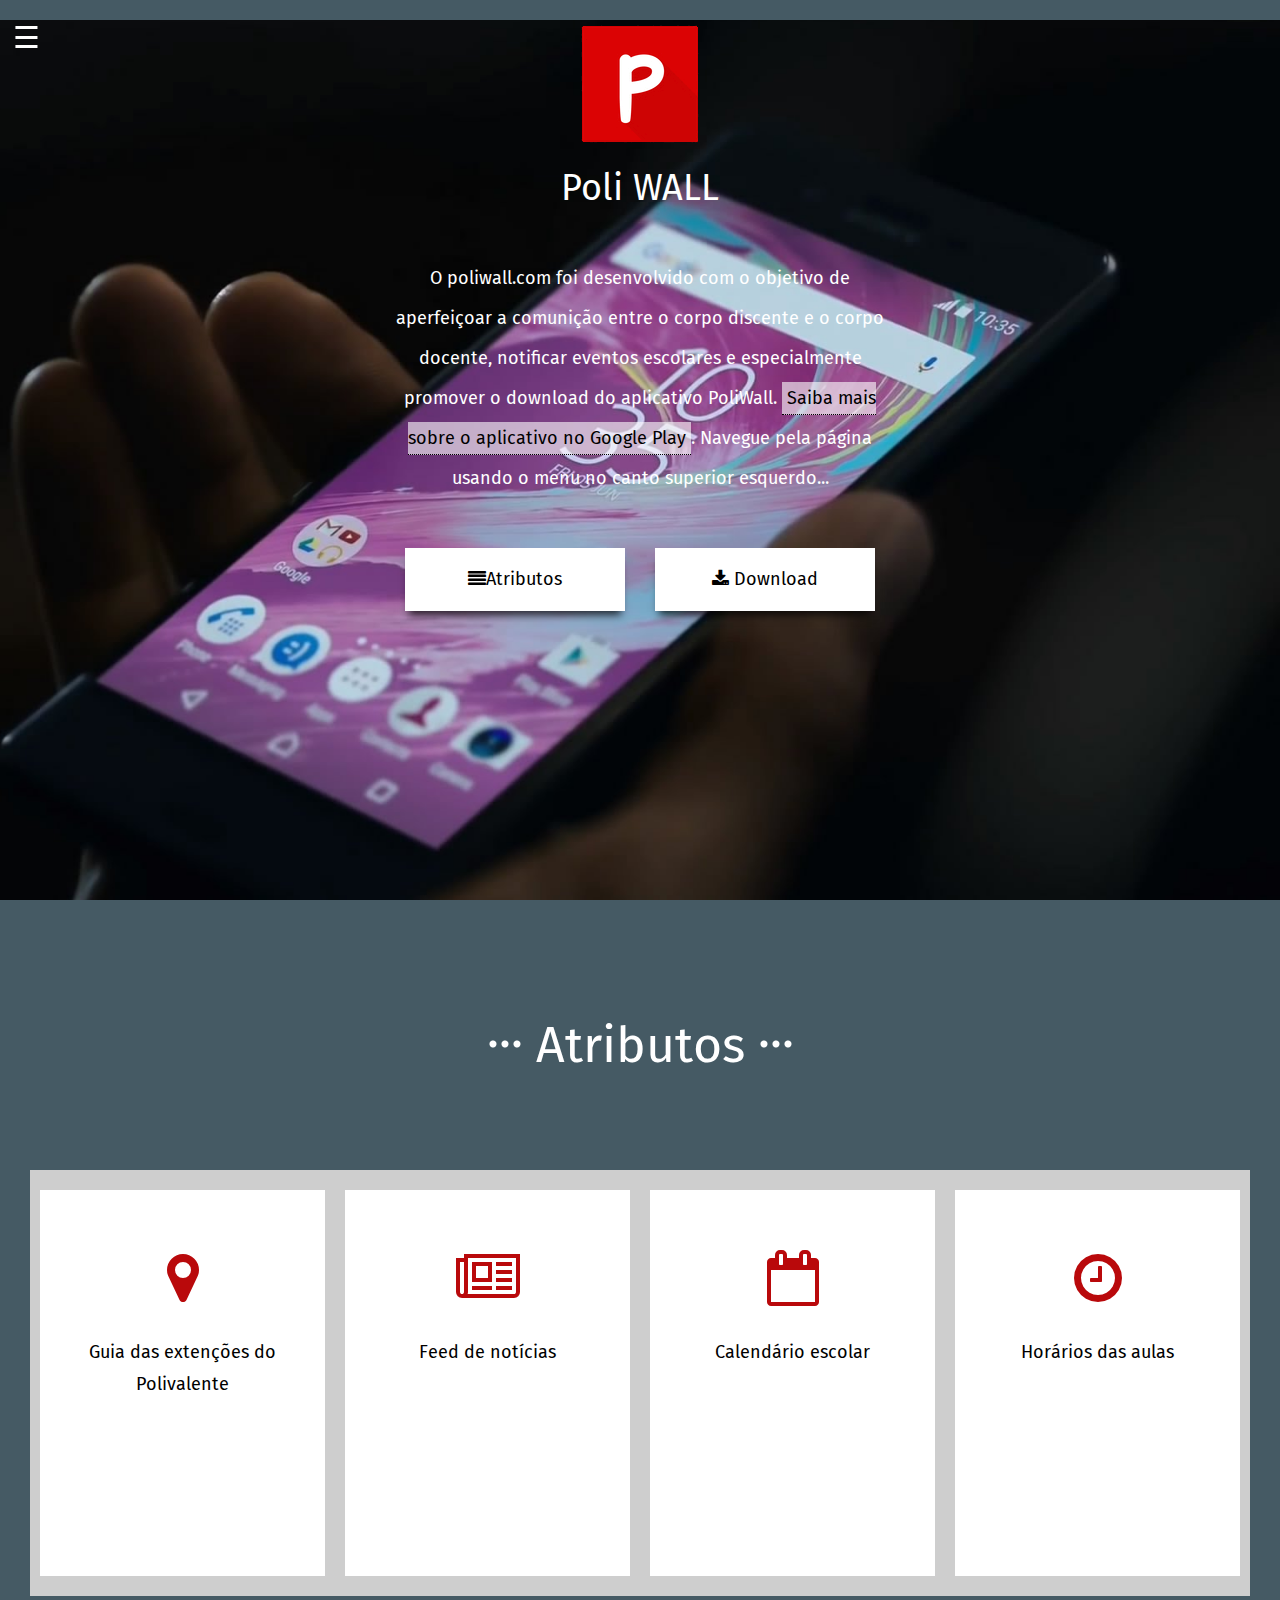
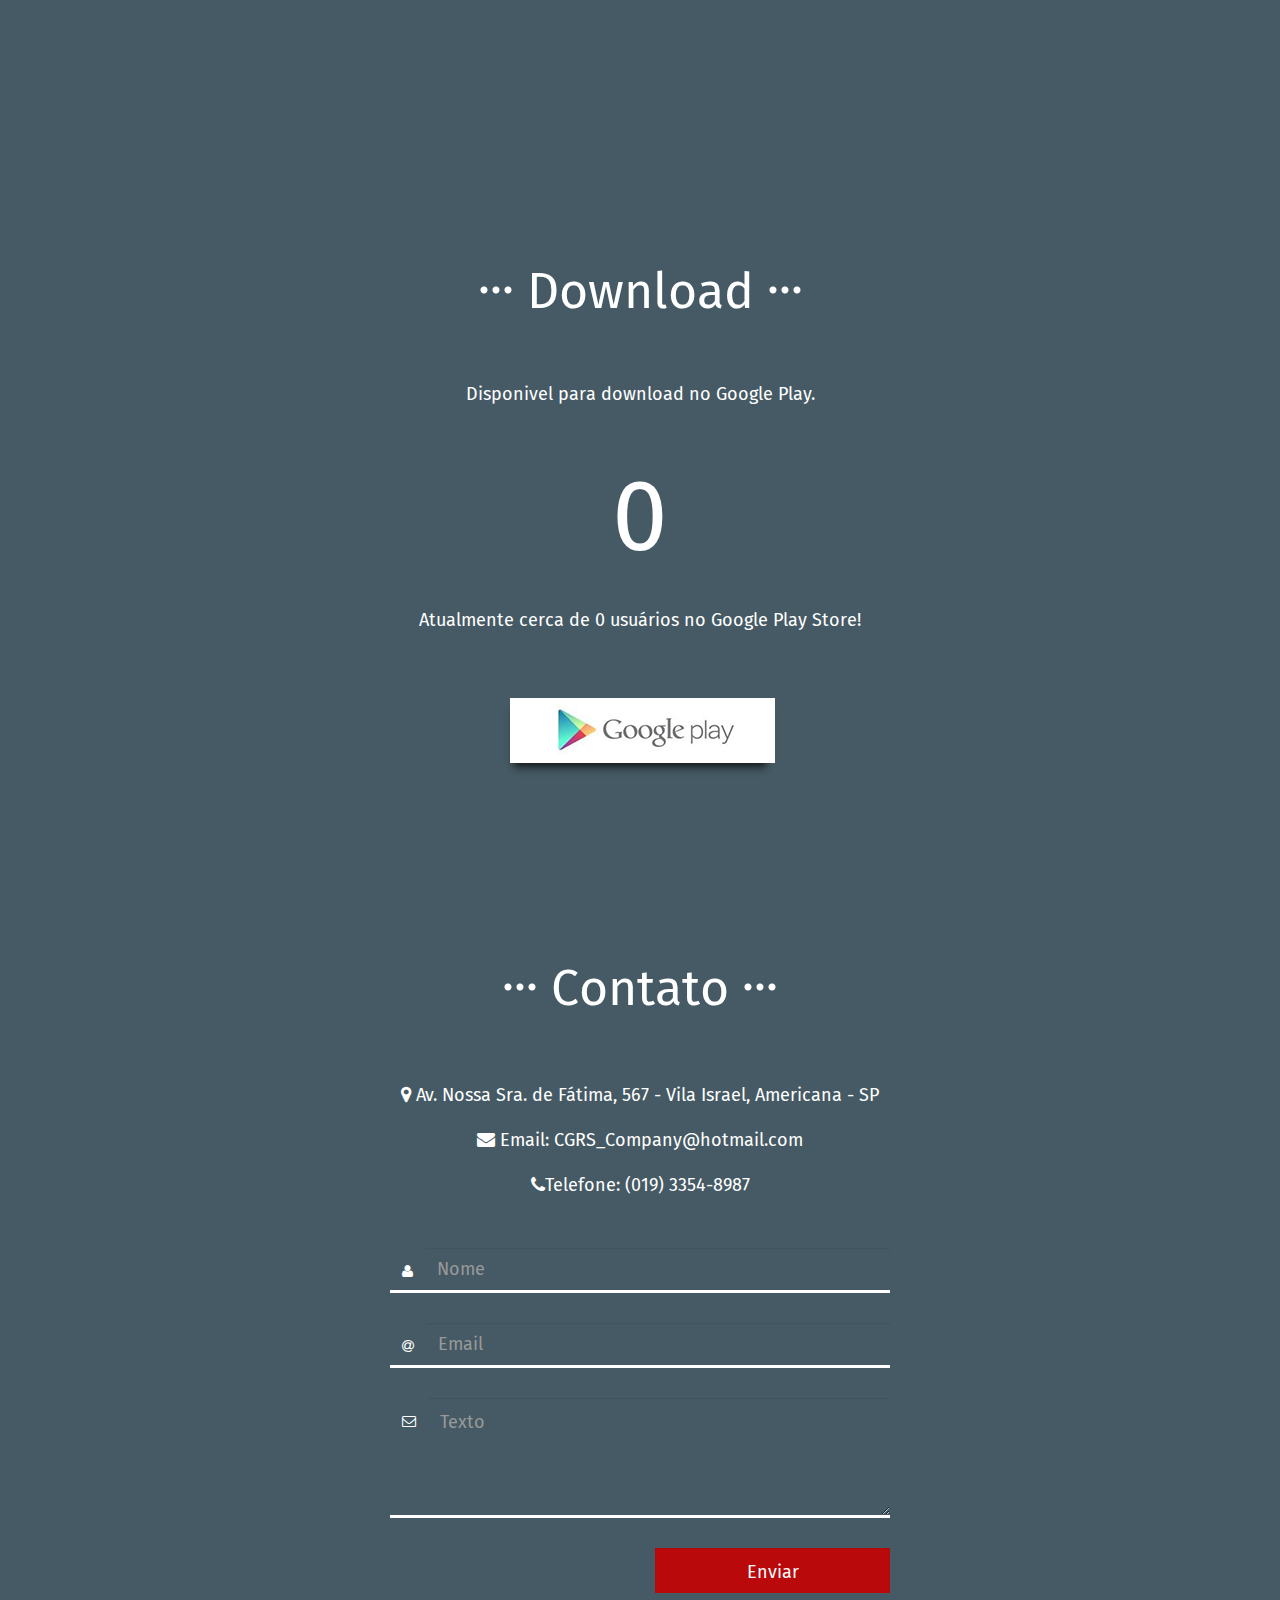
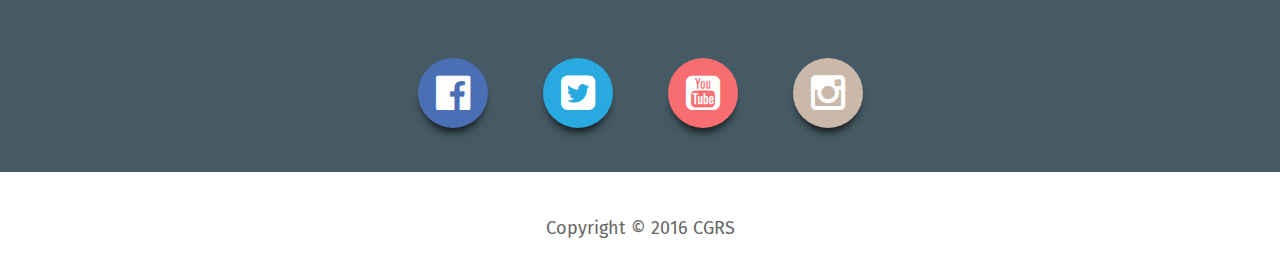
<file: templatemo_474_app_landing/index.html>
﻿<!DOCTYPE html>
<!-- tem um fechamento </div> perdido por ai que era do <div id="main"> -->
<html lang="en" class="ie_11_scroll">
    <head>
        <meta charset="utf-8">
        <meta http-equiv="X-UA-Compatible" content="IE=edge">
        <meta name="viewport" content="hhhwidth=device-width, initial-scale=1">
        <title>Polivalente - PoliWALL Home</title>
<!--

-->
	<!-- PHP .	importando seu php	.	lembre-se de editar o action lá em baixo-->
	<?php
	include 'mailer.php';
	?>
        <!-- CSS -->

        <link rel="stylesheet" href="css/bootstrap.min.css">
        <link rel="stylesheet" href="css/font-awesome.min.css">
        <link rel="stylesheet" href="css/templatemo_style.css">

		<script src="js/loader.js"></script>

        <!-- Favicon and touch icons -->
        <link rel="shortcut icon" href="favicon.png" />
        <!--[if lt IE 9]>
          <script src="https://oss.maxcdn.com/html5shiv/3.7.2/html5shiv.min.js"></script>
          <script src="https://oss.maxcdn.com/respond/1.4.2/respond.min.js"></script>
        <![endif]-->
    </head>
    <body onload="hideloader()">
	<div id="loading"></div>
        <!-- Top menu -->
<div id="mySidenav" class="sidenav"> <!-- Arrumar o HOVER do menu, fazer fechar sozinho 30/08-->

  <li><a href="javascript:void(0)" class="closebtn" onclick="closeNav()">×</a>
  <ul class="nav nav-pills nav-stacked">
  <li><a href="index.html"><i class="fa fa-home fa-fw" aria-hidden="true"></i>Home</a></li>
  <li><a href="#templatemo_features" class="scroll_effect top-down"><i class="fa fa-pencil fa-fw" aria-hidden="true"></i>Atributos</a></li>
  <li><a href="#templatemo_download" class="scroll_effect top-down"><i class="fa fa-cloud-download" aria-hidden="true"></i>
Download</a></li>
  <li><a href="#templatemo_contact" class="scroll_effect top-down"><i class="fa fa-book fa-fw" aria-hidden="true"></i>Contato</a></li>
  </ul>
</div>






<!-- Home -->



        <section id="templatemo_home">

<!-- <div id="menuzinho"> -->
<span style="font-size:30px;margin-left:1%;cursor:pointer; position:fixed;" onclick="openNav()"> ☰ </span><!-- Use any element to open the sidenav SUGESTÃO DE USAR HOVER ; coloquei position:fixed-->
<!-- </div> -->

  <div class="templatemo_home_inner_wapper"></div>
                <div class="templatemo_home_inner_wapper">
                    <h2 class="text-center"><img src="../IconCGRS.png" width="128" height="128"></h2>
                    <h2 class="text-center">Poli WALL</h2>
                    <p class="text-center">
                        O poliwall.com foi desenvolvido com o objetivo de aperfeiçoar a comunição entre o corpo discente e o corpo docente, notificar eventos escolares e especialmente promover o download do aplicativo PoliWall.
                        <a rel="nofollow" href="https://play.google.com/store/apps?hl=pt_BR" target="_parent">Saiba mais sobre o aplicativo no Google Play</a>.
                    Navegue pela página usando o menu no canto superior esquerdo...</p>
                </div>
                <div class="templatemo_home_inner_wapper btn_wapper">
                    <div class="col-sm-6">
                        <a href="#templatemo_features" class="btn col-xs-12 scroll_effect shadow-top-down">
                        <i class="fa fa-align-justify"></i>Atributos</a>
                    </div>
                    <div class="col-sm-6">
                        <a href="#templatemo_download" class="btn col-xs-12 scroll_effect shadow-top-down">
                            <i class="fa fa-download"></i> Download
                        </a>
                    </div>
                </div>
            </div>
        </section>
        <!-- Features -->
        <section id="templatemo_features">
            <div class="container-fluid">
                <header class="template_header">
                    <h1 class="text-center"><span>...</span> Atributos <span>...</span></h1>
                </header>
                <div class="col-sm-12">
                    <div class="col-sm-6 col-lg-3 feature-box">
                        <div class="feature-box-inner">
                            <div class="feature-box-icon">
                                <i class="fa fa-map-marker" aria-hidden="true"></i>
                            </div>
                             <a rel="nofollow"  href="guia.html"><p>Guia das extenções do Polivalente</p></a>
                        </div>
                    </div>
                    <div class="col-sm-6 col-lg-3 feature-box">
                        <div class="feature-box-inner">
                            <div class="feature-box-icon">
                                <i class="fa fa-newspaper-o" aria-hidden="true"></i>

                            </div>
                           <a rel="nofollow"  href="Feednoticias.html"><p>Feed de notícias</p></a>
                        </div>
                    </div>
                    <div class="col-sm-6 col-lg-3 feature-box">
                        <div class="feature-box-inner">
                            <div class="feature-box-icon">
                                <i class="fa fa-calendar-o" aria-hidden="true"></i>
                            </div>
                            <a rel="nofollow"  href="calendario.html"><p>Calendário escolar</p></a>
                        </div>
                    </div>
                    <div class="col-sm-6 col-lg-3 feature-box">
                        <div class="feature-box-inner">
                            <div class="feature-box-icon">
                                <i class="fa fa-clock-o" aria-hidden="true"></i></i>
                            </div>
                            <a rel="nofollow" href="horario.html"><p>Horários das aulas</p></a>
                        </div>
                    </div>
                </div>
            </div>
        </section>
        <!-- Download -->
        <section id="templatemo_download">
            <div class="container">
                <header class="template_header">
                    <h1 class="text-center"><span>...</span> Download <span>...</span></h1>
                </header>
                <div class="templatemo_download_text_wapper">
                    <p>Disponivel para download no Google Play.</p>
                </div>
                <div class="col-xs-12">
                    <h2>0</h2>
                </div>
                <div class="col-xs-12">
                    <p>Atualmente cerca de 0 usuários no Google Play Store!</p>
                </div>
                <div class="col-xs-12">
                    <a rel="nofollow" href="https://play.google.com/store/apps?hl=pt_BR" class="shadow-top-down"> <img src="images/download_btn.png"/></a>
                </div>
            </div>
        </section>
        <!-- Contact -->
        <section id="templatemo_contact">
            <div class="container">
                <div class="row">
                    <div class="col-sm-12">
                        <header class="template_header">
                            <h1 class="text-center"><span>...</span> Contato <span>...</span></h1>
                        </header>
                        <p class="text-center">
                            <i class="fa fa-map-marker"></i> Av. Nossa Sra. de Fátima, 567 - Vila Israel, Americana - SP<br />
                            <i class="fa fa-envelope"></i> Email: <a href="mailto:info@company.com">CGRS_Company@hotmail.com</a><br />
                            <i class="fa fa-phone"></i>Telefone: (<a href="tel:010-020-0340">019) 3354-8987</a>
                      </p>
                    </div>
                </div>
                <form role="form" action="mailer.php" method="post">
                    <div class="form-group">
                        <div class="input-group">
                            <div class="input-group-addon"><i class="fa fa-user"></i></div>
                            <input type="text" name="name" class="form-control" id="contact-name" placeholder="Nome">
                        </div>
                    </div>
                    <div class="form-group">
                        <div class="input-group">
                            <div class="input-group-addon"><i class="fa fa-at"></i></div>
                            <input type="text" name="email" class="form-control" placeholder="Email">
                        </div>
                    </div>
                    <div class="form-group">
                        <div class="input-group">
                            <div class="input-group-addon"><i class="fa fa-envelope-o"></i></div>
                            <textarea name="message" class="form-control" id="contact-message" placeholder="Texto"></textarea>
                        </div>
                    </div>

                    <div class="form-group row">
                        <div class="col-xs-6 col-xs-offset-6">
                            <button type="submit" name="enviar" value="click"  class="form-control">Enviar</button>


                        </div>
                    </div>
                </form>
                <div class="row">
                    <div class="col-md-6 col-md-offset-3">
                        <ul class="nav nav-pills social">
                            <li><a href="https://www.facebook.com/" target="_blank" class="shadow-top-down social-facebook"><i class="fa fa-facebook-official"></i></a></li>
                            <li><a href="https://twitter.com/" target="_blank" class="shadow-top-down social-twitter"><i class="fa fa-twitter-square"></i></a></li>
                            <li><a href="https://www.youtube.com/" target="_blank" class="shadow-top-down social-youtube"><i class="fa fa-youtube-square"></i></a></li>
                            <li><a href="https://www.instagram.com/" target="_blank" class="shadow-top-down social-instagram"><i class="fa fa-instagram"></i></a></li>
                        </ul>
                    </div>
                </div>
            </div>
        </section>

        <!-- Footer -->
        <footer>
            <div class="container">
                <div class="row">
                    <div class="col-xs-12 footer-copyright">
                        <p>Copyright &copy; 2016 CGRS</p>
                    </div>
                </div>
            </div>
        </footer>
        <!-- require plugins -->
        <script src="js/jquery.min.js"></script>
        <script src="js/jquery-ui.min.js"></script>
        <script src="js/bootstrap.min.js"></script>
        <script src="js/jquery.parallax.js"></script>
        <!-- template mo config script -->
        <script src="js/templatemo_scripts.js"></script>


</div>


    </body>
</html>
</file>
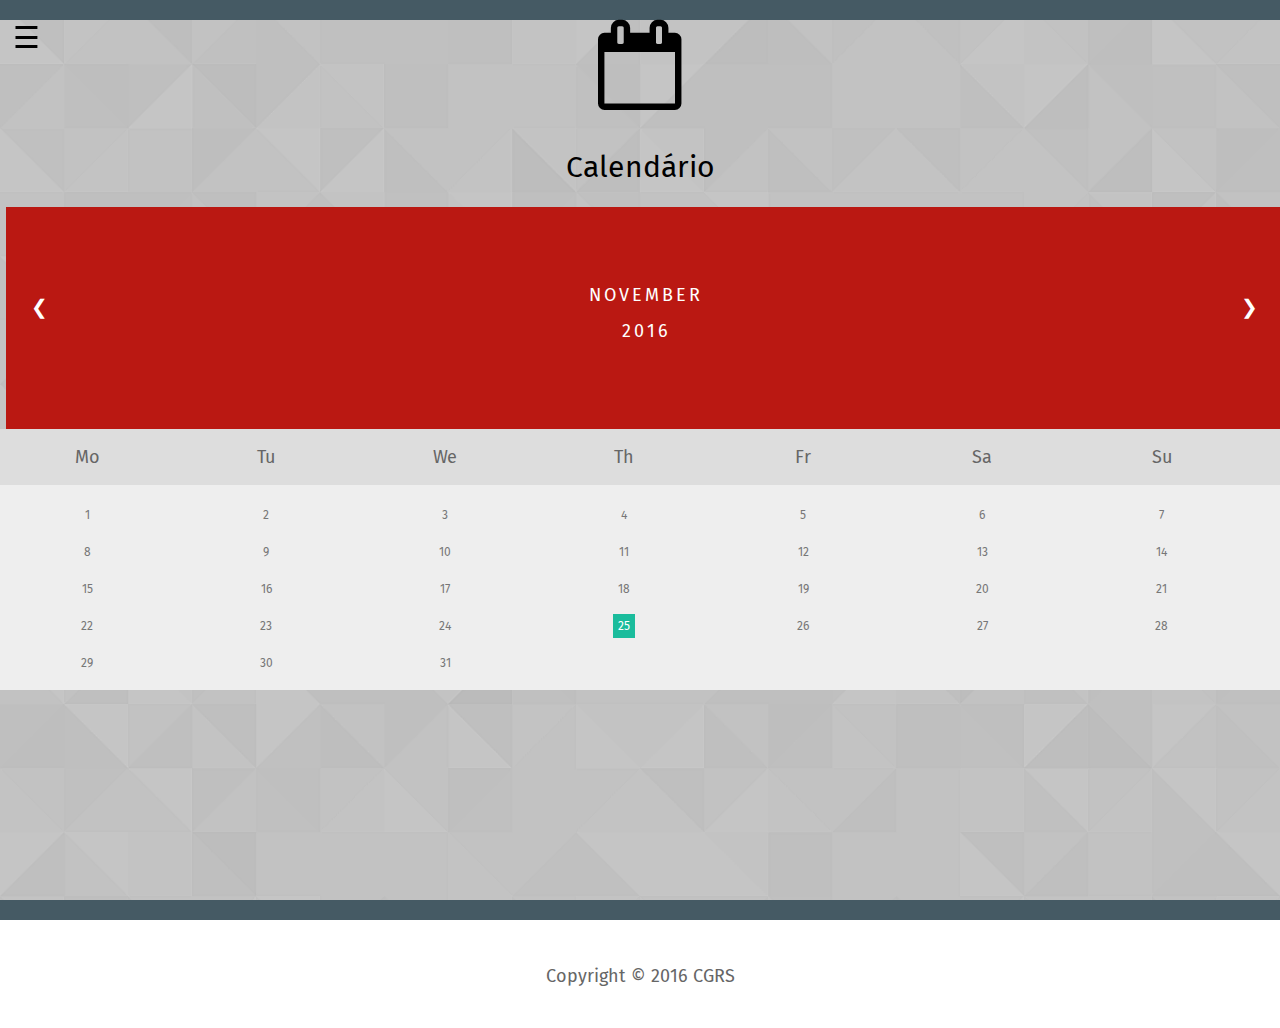
<file: templatemo_474_app_landing/calendario.html>
<!DOCTYPE html>
<!-- tem um fechamento </div> perdido por ai que era do <div id="main"> -->
<html lang="en" class="ie_11_scroll">
    <head>
        <meta charset="utf-8">
        <meta http-equiv="X-UA-Compatible" content="IE=edge">
        <meta name="viewport" content="hhhwidth=device-width, initial-scale=1">
        <title>Polivalente - PoliWALL Calendário</title>
<!--

-->

        <!-- CSS -->
	
        <link rel="stylesheet" href="css/bootstrap.min.css">
        <link rel="stylesheet" href="css/font-awesome.min.css">
        <link rel="stylesheet" href="css/templatemo_style.css">
		
		<script src="js/loader.js"></script>
	
        <!-- Favicon and touch icons -->
        <link rel="shortcut icon" href="favicon.png" />
        <!--[if lt IE 9]>
          <script src="https://oss.maxcdn.com/html5shiv/3.7.2/html5shiv.min.js"></script>
          <script src="https://oss.maxcdn.com/respond/1.4.2/respond.min.js"></script>
        <![endif]-->
    </head>
    <body onload="hideloader()">
	<div id="loading"></div>

        <!-- Top menu -->
<div id="mySidenav" class="sidenav-guia">
  <a href="javascript:void(0)" class="closebtn" onclick="closeNav()">×</a>
  <a href="index.html"><i class="fa fa-home fa-fw" aria-hidden="true"></i>Home</a>
</div>






<!-- Feed de noticias -->
 <section id =templatemo_guia>

<span style="font-size:30px;margin-left:1%;cursor:pointer; position:fixed;" onclick="openNav()"> ☰ </span><!-- Use any element to open the sidenav SUGESTÃO DE USAR HOVER ; coloquei position:fixed-->

  <div class="templatemo_guia_inner_wapper"></div>
                <div class="templatemo_guia_inner_wapper">
                    <h2 class="text-center"><i class="fa fa-calendar-o fa-3x" aria-hidden="true"></i></h2>
                    <h2 class="text-center">Calendário</h2>
                    <p class="text-center">
                    
<div class="month"> 
  <ul>
    <li class="prev">&#10094;</li>
    <li class="next">&#10095;</li>
    <li>
      <p align="center"> November<br>
      <span style="font-size:18px">2016</span> </p>
    </li>
  </ul>
</div>

<ul class="weekdays">
  <li>Mo</li>
  <li>Tu</li>
  <li>We</li>
  <li>Th</li>
  <li>Fr</li>
  <li>Sa</li>
  <li>Su</li>
</ul>

<ul class="days"> 
  <li>1</li>
  <li>2</li>
  <li>3</li>
  <li>4</li>
  <li>5</li>
  <li>6</li>
  <li>7</li>
  <li>8</li>
  <li>9</li>
  <li>10</li>
  <li>11</li>
  <li>12</li>
  <li>13</li>
  <li>14</li>
  <li>15</li>
  <li>16</li>
  <li>17</li>
  <li>18</li>
  <li>19</li>
  <li>20</li>
  <li>21</li>
  <li>22</li>
  <li>23</li>
  <li>24</li>
  <li><span class="active">25</span></li> <!--tag Span class = corzinha azul no grau -->
  <li>26</li>
  <li>27</li>
  <li>28</li>
  <li>29</li>
  <li>30</li>
  <li>31</li>
</ul>

                        </p>
                </div>
      
                </div>
            </div>
</section>

        <!-- Footer -->
        <footer>
            <div class="container">
                <div class="row">
                    <div class="col-xs-12 footer-copyright">
                        <p>Copyright &copy; 2016 CGRS</p>
                    </div>
                </div>
            </div>
        </footer>
        <!-- require plugins -->
        <script src="js/jquery.min.js"></script>
        <script src="js/jquery-ui.min.js"></script>
        <script src="js/bootstrap.min.js"></script>
        <script src="js/jquery.parallax.js"></script>
        <!-- template mo config script -->
        <script src="js/templatemo_scripts.js"></script>

         
</div>

        
    </body>
</html>
</file>
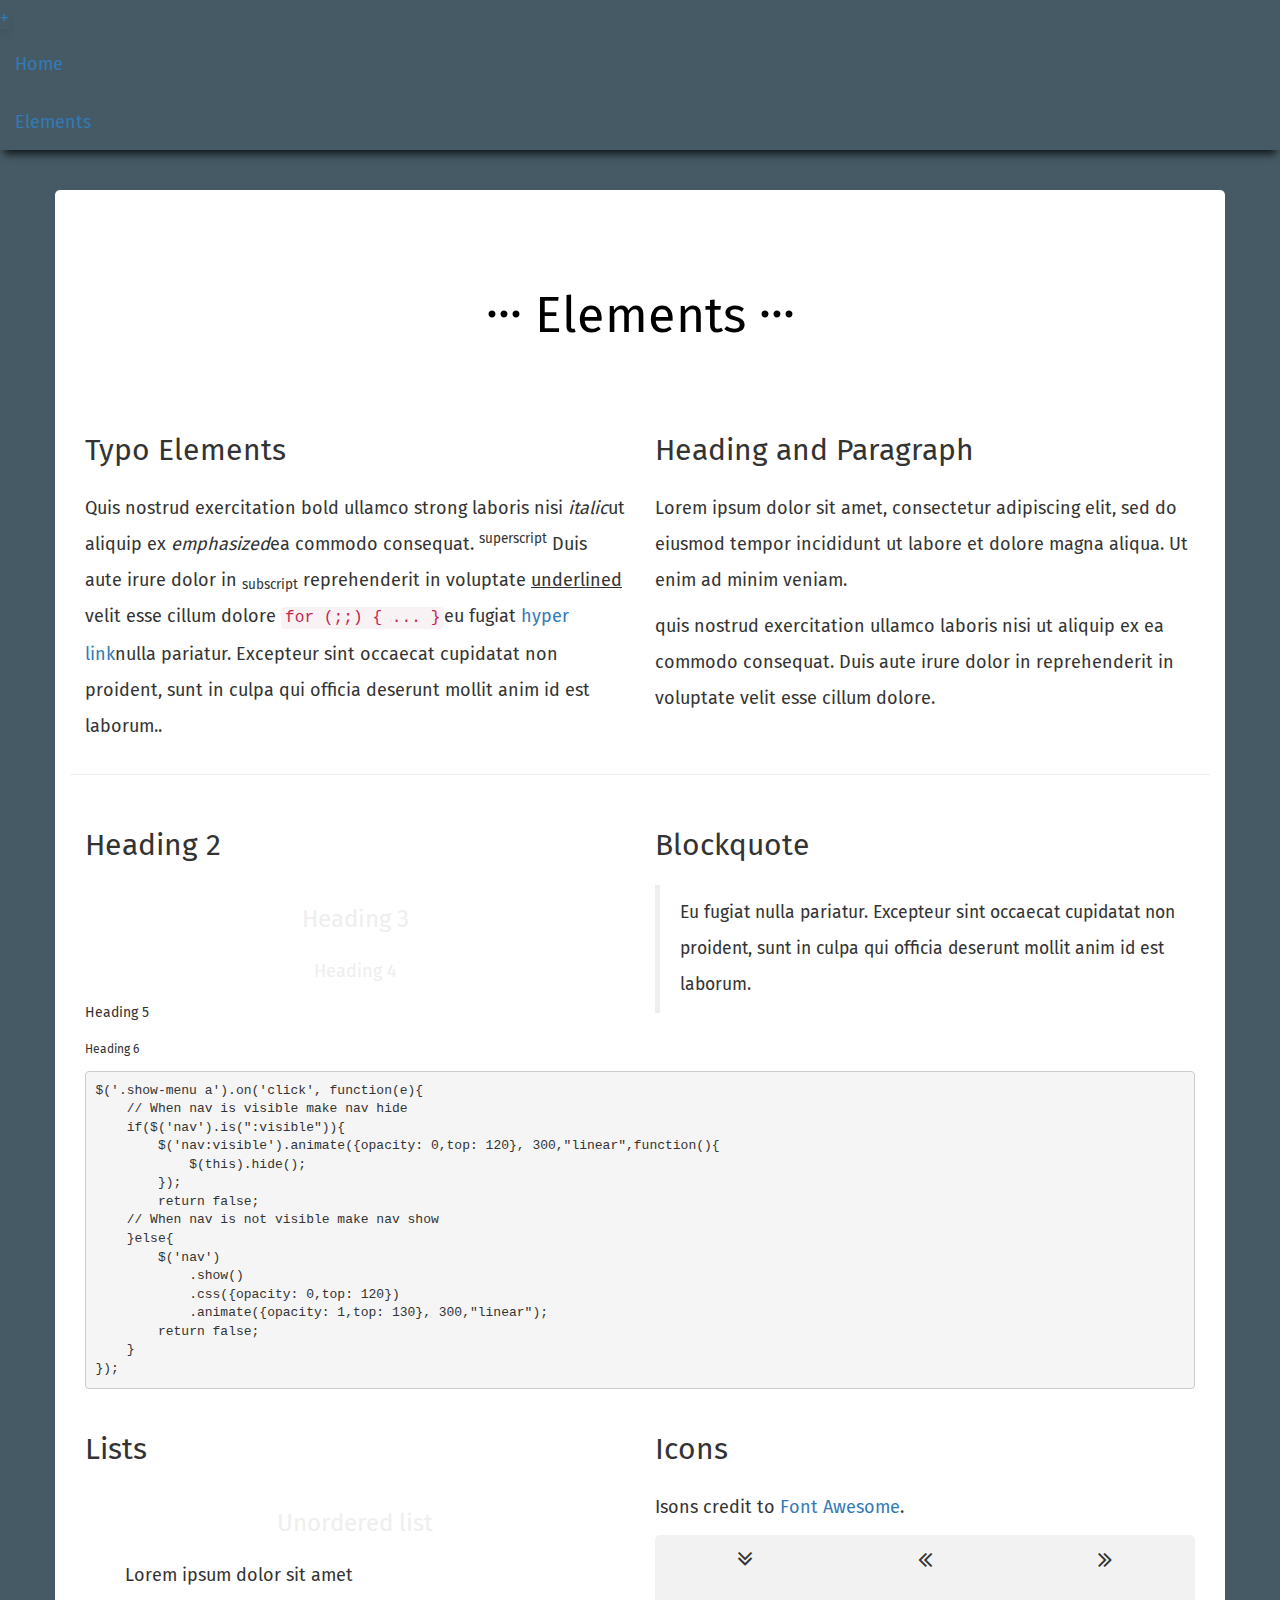
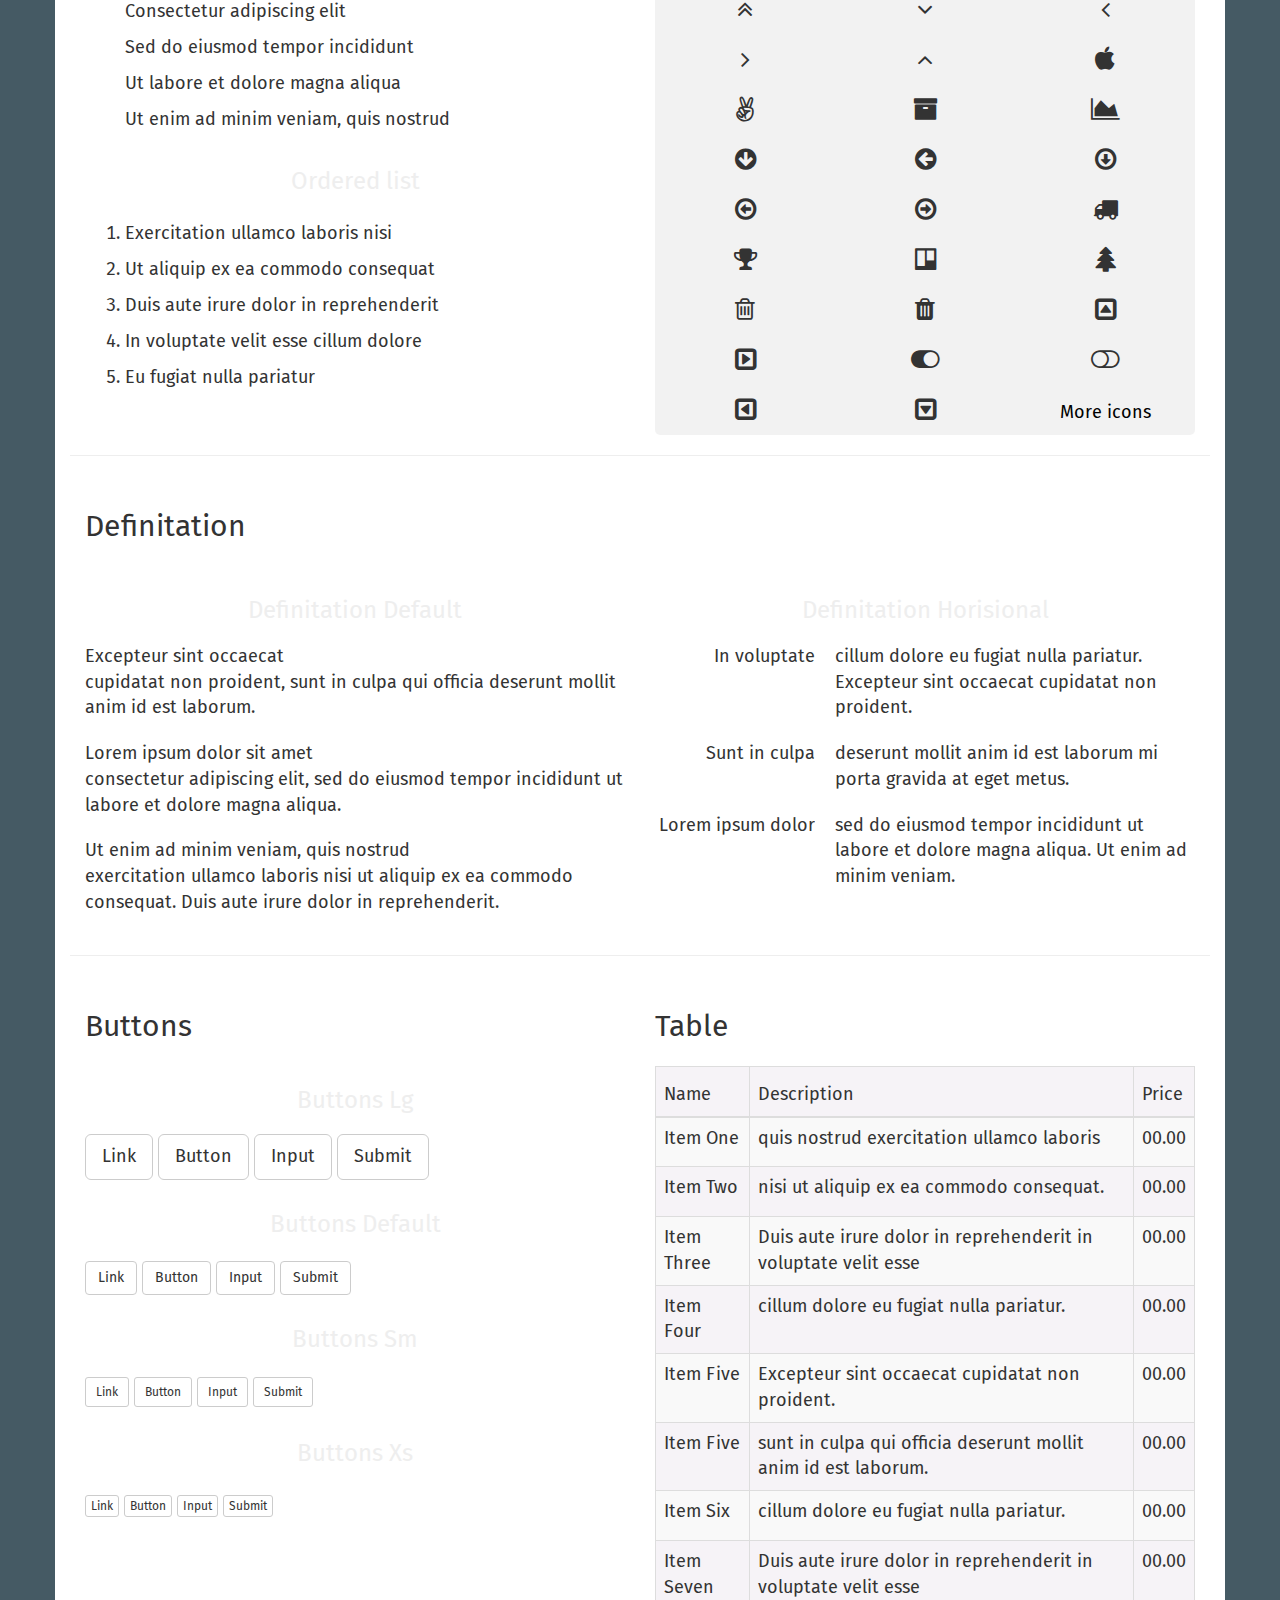
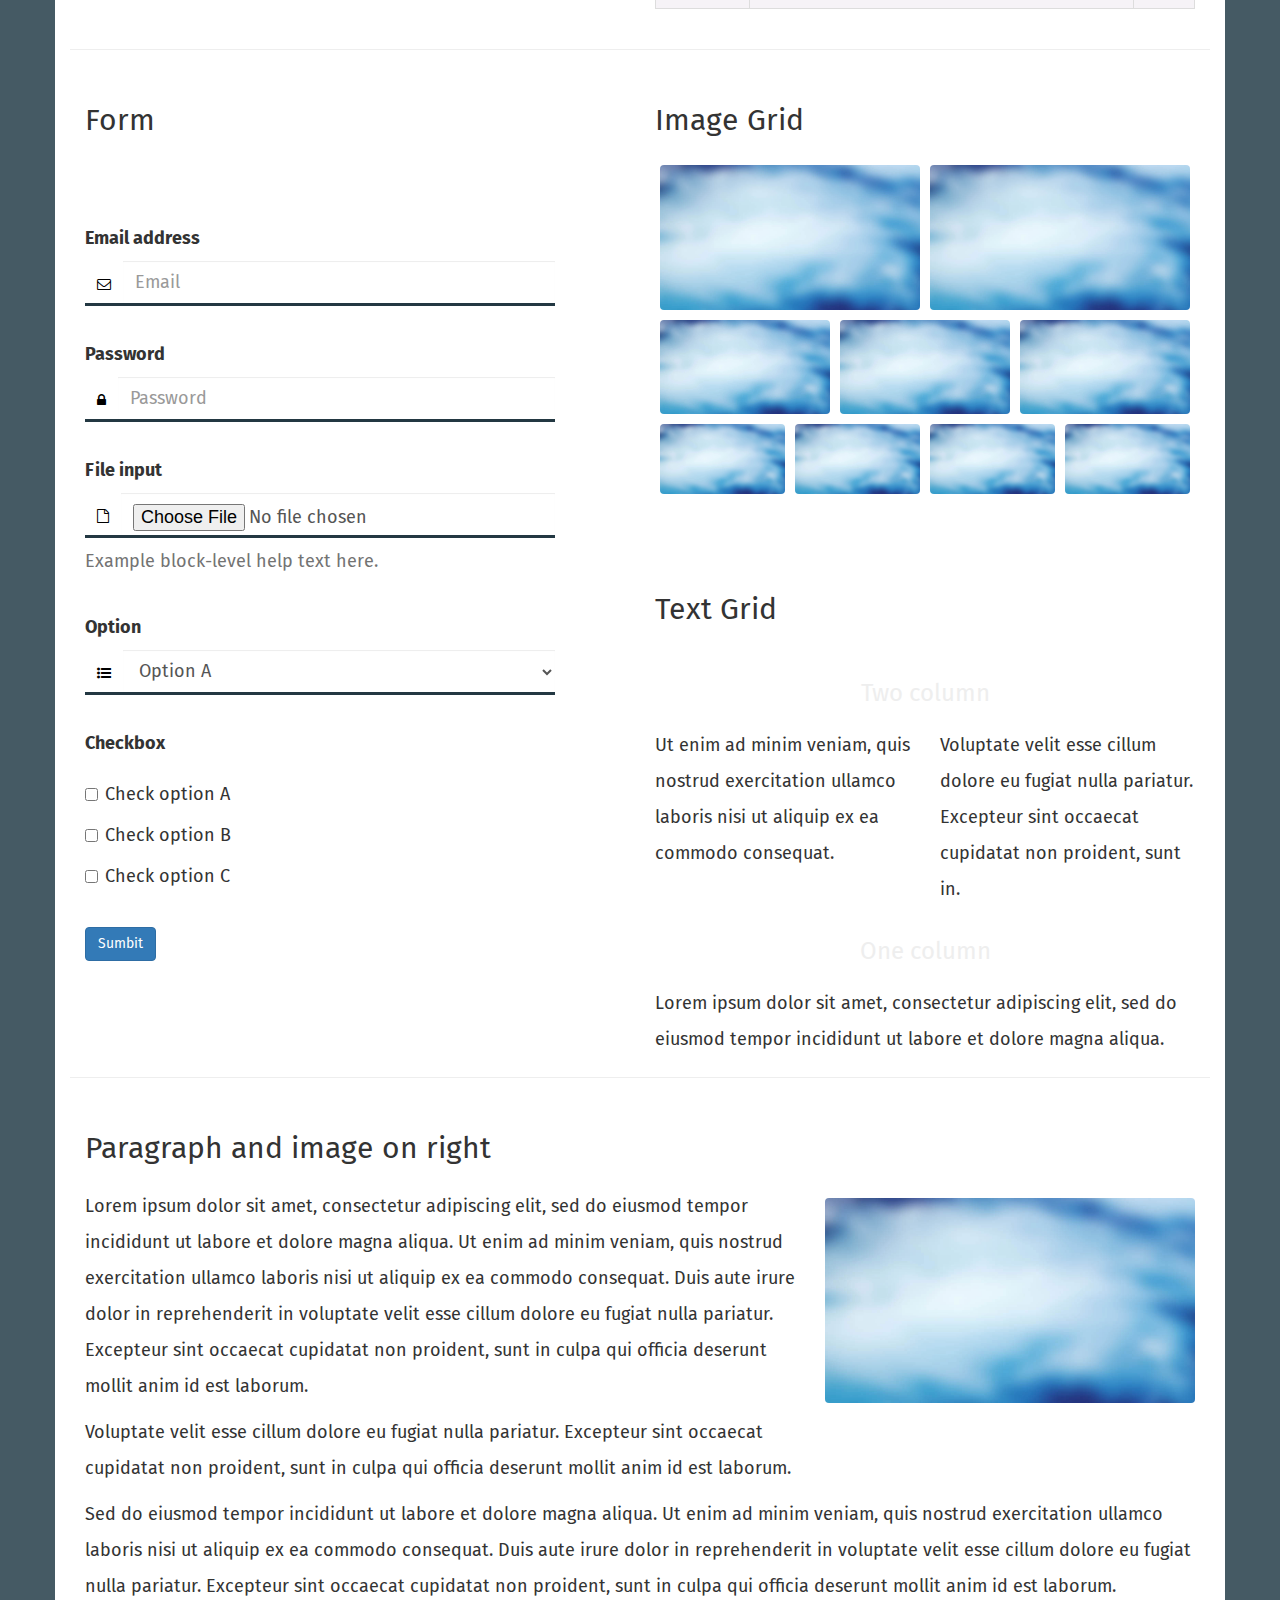
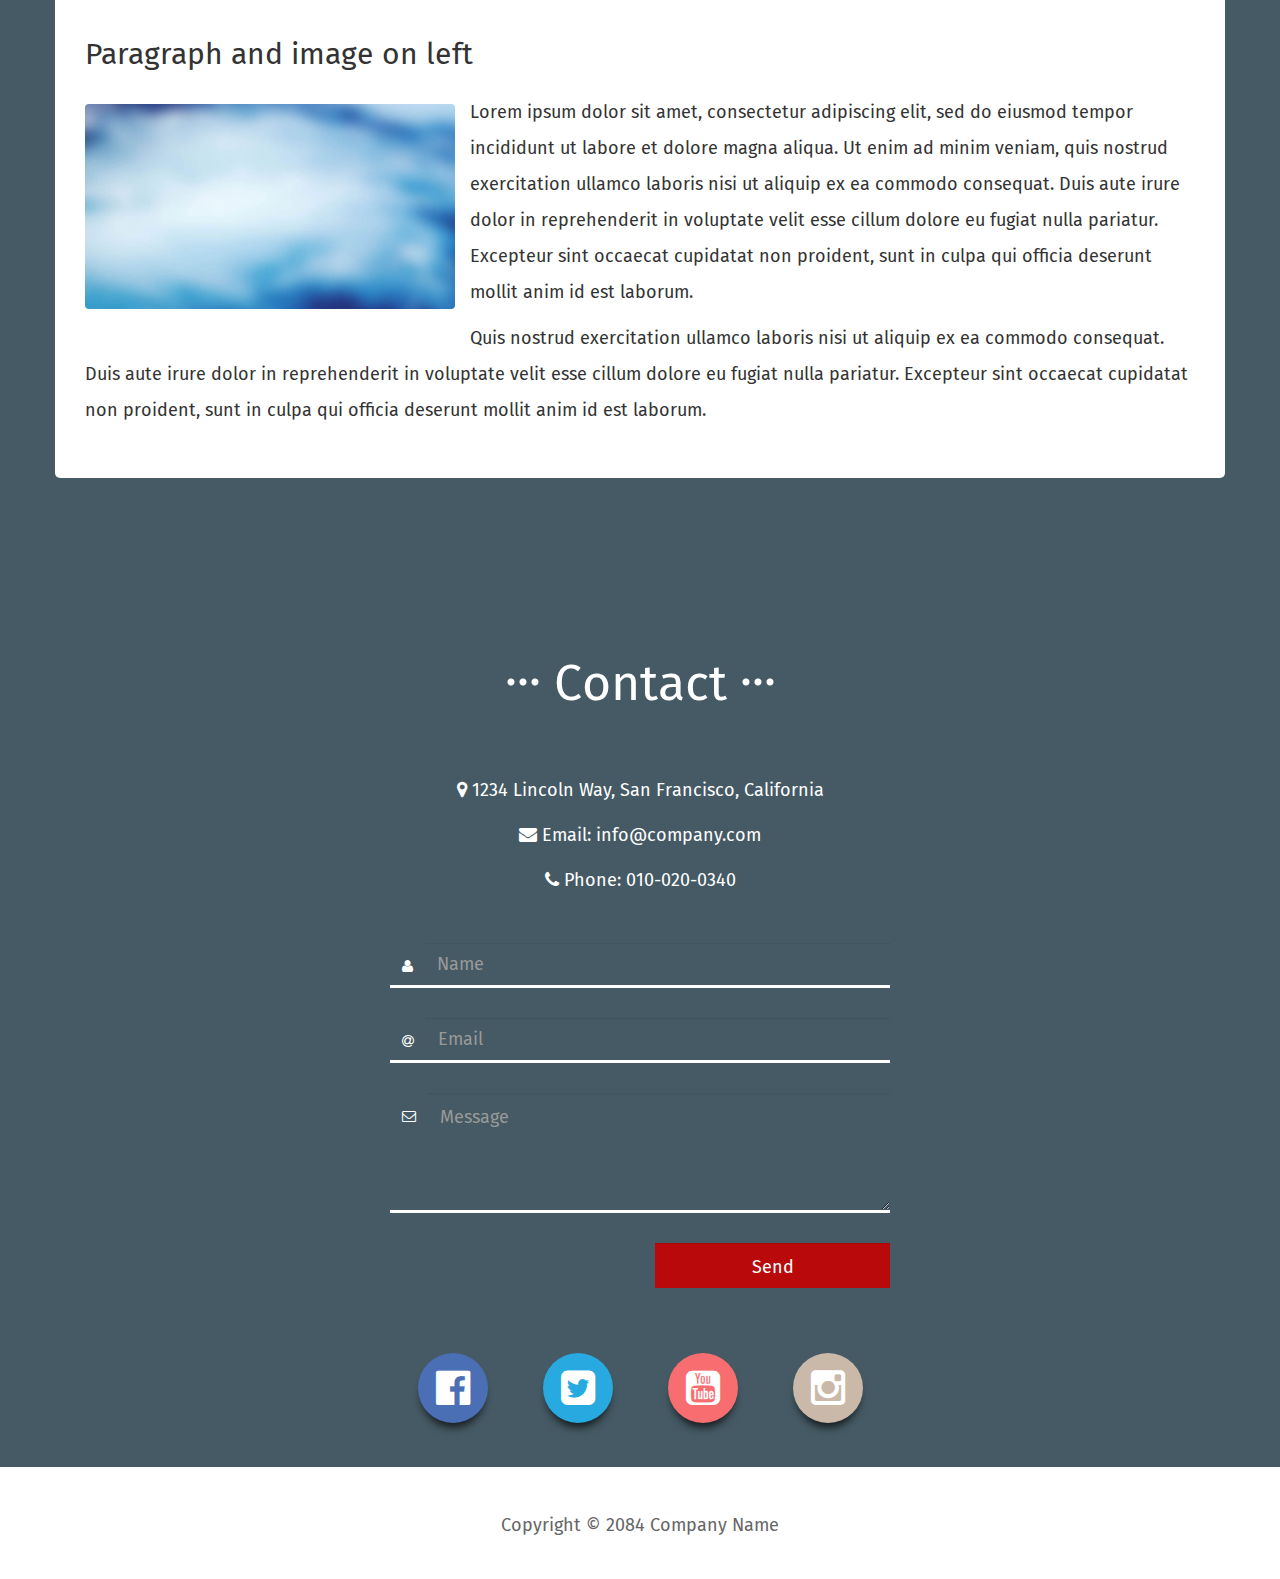
<file: templatemo_474_app_landing/elements.html>
<!DOCTYPE html>
<html lang="en" class="ie_11_scroll">
    <head>
        <meta charset="utf-8">
        <meta http-equiv="X-UA-Compatible" content="IE=edge">
        <meta name="viewport" content="hhhwidth=device-width, initial-scale=1">
        <title>App Landing Page</title>
<!--

App Landing Template

http://www.templatemo.com/tm-474-app-landing

-->
        <!-- CSS -->
        <link rel="stylesheet" href="css/bootstrap.min.css">
        <link rel="stylesheet" href="css/font-awesome.min.css">
        <link rel="stylesheet" href="css/templatemo_style.css">
        <!-- Favicon and touch icons -->
        <link rel="shortcut icon" href="favicon.png" />
        <!--[if lt IE 9]>
          <script src="https://oss.maxcdn.com/html5shiv/3.7.2/html5shiv.min.js"></script>
          <script src="https://oss.maxcdn.com/respond/1.4.2/respond.min.js"></script>
        <![endif]-->
    </head>
    <body>
        <!-- Top menu -->
        <div class="show-menu">
            <a href="#" class="shadow-top-down">+</a>
        </div>
        <nav class="main-menu shadow-top-down">
            <ul class="nav nav-pills nav-stacked">
                <li><a class="scroll_effect" href="index.html">Home</a></li>
                <li><a class="scroll_effect" href="#templatemo_element">Elements</a></li>
            </ul>
        </nav>
        <!-- Elements -->
        <section id="templatemo_element">
            <div class="container">
                <header class="template_header">
                    <h1 class="text-center"><span>...</span> Elements <span>...</span></h1>
                </header>
                <div class="col-md-6">
                    <h2>Typo Elements</h2>
                    <p>Quis nostrud exercitation <b>bold</b> ullamco <strong>strong</strong> laboris nisi <i>italic</i>ut aliquip ex <em>emphasized</em>ea commodo consequat. <sup>superscript</sup> Duis aute irure dolor in <sub>subscript</sub> reprehenderit in voluptate <u>underlined</u> velit esse cillum dolore <code>for (;;) { ... }</code>eu fugiat <a href="#">hyper link</a>nulla pariatur. Excepteur sint occaecat cupidatat non proident, sunt in culpa qui officia deserunt mollit anim id est laborum..</p>
                </div>
                <div class="col-md-6">
                    <h2>Heading and Paragraph</h2>
                    <p>Lorem ipsum dolor sit amet, consectetur adipiscing elit, sed do eiusmod tempor incididunt ut labore et dolore magna aliqua. Ut enim ad minim veniam.</p>
                    <p>quis nostrud exercitation ullamco laboris nisi ut aliquip ex ea commodo consequat. Duis aute irure dolor in reprehenderit in voluptate velit esse cillum dolore.</p>
                </div>
                <div class="clearfix"></div>
                <hr />
                <div class="col-md-6">
                    <h2>Heading 2</h2>
                    <h3>Heading 3</h3>
                    <h4>Heading 4</h4>
                    <h5>Heading 5</h5>
                    <h6>Heading 6</h6>
                </div>
                <div class="col-md-6">
                    <h2>Blockquote</h2>
                    <blockquote>Eu fugiat nulla pariatur. Excepteur sint occaecat cupidatat non proident, sunt in culpa qui officia deserunt mollit anim id est laborum.</blockquote>
                </div>
                <div class="col-xs-12">
<pre><code>$('.show-menu a').on('click', function(e){
    // When nav is visible make nav hide
    if($('nav').is(":visible")){
        $('nav:visible').animate({opacity: 0,top: 120}, 300,"linear",function(){
            $(this).hide();
        });
        return false;
    // When nav is not visible make nav show
    }else{
        $('nav')
            .show()
            .css({opacity: 0,top: 120})
            .animate({opacity: 1,top: 130}, 300,"linear");
        return false;
    }
});</code></pre>
                </div>
                <div class="col-md-6">
                    <h2>Lists</h2>
                    <h3>Unordered list</h3>
                    <ul>
                        <li>Lorem ipsum dolor sit amet</li>
                        <li>Consectetur adipiscing elit</li>
                        <li>Sed do eiusmod tempor incididunt</li>
                        <li>Ut labore et dolore magna aliqua</li>
                        <li>Ut enim ad minim veniam, quis nostrud</li>
                    </ul>
                    <h3>Ordered list</h3>
                    <ol>
                        <li>Exercitation ullamco laboris nisi</li>
                        <li>Ut aliquip ex ea commodo consequat</li>
                        <li>Duis aute irure dolor in reprehenderit</li>
                        <li>In voluptate velit esse cillum dolore</li>
                        <li>Eu fugiat nulla pariatur</li>
                    </ol>
                </div>
                <div class="col-md-6">
                    <h2>Icons</h2>
                    <p>Isons credit to <a href="https://fortawesome.github.io/Font-Awesome/">Font Awesome</a>.</p>
                    <div id="element-icon-wapper">
                      <div class="col-xs-4"><i class="fa fa-angle-double-down"></i></div>
                      <div class="col-xs-4"><i class="fa fa-angle-double-left"></i></div>
                      <div class="col-xs-4"><i class="fa fa-angle-double-right"></i></div>
                      <div class="col-xs-4"><i class="fa fa-angle-double-up"></i></div>
                      <div class="col-xs-4"><i class="fa fa-angle-down"></i></div>
                      <div class="col-xs-4"><i class="fa fa-angle-left"></i></div>
                      <div class="col-xs-4"><i class="fa fa-angle-right"></i></div>
                      <div class="col-xs-4"><i class="fa fa-angle-up"></i></div>
                      <div class="col-xs-4"><i class="fa fa-apple"></i></div>
                      <div class="col-xs-4"><i class="fa fa-angellist"></i></div>
                      <div class="col-xs-4"><i class="fa fa-archive"></i></div>
                      <div class="col-xs-4"><i class="fa fa-area-chart"></i></div>
                      <div class="col-xs-4"><i class="fa fa-arrow-circle-down"></i></div>
                      <div class="col-xs-4"><i class="fa fa-arrow-circle-left"></i></div>
                      <div class="col-xs-4"><i class="fa fa-arrow-circle-o-down"></i></div>
                      <div class="col-xs-4"><i class="fa fa-arrow-circle-o-left"></i></div>
                      <div class="col-xs-4"><i class="fa fa-arrow-circle-o-right"></i></div>
                      <div class="col-xs-4"><i class="fa fa-truck"></i></div>
                      <div class="col-xs-4"><i class="fa fa-trophy"></i></div>
                      <div class="col-xs-4"><i class="fa fa-trello"></i></div>
                      <div class="col-xs-4"><i class="fa fa-tree"></i></div>
                      <div class="col-xs-4"><i class="fa fa-trash-o"></i></div>
                      <div class="col-xs-4"><i class="fa fa-trash"></i></div>
                      <div class="col-xs-4"><i class="fa fa-toggle-up"></i></div>
                      <div class="col-xs-4"><i class="fa fa-toggle-right"></i></div>
                      <div class="col-xs-4"><i class="fa fa-toggle-on"></i></div>
                      <div class="col-xs-4"><i class="fa fa-toggle-off"></i></div>
                      <div class="col-xs-4"><i class="fa fa-toggle-left"></i></div>
                      <div class="col-xs-4"><i class="fa fa-toggle-down"></i></div>
                      <div class="col-xs-4">
                            <a href="https://fortawesome.github.io/Font-Awesome/cheatsheet/" target="_blank">More icons</a>
                      </div>
                    </div>
                </div>
                <div class="clearfix"></div>
                <hr />
                <div class="col-md-12">
                    <h2>Definitation</h2>
                </div>
                <div class="col-md-6">
                    <h3>Definitation Default</h3>
                    <dl>
                        <dt>Excepteur sint occaecat</dt>
                        <dd>cupidatat non proident, sunt in culpa qui officia deserunt mollit anim id est laborum.</dd>
                    </dl>
                    <dl>
                        <dt>Lorem ipsum dolor sit amet</dt>
                        <dd>consectetur adipiscing elit, sed do eiusmod tempor incididunt ut labore et dolore magna aliqua.</dd>
                    </dl>
                    <dl>
                        <dt>Ut enim ad minim veniam, quis nostrud</dt>
                        <dd>exercitation ullamco laboris nisi ut aliquip ex ea commodo consequat. Duis aute irure dolor in reprehenderit.</dd>
                    </dl>
                </div>
                <div class="col-md-6">
                    <h3>Definitation Horisional</h3>
                    <dl class="dl-horizontal">
                        <dt>In voluptate</dt>
                        <dd>cillum dolore eu fugiat nulla pariatur. Excepteur sint occaecat cupidatat non proident.</dd>
                    </dl>
                    <dl class="dl-horizontal">
                        <dt>Sunt in culpa</dt>
                        <dd>deserunt mollit anim id est laborum mi porta gravida at eget metus.</dd>
                    </dl>
                    <dl class="dl-horizontal">
                        <dt>Lorem ipsum dolor</dt>
                        <dd>sed do eiusmod tempor incididunt ut labore et dolore magna aliqua. Ut enim ad minim veniam.</dd>
                    </dl>
                </div>
                <div class="clearfix"></div>
                <hr />
                <div class="col-md-6">
                    <h2>Buttons</h2>
                    <h3>Buttons Lg</h3>
                    <a class="btn btn-lg btn-default" href="#" role="button">Link</a>
                    <button class="btn btn-lg btn-default" type="submit">Button</button>
                    <input class="btn btn-lg btn-default" type="button" value="Input">
                    <input class="btn btn-lg btn-default" type="submit" value="Submit">
                    <h3>Buttons Default</h3>
                    <a class="btn btn-default" href="#" role="button">Link</a>
                    <button class="btn btn-default" type="submit">Button</button>
                    <input class="btn btn-default" type="button" value="Input">
                    <input class="btn btn-default" type="submit" value="Submit">
                    <h3>Buttons Sm</h3>
                    <a class="btn btn-sm btn-default" href="#" role="button">Link</a>
                    <button class="btn btn-sm btn-default" type="submit">Button</button>
                    <input class="btn btn-sm btn-default" type="button" value="Input">
                    <input class="btn btn-sm btn-default" type="submit" value="Submit">
                    <h3>Buttons Xs</h3>
                    <a class="btn btn-xs btn-default" href="#" role="button">Link</a>
                    <button class="btn btn-xs btn-default" type="submit">Button</button>
                    <input class="btn btn-xs btn-default" type="button" value="Input">
                    <input class="btn btn-xs btn-default" type="submit" value="Submit">
                </div>
                <div class="col-md-6">
                    <h2>Table</h2>
                    <table class="table table-striped table-bordered">
                        <thead>
                            <tr>
                                <th>Name</th>
                                <th>Description</th>
                                <th>Price</th>
                            </tr>
                        </thead>
                        <tbody>
                            <tr>
                                <td>Item One</td>
                                <td>quis nostrud exercitation ullamco laboris</td>
                                <td>00.00</td>
                            </tr>
                            <tr>
                                <td>Item Two</td>
                                <td>nisi ut aliquip ex ea commodo consequat.</td>
                                <td>00.00</td>
                            </tr>
                            <tr>
                                <td>Item Three</td>
                                <td>Duis aute irure dolor in reprehenderit in voluptate velit esse</td>
                                <td>00.00</td>
                            </tr>
                            <tr>
                                <td>Item Four</td>
                                <td>cillum dolore eu fugiat nulla pariatur.</td>
                                <td>00.00</td>
                            </tr>
                            <tr>
                                <td>Item Five</td>
                                <td>Excepteur sint occaecat cupidatat non proident.</td>
                                <td>00.00</td>
                            </tr>
                            <tr>
                                <td>Item Five</td>
                                <td>sunt in culpa qui officia deserunt mollit anim id est laborum.</td>
                                <td>00.00</td>
                            </tr>
                            <tr>
                                <td>Item Six</td>
                                <td>cillum dolore eu fugiat nulla pariatur.</td>
                                <td>00.00</td>
                            </tr>
                            <tr>
                                <td>Item Seven</td>
                                <td>Duis aute irure dolor in reprehenderit in voluptate velit esse</td>
                                <td>00.00</td>
                            </tr>
                        </tbody>
                    </table>
                </div>
                <div class="clearfix"></div>
                <hr />
                <div class="col-md-6">
                    <h2>Form</h2>
                    <form action="#" method="POST" class="col-xs-12 row" role="form">
                        <div class="form-group">
                            <label for="email">Email address</label>
                            <div class="input-group">
                                <div class="input-group-addon"><i class="fa fa-envelope-o"></i></div>
                                <input type="email" class="form-control" id="email" placeholder="Email">
                            </div>
                        </div>
                        <div class="form-group">
                            <label for="password">Password</label>
                            <div class="input-group">
                                <div class="input-group-addon"><i class="fa fa-lock"></i></div>
                                <input type="password" class="form-control" id="password" placeholder="Password">
                            </div>
                        </div>
                        <div class="form-group">
                            <label for="file">File input</label>
                            <div class="input-group">
                                <div class="input-group-addon"><i class="fa fa-file-o"></i></div>
                                <input type="file" id="file" class="form-control">
                            </div>
                            <p class="help-block">Example block-level help text here.</p>
                        </div>
                        <div class="form-group">
                            <label for="option">Option</label>
                            <div class="input-group">
                                <div class="input-group-addon"><i class="fa fa-list-ul"></i></div>
                                <select class="form-control" id="option">
                                    <option>Option A</option>
                                    <option>Option B</option>
                                    <option>Option C</option>
                                    <option>Option D</option>
                                    <option>Option E</option>
                                </select>
                            </div>
                        </div>
                        <div class="form-group">
                            <label>Checkbox</label>
                            <div class="checkbox">
                                <label>
                                    <input type="checkbox"> Check option A
                                </label>
                            </div>
                            <div class="checkbox">
                                <label>
                                    <input type="checkbox"> Check option B
                                </label>
                            </div>
                            <div class="checkbox">
                                <label>
                                    <input type="checkbox"> Check option C
                                </label>
                            </div>
                        </div>
                        <div class="form-group">
                            <button type="submit" class="btn btn-primary">Sumbit</button>
                        </div>
                    </form>
                </div>
                <div class="col-md-6">
                    <h2>Image Grid</h2>
                    <div id="img-grid-wapper">
                        <div class="col-xs-6"><img src="images/blur_img.jpg" alt="" class="img-responsive img-rounded"></div>
                        <div class="col-xs-6"><img src="images/blur_img.jpg" alt="" class="img-responsive img-rounded"></div>
                        <div class="col-xs-4"><img src="images/blur_img.jpg" alt="" class="img-responsive img-rounded"></div>
                        <div class="col-xs-4"><img src="images/blur_img.jpg" alt="" class="img-responsive img-rounded"></div>
                        <div class="col-xs-4"><img src="images/blur_img.jpg" alt="" class="img-responsive img-rounded"></div>
                        <div class="col-xs-3"><img src="images/blur_img.jpg" alt="" class="img-responsive img-rounded"></div>
                        <div class="col-xs-3"><img src="images/blur_img.jpg" alt="" class="img-responsive img-rounded"></div>
                        <div class="col-xs-3"><img src="images/blur_img.jpg" alt="" class="img-responsive img-rounded"></div>
                        <div class="col-xs-3"><img src="images/blur_img.jpg" alt="" class="img-responsive img-rounded"></div>
                    </div>
                    <h2>&nbsp;</h2>
                    <h2>Text Grid</h2>
                    <div class="row">
                        <div class="col-xs-12"><h3>Two column</h3></div>
                        <div class="col-xs-6">Ut enim ad minim veniam, quis nostrud exercitation ullamco laboris nisi ut aliquip ex ea commodo consequat.</div>
                        <div class="col-xs-6">Voluptate velit esse cillum dolore eu fugiat nulla pariatur. Excepteur sint occaecat cupidatat non proident, sunt in.</div>
                        <div class="col-xs-12"><h3>One column</h3></div>
                        <div class="col-xs-12">Lorem ipsum dolor sit amet, consectetur adipiscing elit, sed do eiusmod tempor incididunt ut labore et dolore magna aliqua.</div>
                    </div>
                </div>
                <div class="clearfix"></div>
                <hr />
                <div class="col-xs-12">
                    <h2>Paragraph and image on right</h2>
                    <p class="img-n-pargaraph">
                        <img src="images/blur_img.jpg" alt="" class="img-responsive img-rounded col-sm-4 pull-right">
                        Lorem ipsum dolor sit amet, consectetur adipiscing elit, sed do eiusmod tempor incididunt ut labore et dolore magna aliqua. Ut enim ad minim veniam, quis nostrud exercitation ullamco laboris nisi ut aliquip ex ea commodo consequat. Duis aute irure dolor in reprehenderit in voluptate velit esse cillum dolore eu fugiat nulla pariatur. Excepteur sint occaecat cupidatat non proident, sunt in culpa qui officia deserunt mollit anim id est laborum.
                    </p>
                    <p>
                        Voluptate velit esse cillum dolore eu fugiat nulla pariatur. Excepteur sint occaecat cupidatat non proident, sunt in culpa qui officia deserunt mollit anim id est laborum.
                    </p>
                    <p>
                        Sed do eiusmod tempor incididunt ut labore et dolore magna aliqua. Ut enim ad minim veniam, quis nostrud exercitation ullamco laboris nisi ut aliquip ex ea commodo consequat. Duis aute irure dolor in reprehenderit in voluptate velit esse cillum dolore eu fugiat nulla pariatur. Excepteur sint occaecat cupidatat non proident, sunt in culpa qui officia deserunt mollit anim id est laborum.
                    </p>
                    <h2>Paragraph and image on left</h2>
                    <p class="img-n-pargaraph">
                        <img src="images/blur_img.jpg" alt="" class="img-responsive img-rounded col-sm-4 pull-left">
                        Lorem ipsum dolor sit amet, consectetur adipiscing elit, sed do eiusmod tempor incididunt ut labore et dolore magna aliqua. Ut enim ad minim veniam, quis nostrud exercitation ullamco laboris nisi ut aliquip ex ea commodo consequat. Duis aute irure dolor in reprehenderit in voluptate velit esse cillum dolore eu fugiat nulla pariatur. Excepteur sint occaecat cupidatat non proident, sunt in culpa qui officia deserunt mollit anim id est laborum.
                    </p>
                    <p>
                        Quis nostrud exercitation ullamco laboris nisi ut aliquip ex ea commodo consequat. Duis aute irure dolor in reprehenderit in voluptate velit esse cillum dolore eu fugiat nulla pariatur. Excepteur sint occaecat cupidatat non proident, sunt in culpa qui officia deserunt mollit anim id est laborum.
                    </p>
                </div>
            </div>
        </section>

        <!-- Contact -->
        <section id="templatemo_contact">
            <div class="container">
                <div class="row">
                    <div class="col-sm-12">
                        <header class="template_header">
                            <h1 class="text-center"><span>...</span> Contact <span>...</span></h1>
                        </header>
                        <p class="text-center">
                            <i class="fa fa-map-marker"></i> 1234 Lincoln Way, San Francisco, California<br />
                            <i class="fa fa-envelope"></i> Email: <a href="mailto:info@company.com">info@company.com</a><br />
                            <i class="fa fa-phone"></i> Phone: <a href="tel:010-020-0340">010-020-0340</a>
                        </p>
                    </div>
                </div>
                <form role="form" action="#" method="post">
                    <div class="form-group">
                        <div class="input-group">
                            <div class="input-group-addon"><i class="fa fa-user"></i></div>
                            <input type="text" name="name" class="form-control" id="contact-name" placeholder="Name">
                        </div>
                    </div>
                    <div class="form-group">
                        <div class="input-group">
                            <div class="input-group-addon"><i class="fa fa-at"></i></div>
                            <input type="text" name="email" class="form-control" placeholder="Email">
                        </div>
                    </div>
                    <div class="form-group">
                        <div class="input-group">
                            <div class="input-group-addon"><i class="fa fa-envelope-o"></i></div>
                            <textarea name="message" class="form-control" id="contact-message" placeholder="Message"></textarea>
                        </div>
                    </div>
                    <div class="form-group row">
                        <div class="col-xs-6 col-xs-offset-6">
                            <button type="submit" class="form-control">Send</button>
                        </div>
                    </div>
                </form>
                <div class="row">
                    <div class="col-md-6 col-md-offset-3">
                        <ul class="nav nav-pills social">
                            <li><a href="#" class="shadow-top-down social-facebook"><i class="fa fa-facebook-official"></i></a></li>
                            <li><a href="#" class="shadow-top-down social-twitter"><i class="fa fa-twitter-square"></i></a></li>
                            <li><a href="#" class="shadow-top-down social-youtube"><i class="fa fa-youtube-square"></i></a></li>
                            <li><a href="#" class="shadow-top-down social-instagram"><i class="fa fa-instagram"></i></a></li>
                        </ul>
                    </div>
                </div>
            </div>
        </section>
        <!-- Footer -->
        <footer>
            <div class="container">
                <div class="row">
                    <div class="col-xs-12 footer-copyright">
                        <p>Copyright &copy; 2084 <a href="#" target="_parent">Company Name</a></p>
                    </div>
                </div>
            </div>
        </footer>
        <!-- require plugins -->
        <script src="js/jquery.min.js"></script>
        <script src="js/jquery-ui.min.js"></script>
        <script src="js/bootstrap.min.js"></script>
        <script src="js/jquery.parallax.js"></script>
        <!-- template mo config script -->
        <script src="js/templatemo_scripts.js"></script>
    </body>
</html>
</file>
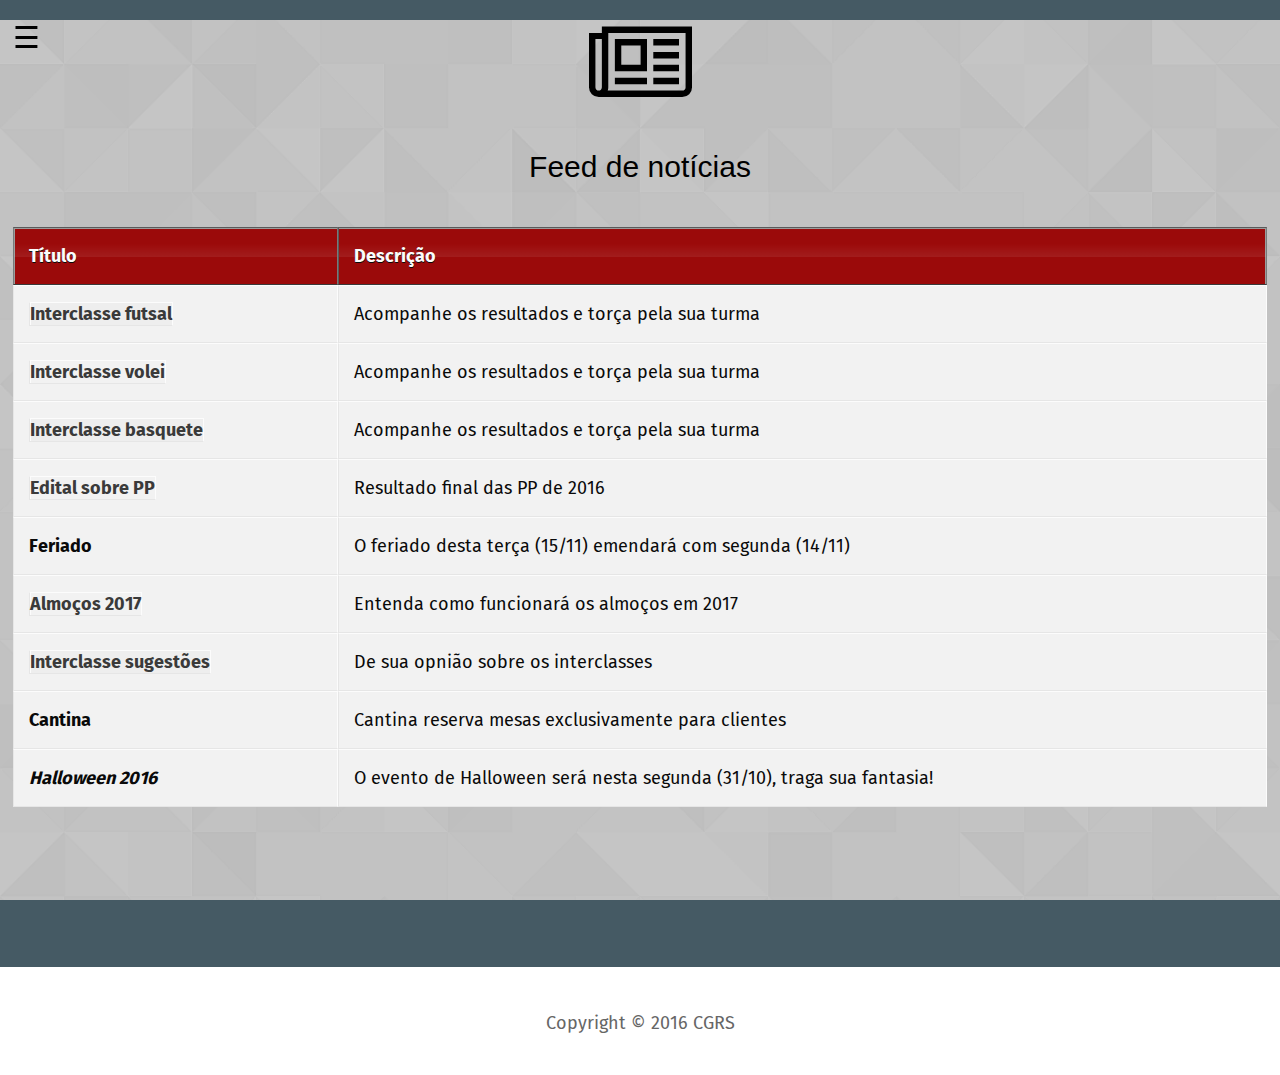
<file: templatemo_474_app_landing/Feednoticias.html>
<!DOCTYPE html>
<!-- tem um fechamento </div> perdido por ai que era do <div id="main"> -->
<html lang="en" class="ie_11_scroll">
    <head>
        <meta charset="utf-8">
        <meta http-equiv="X-UA-Compatible" content="IE=edge">
        <meta name="viewport" content="hhhwidth=device-width, initial-scale=1">
        <title>Polivalente - PoliWALL Feednoticias</title>
<!--

-->

        <!-- CSS -->
	
        <link rel="stylesheet" href="css/bootstrap.min.css">
        <link rel="stylesheet" href="css/font-awesome.min.css">
        <link rel="stylesheet" href="css/noticia.css">
		
		<script src="js/loader.js"></script>
	
        <!-- Favicon and touch icons -->
        <link rel="shortcut icon" href="favicon.png" />
        <!--[if lt IE 9]>
          <script src="https://oss.maxcdn.com/html5shiv/3.7.2/html5shiv.min.js"></script>
          <script src="https://oss.maxcdn.com/respond/1.4.2/respond.min.js"></script>
        <![endif]-->
    </head>
    <body onload="hideloader()">
	<div id="loading"></div>

        <!-- Top menu -->
<div id="mySidenav" class="sidenav-guia">
  <a href="javascript:void(0)" class="closebtn" onclick="closeNav()">×</a>
  <a href="index.html"><i class="fa fa-home fa-fw" aria-hidden="true"></i>Home</a>
</div>






<!-- Feed de noticias -->
 <section id =templatemo_guia>

<span style="font-size:30px;margin-left:1%;cursor:pointer; position:fixed;" onclick="openNav()"> ☰ </span><!-- Use any element to open the sidenav SUGESTÃO DE USAR HOVER ; coloquei position:fixed-->

  <div class="templatemo_guia_inner_wapper"></div>
                <div class="templatemo_guia_inner_wapper">
                    <h2 class="text-center"><i class="fa fa-newspaper-o fa-3x" aria-hidden="true"></i></h2>
                    <h2 class="text-center">Feed de notícias</h2>

<table>
  <thead>
    <tr>
      <th>Título</th>

      <th>Descrição</th>
    </tr>
  </thead>
  <tbody>
    <tr>
      <td><a href="interclassefut.html" class="not1"><strong>Interclasse futsal</strong></a></td>
      
      <td>Acompanhe os resultados e torça pela sua turma</td>
    </tr>
    <tr>
      <td><a href="interclassevo.html" class="not1"><strong>Interclasse volei</strong></a></td>
      
      <td>Acompanhe os resultados e torça pela sua turma</td>
    </tr>
    <tr>
      <td><a href="interclassebasket.html" class="not1"><strong>Interclasse basquete</strong></a></td>
      
      <td>Acompanhe os resultados e torça pela sua turma</td>
    </tr>
    <tr>
      <td><a href="http://cursoead.com.br/etepa.com.br/index.php?option=com_content&task=category&sectionid=1&id=34&Itemid=2" class="not1"><strong>Edital sobre PP</strong></a></td>
      
      <td>Resultado final das PP de 2016</td>
    </tr>					
    <tr>
      <td><strong>Feriado</strong></td>
      
      <td>O feriado desta terça (15/11) emendará com segunda (14/11)</td>
    </tr>
    <tr>
      <td><a href="http://cursoead.com.br/etepa.com.br/index.php?option=com_frontpage&Itemid=1" class="not1"><strong>Almoços 2017</strong></a></td>
      
      <td>Entenda como funcionará os almoços em 2017</td>
    </tr>
   <tr>
      <td><a href="interclasse.html" class="not1"><strong>Interclasse sugestões</strong></a></td>
      
      <td>De sua opnião sobre os interclasses</td>
    </tr>
   <tr>
      <td><strong>Cantina</strong></td>
      
      <td>Cantina reserva mesas exclusivamente para clientes</td>
    </tr>
    <tr>
      <td><strong><em>Halloween 2016</em></strong></a></td>
      
      <td>O evento de Halloween será nesta segunda (31/10), traga sua fantasia!</td>
    </tr>
  </tbody>
</table>

                </div>
      
                </div>
            </div>
</section>

        <!-- Footer -->
        <footer>
            <div class="container">
                <div class="row">
                    <div class="col-xs-12 footer-copyright">
                        <p>Copyright &copy; 2016 CGRS</p>
                    </div>
                </div>
            </div>
        </footer>
        <!-- require plugins -->
        <script src="js/jquery.min.js"></script>
        <script src="js/jquery-ui.min.js"></script>
        <script src="js/bootstrap.min.js"></script>
        <script src="js/jquery.parallax.js"></script>
        <!-- template mo config script -->
        <script src="js/templatemo_scripts.js"></script>

         
</div>

        
    </body>
</html>
</file>
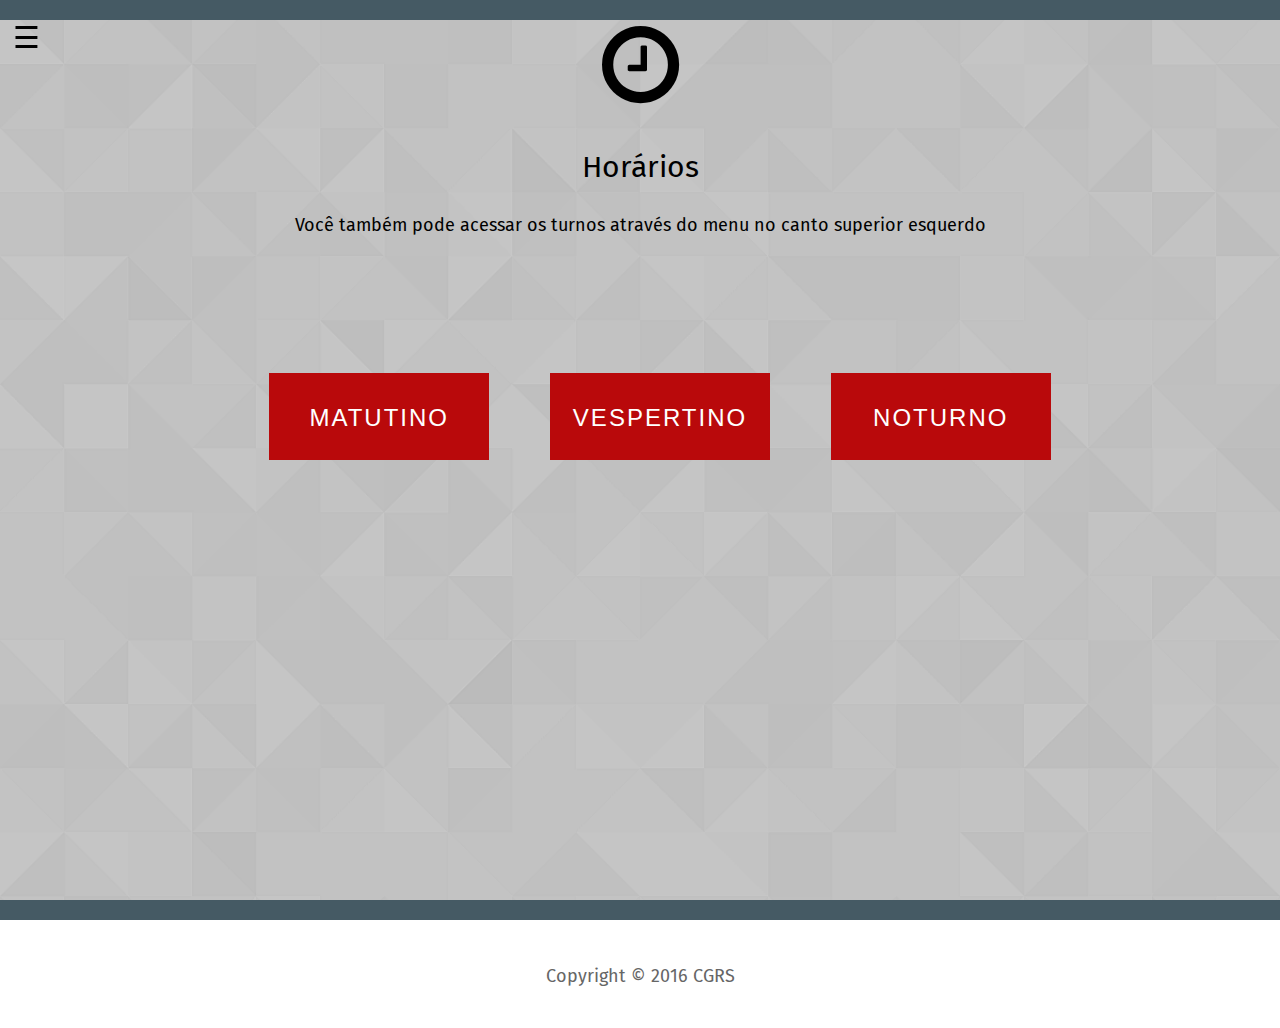
<file: templatemo_474_app_landing/horario.html>
<!DOCTYPE html>
<!-- tem um fechamento </div> perdido por ai que era do <div id="main"> -->
<html lang="en" class="ie_11_scroll">
    <head>
        <meta charset="utf-8">
        <meta http-equiv="X-UA-Compatible" content="IE=edge">
        <meta name="viewport" content="hhhwidth=device-width, initial-scale=1">
        <title>Polivalente - PoliWALL Horários turnos</title>
<!--

-->

        <!-- CSS -->
	
        <link rel="stylesheet" href="css/bootstrap.min.css">
        <link rel="stylesheet" href="css/font-awesome.min.css">
        <link rel="stylesheet" href="css/hour.css">
		
		
		<script src="js/loader.js"></script>
	
        <!-- Favicon and touch icons -->
        <link rel="shortcut icon" href="favicon.png" />
        <!--[if lt IE 9]>
          <script src="https://oss.maxcdn.com/html5shiv/3.7.2/html5shiv.min.js"></script>
          <script src="https://oss.maxcdn.com/respond/1.4.2/respond.min.js"></script>
        <![endif]-->
    </head>
    <body onload="hideloader()">
	<div id="loading"></div>

        <!-- Top menu -->
<div id="mySidenav" class="sidenav-guia">
  <a href="javascript:void(0)" class="closebtn" onclick="closeNav()">×</a>
  <a href="index.html"><i class="fa fa-home fa-fw" aria-hidden="true"></i>Home</a> <!-- fa-fw serve para dar um espaço entre o icone e o texto -->
  <a href="horariom.html"><i class="fa fa-history fa-fw" aria-hidden="true"></i>Matutino</a>  
  <a href="horariov.html"><i class="fa fa-history fa-fw" aria-hidden="true"></i>Vespertino</a>
  <a href="horarion.html"><i class="fa fa-history fa-fw" aria-hidden="true"></i>Noturno</a>
  
</div>






<!-- Feed de noticias -->
 <section id =templatemo_guia>

<span style="font-size:30px;margin-left:1%;cursor:pointer; position:fixed;" onclick="openNav()"> ☰ </span><!-- Use any element to open the sidenav SUGESTÃO DE USAR HOVER ; coloquei position:fixed-->

  
                <div class="templatemo_guia_inner_wapper">
                   <h2 class="text-center"><i class="fa fa-clock-o fa-3x" aria-hidden="true"></i></h2>
                    <h2 class="text-center">Horários</h2>
                    <p class="text-center">
                        Você também pode acessar os turnos através do menu no canto superior esquerdo
                    </p>  
					
					
					<div id="listforbutton"> 
						<ul class="buttonsorg">
							<li><a href="horariom.html" class="buttonturnos">	<span>Matutino</span>	</a></li>
					
							<li><a href="horariov.html" class="buttonturnos">	<span>Vespertino</span>	</a></li>
							<li><a href="horarion.html" class="buttonturnos">	<span>Noturno</span>	</a></li>
						</ul>
					</div> 
				
					
                </div>
      
                
            </div>
</section>



        <!-- Footer -->
        <footer>
            <div class="container">
                <div class="row">
                    <div class="col-xs-12 footer-copyright">
                        <p>Copyright &copy; 2016 CGRS</p>
                    </div>
                </div>
            </div>
        </footer>
        <!-- require plugins -->
        <script src="js/jquery.min.js"></script>
        <script src="js/jquery-ui.min.js"></script>
        <script src="js/bootstrap.min.js"></script>
        <script src="js/jquery.parallax.js"></script>
        <!-- template mo config script -->
        <script src="js/templatemo_scripts.js"></script>

         
</div>

        
    </body>
</html>
</file>
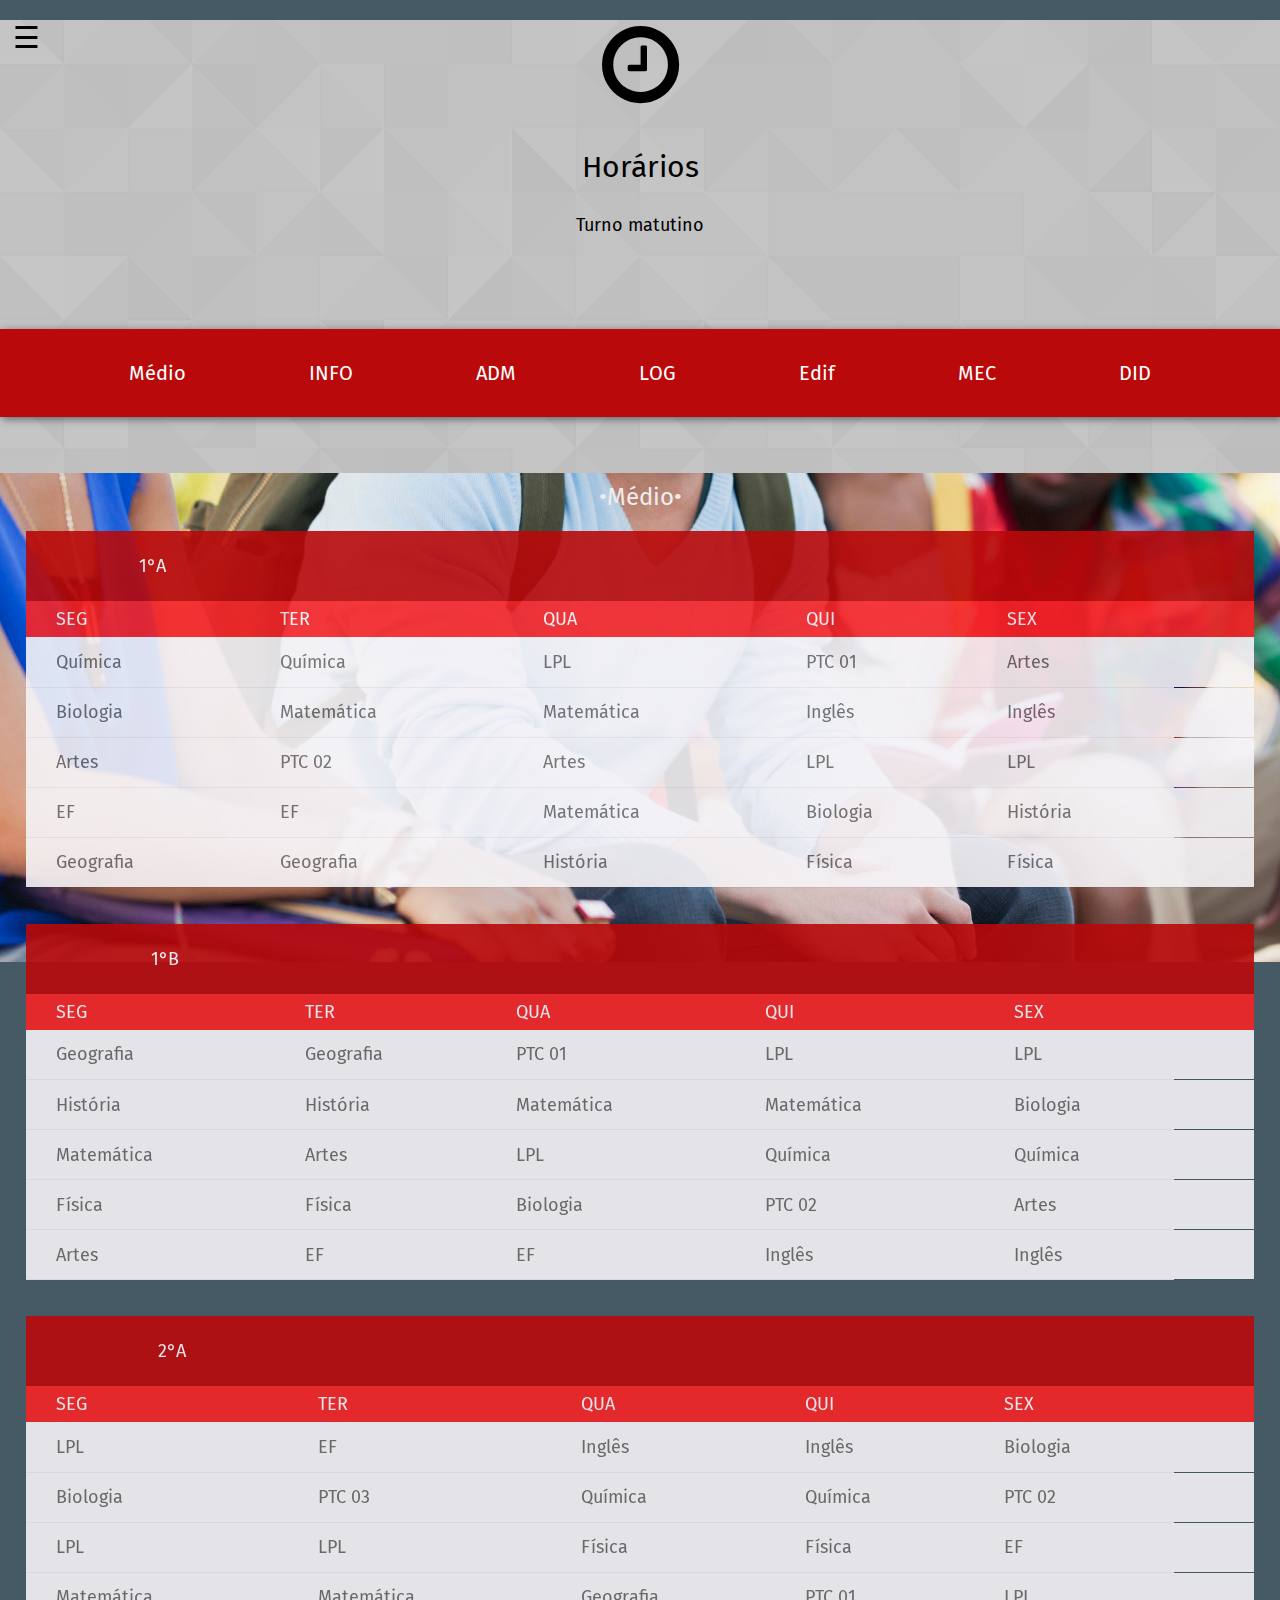
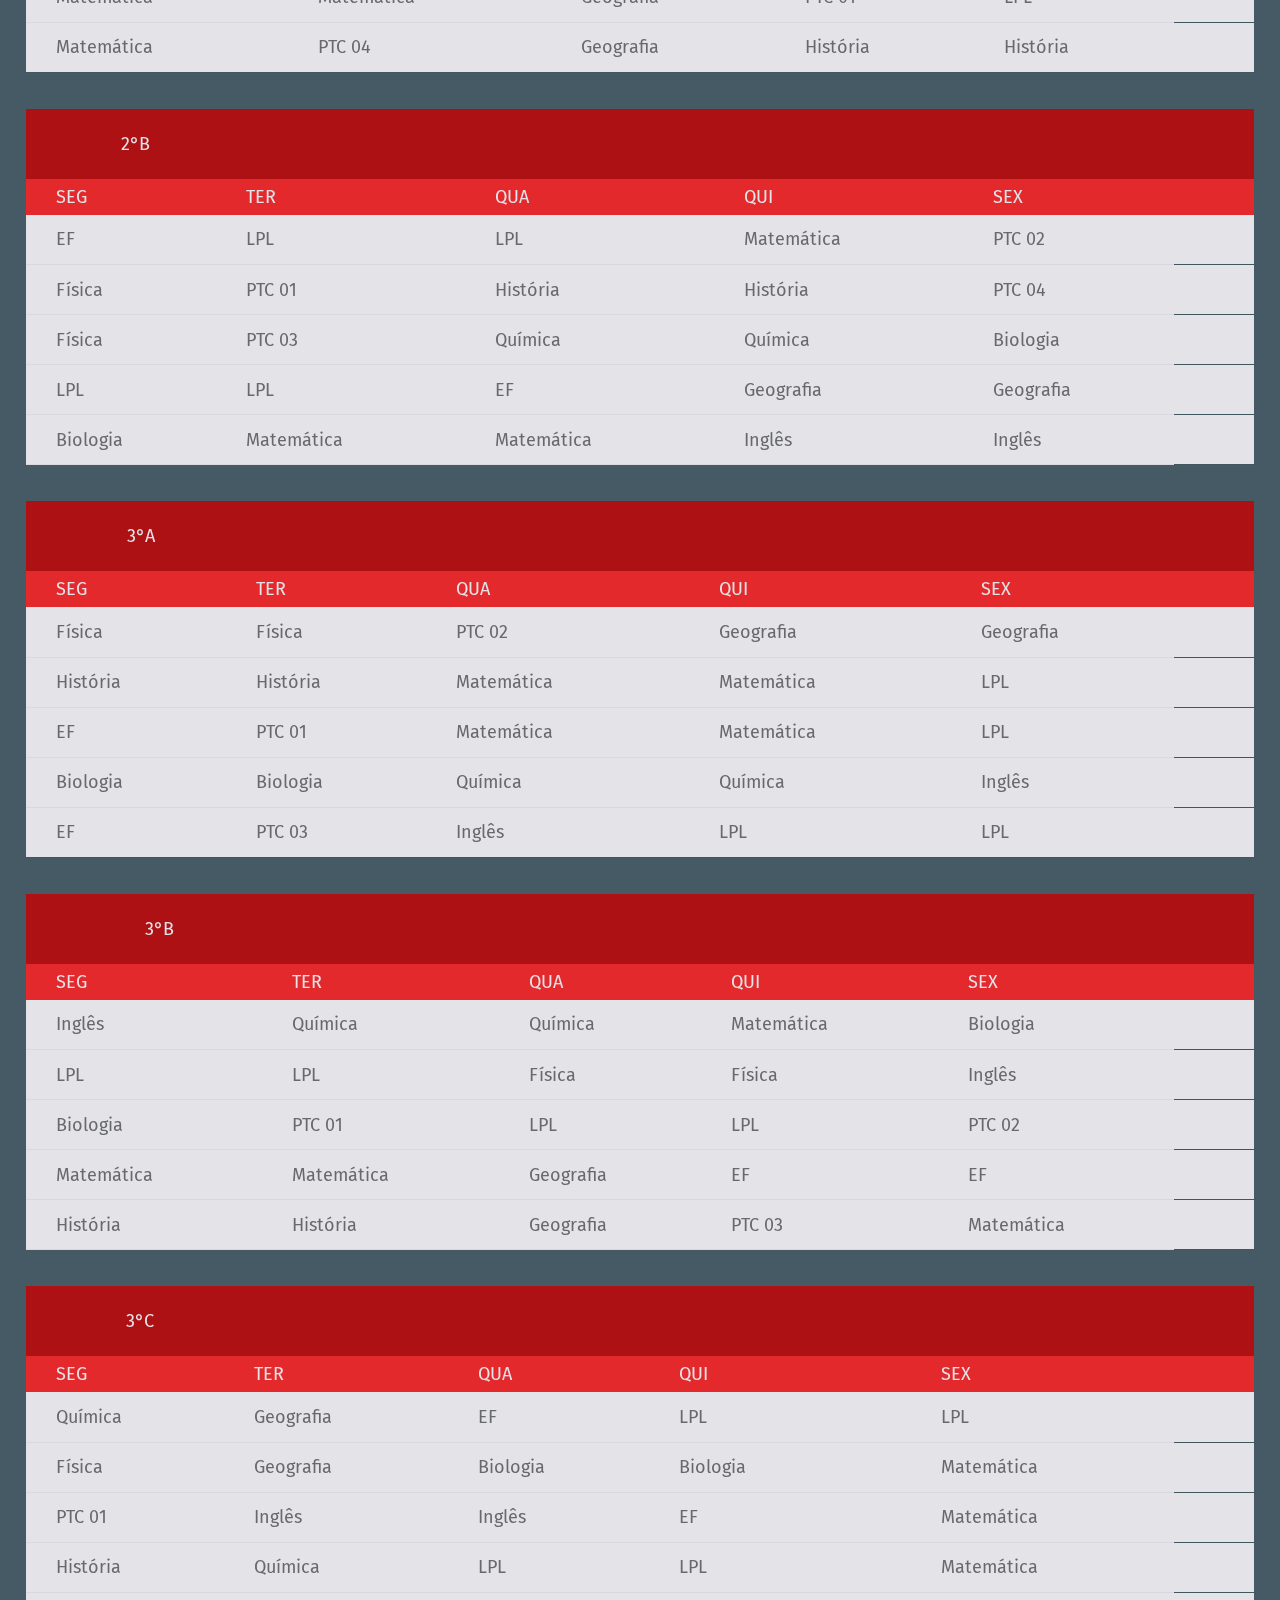
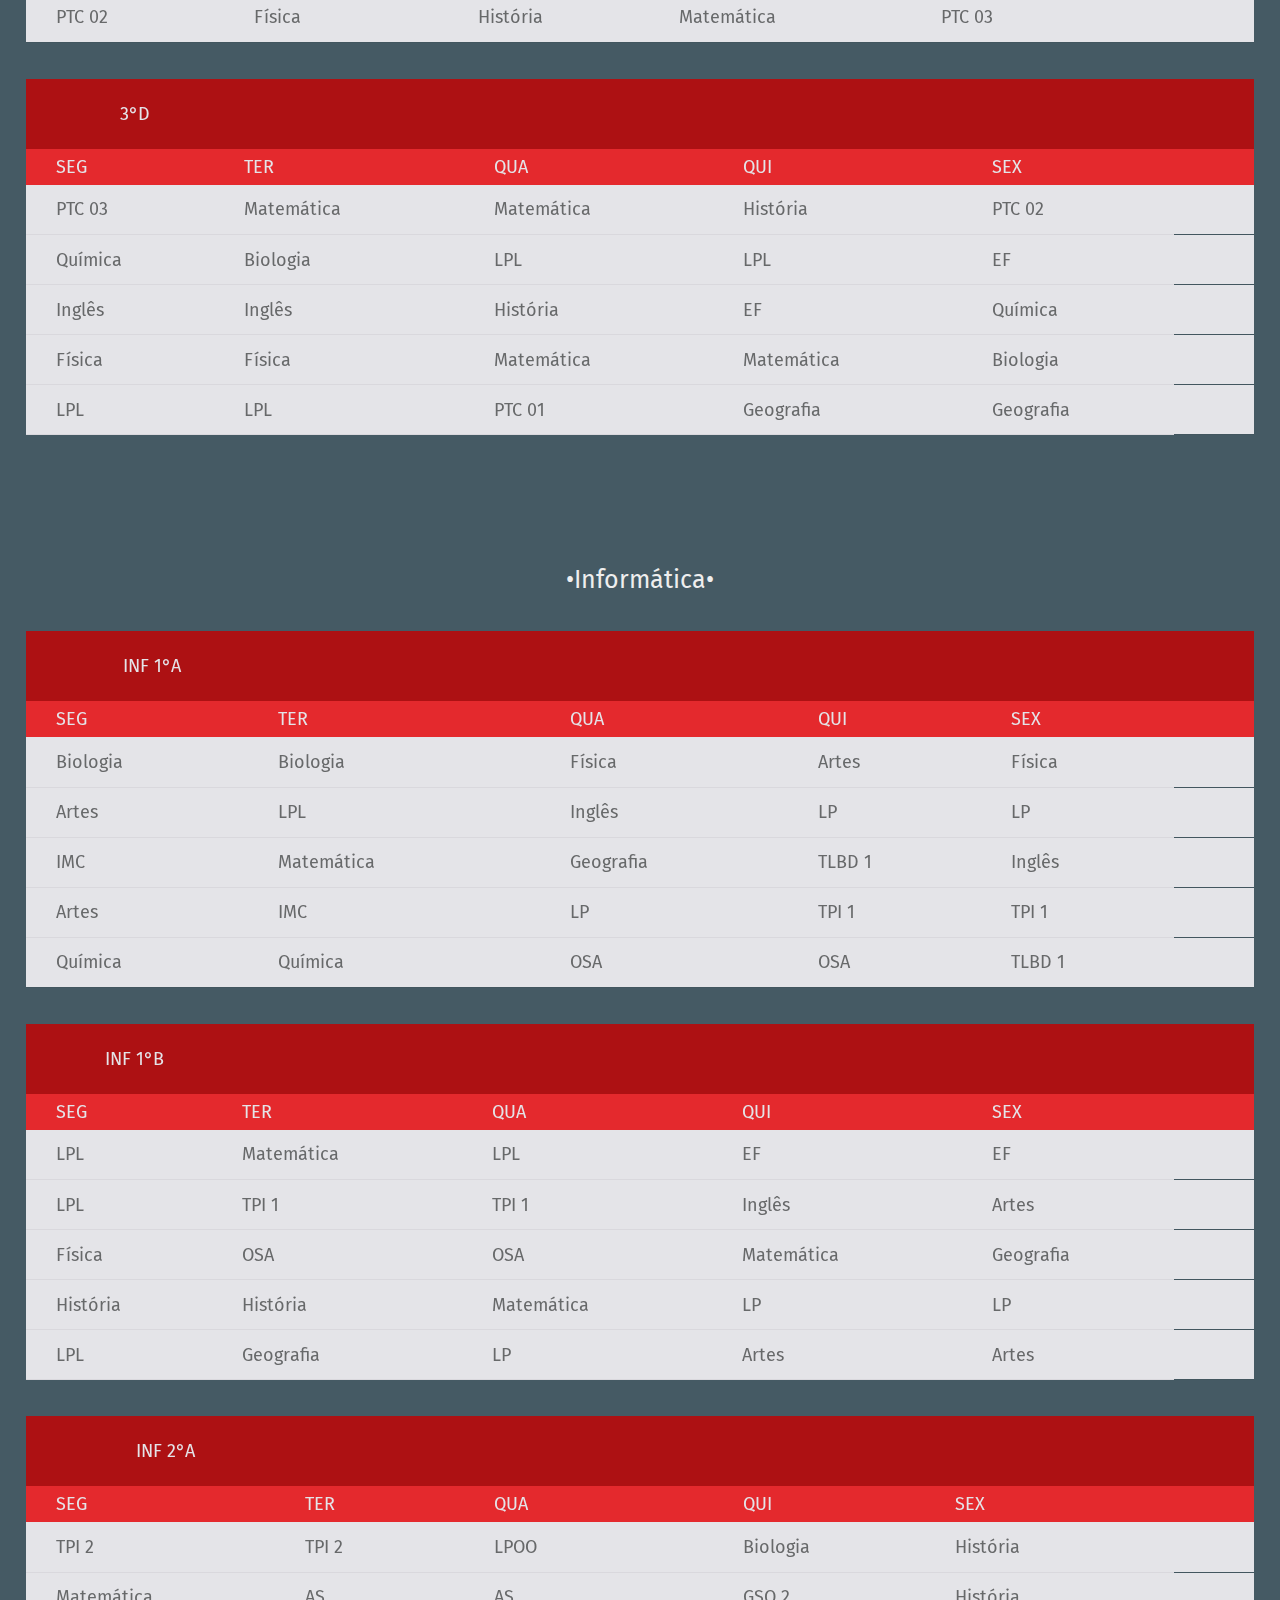
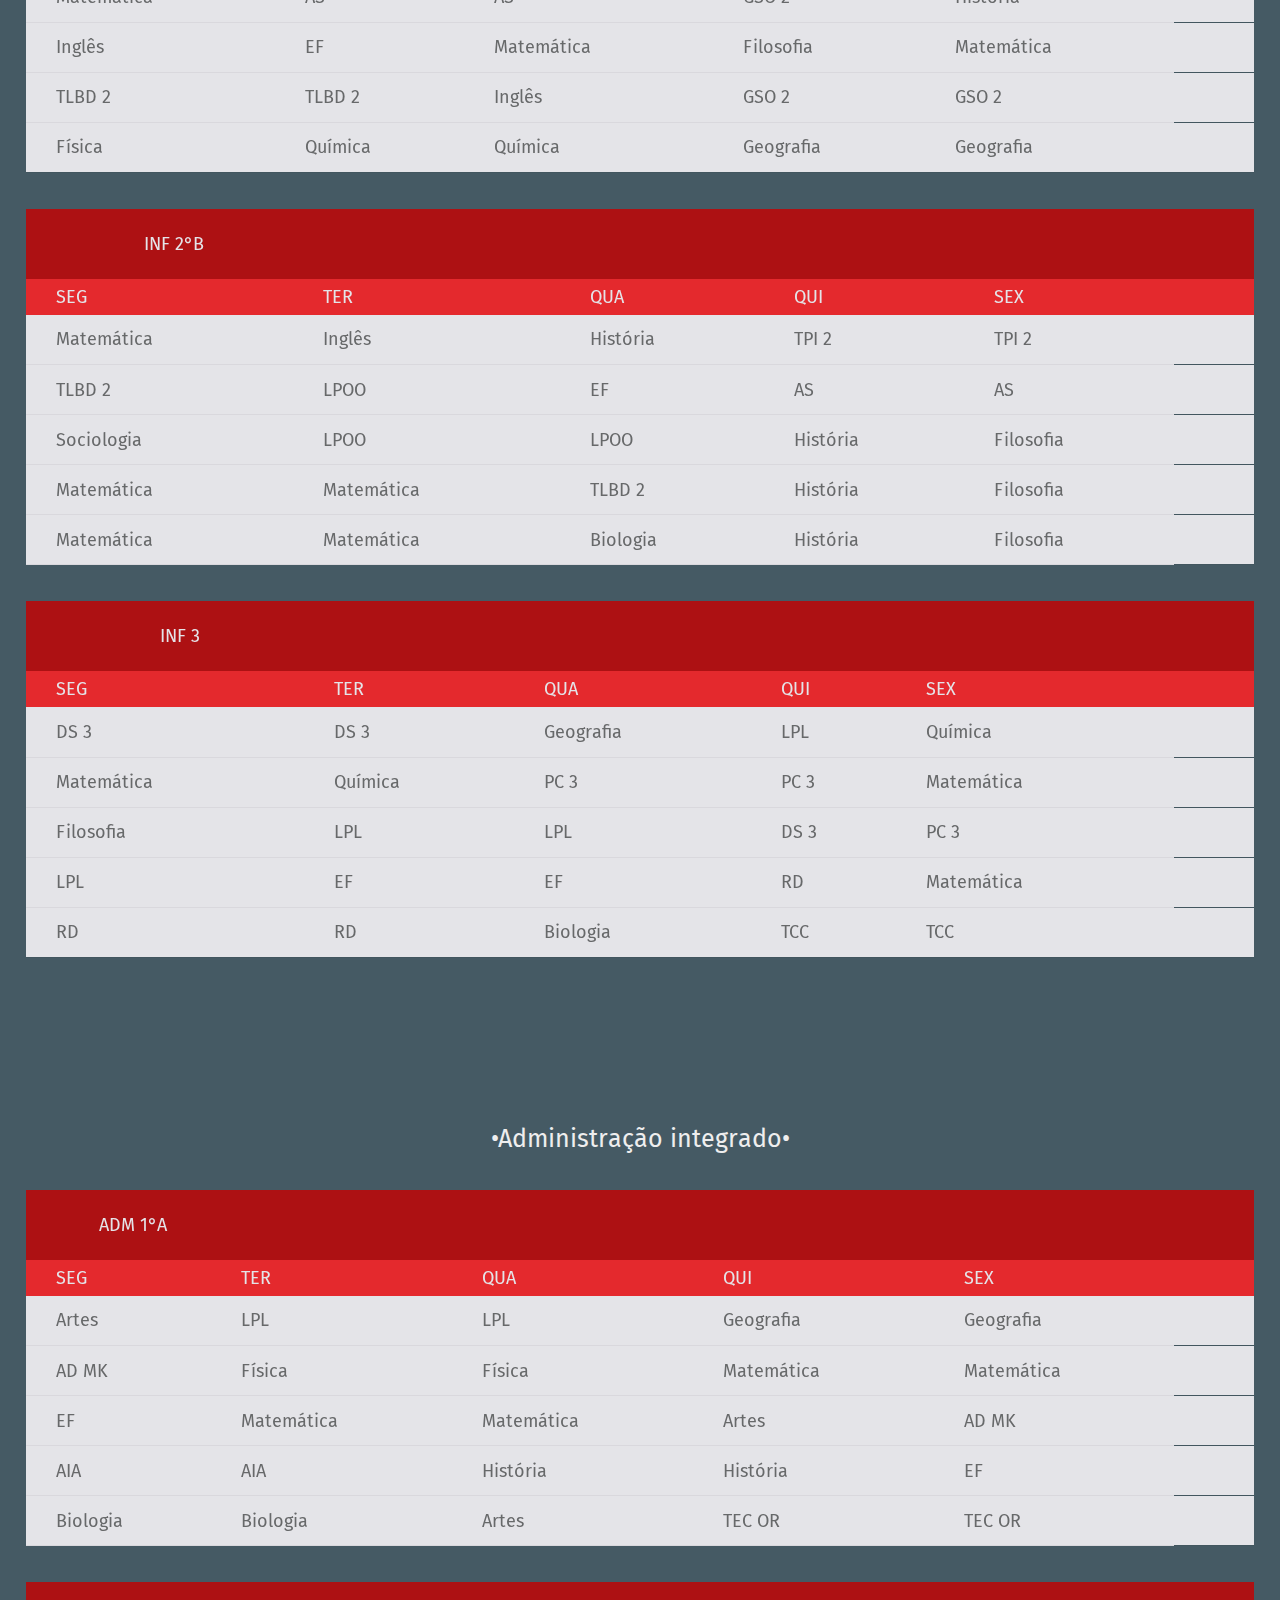
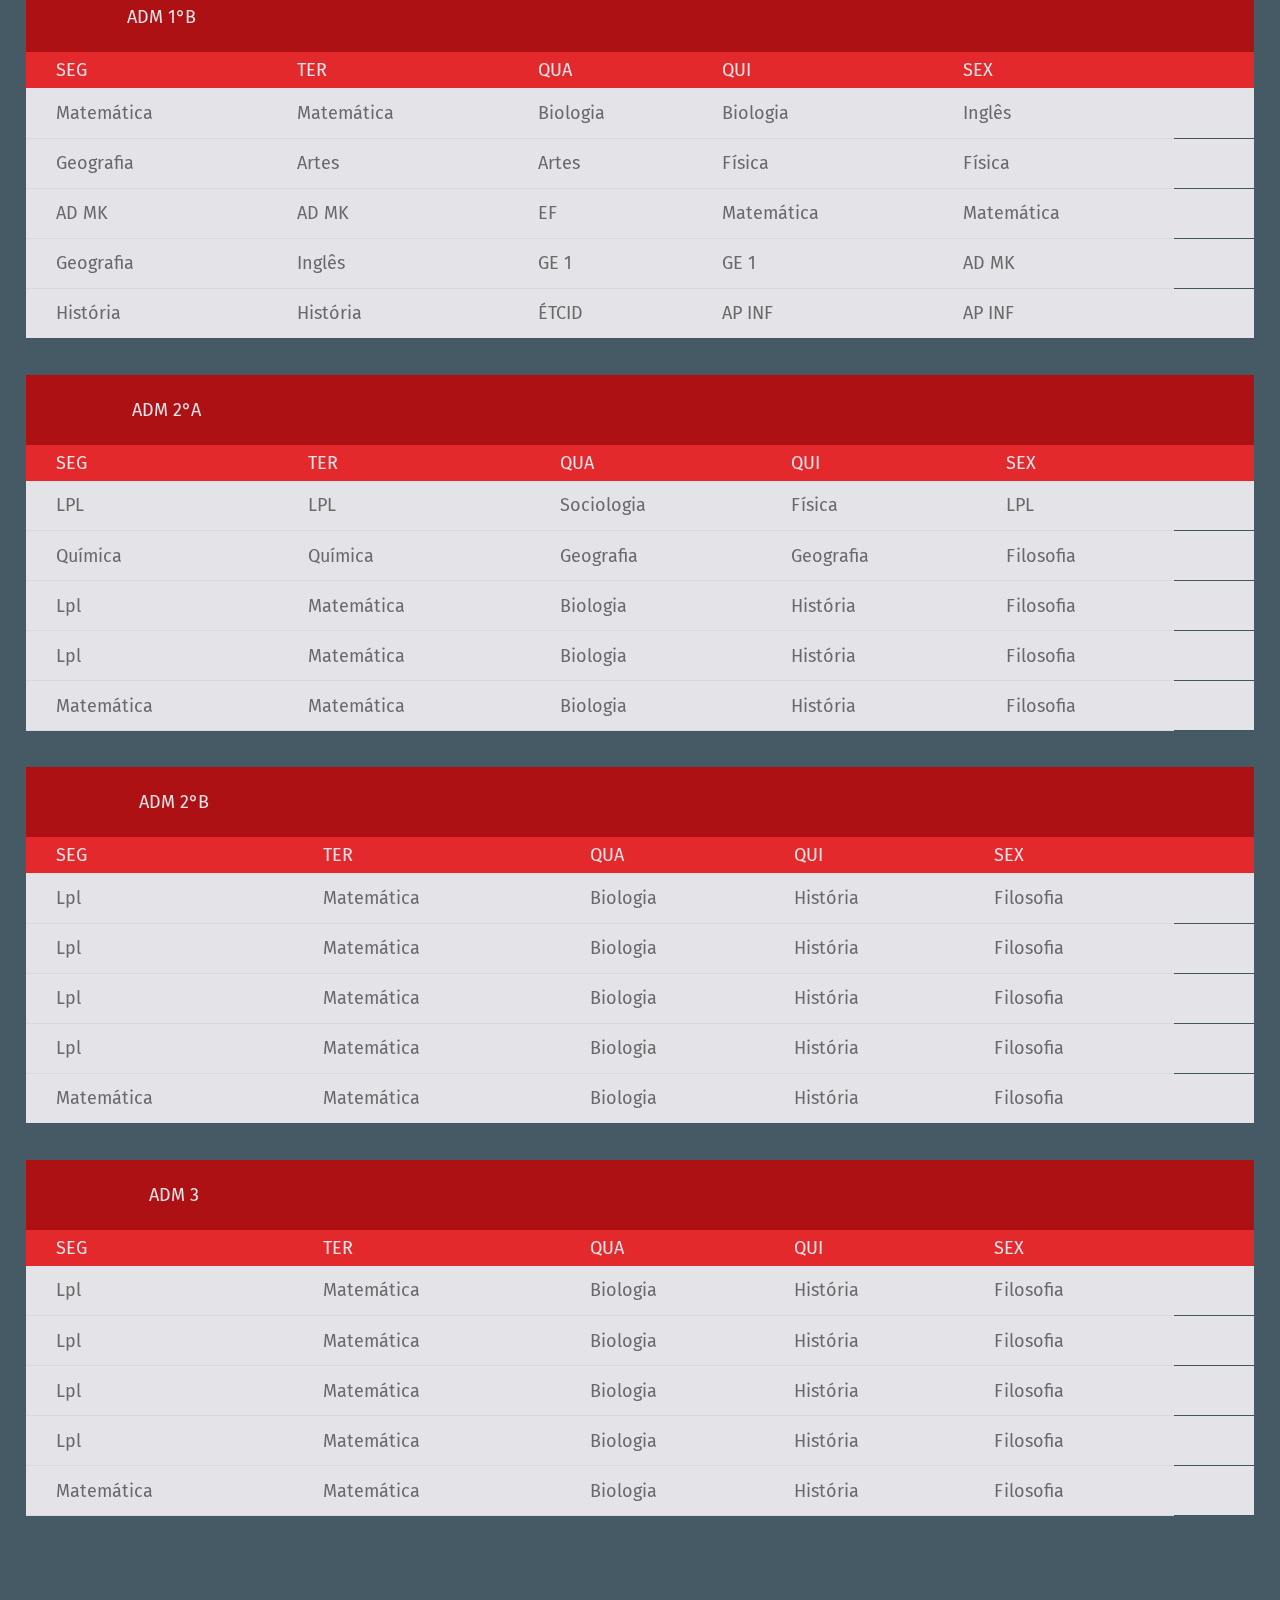
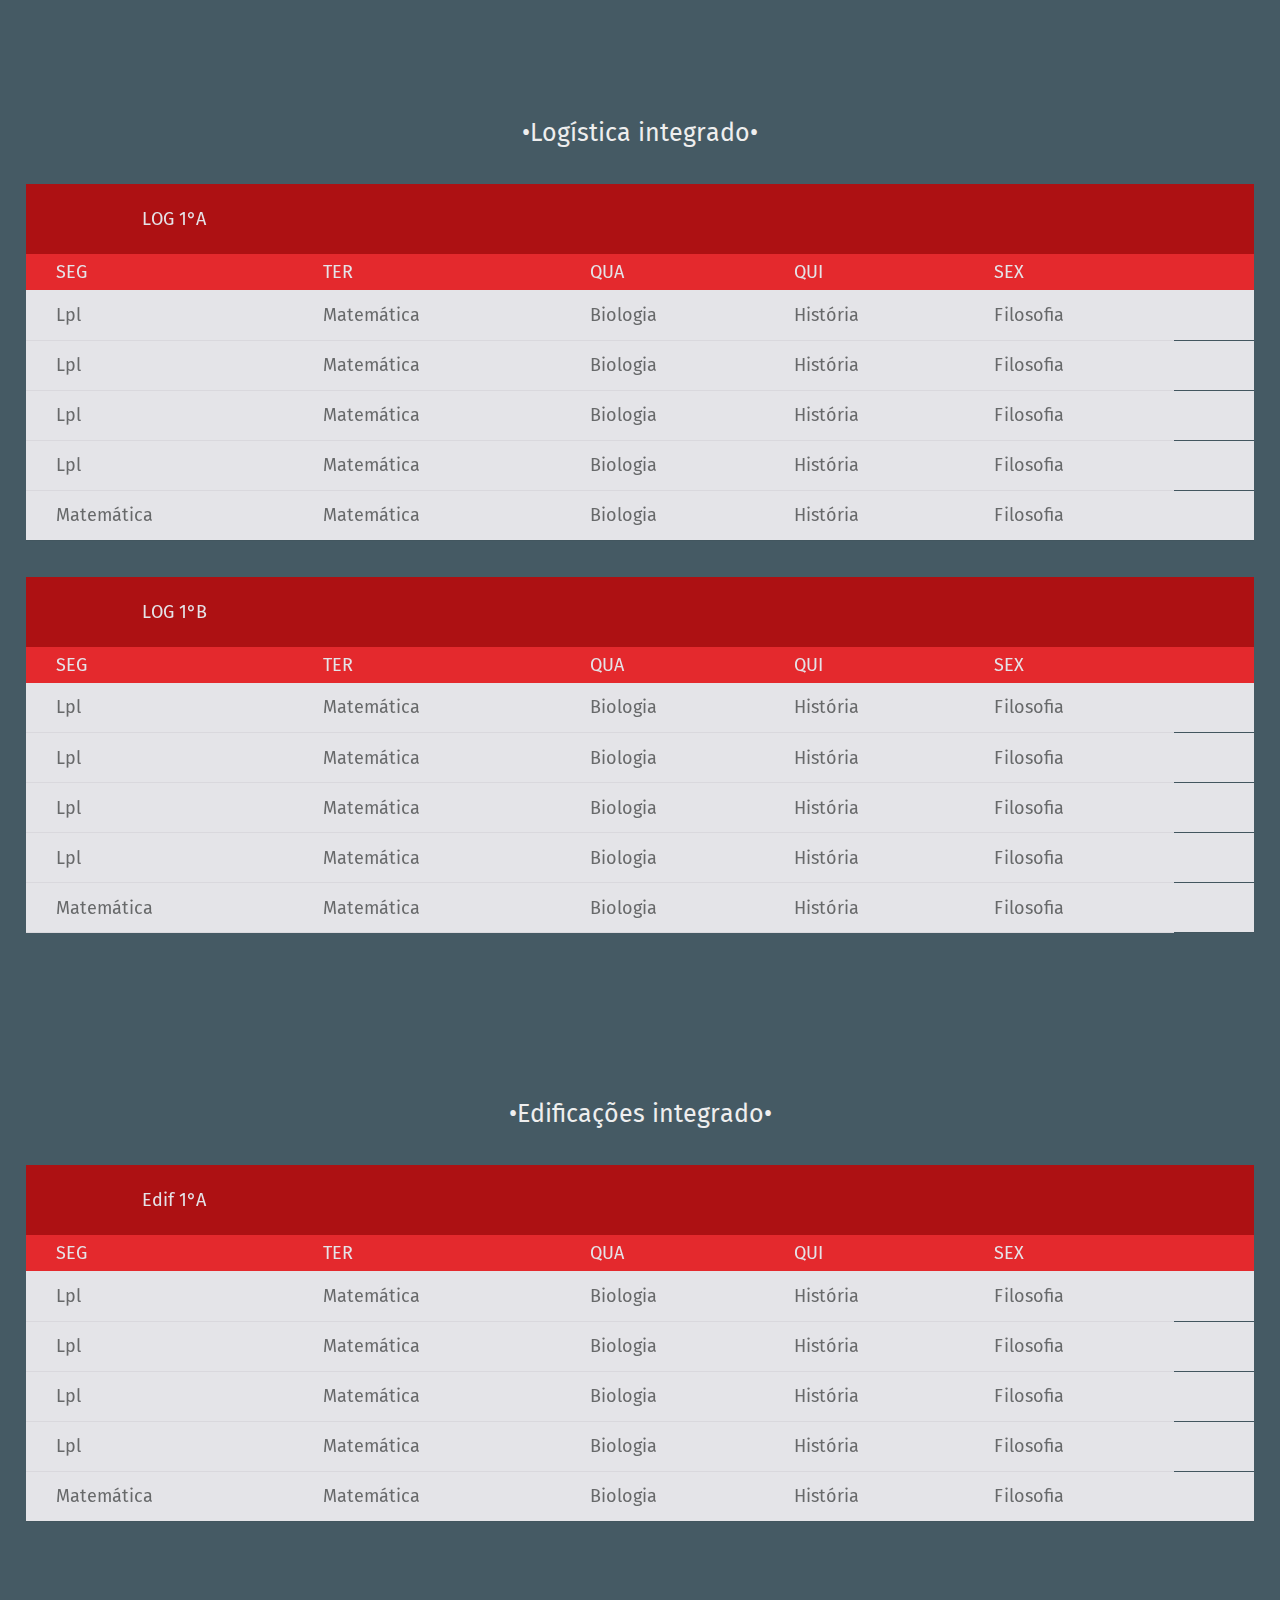
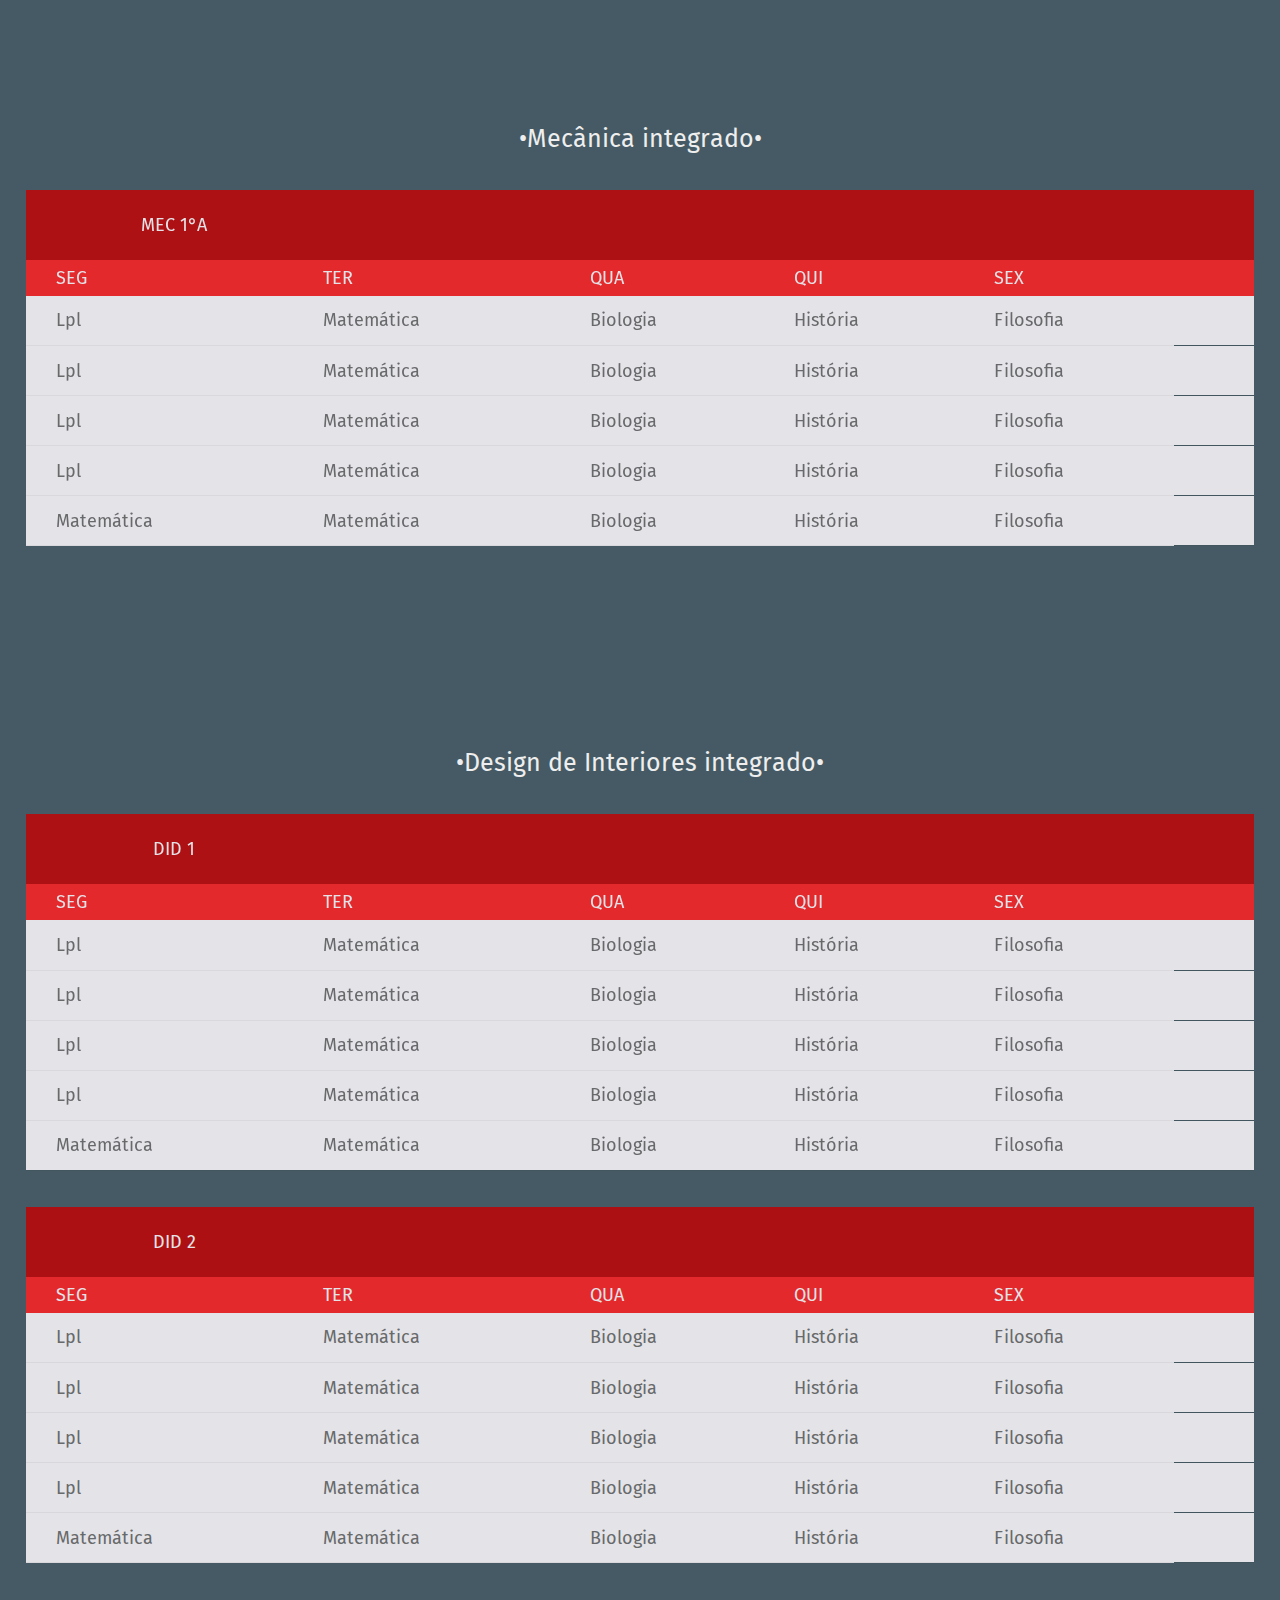
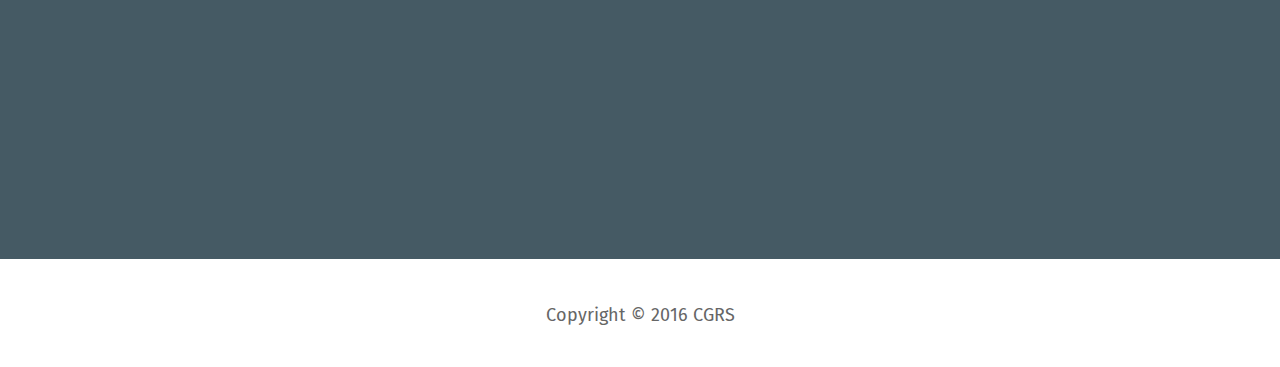
<file: templatemo_474_app_landing/horariom.html>
<!DOCTYPE html>
<!-- tem um fechamento </div> perdido por ai que era do <div id="main"> -->
<html lang="en" class="ie_11_scroll">
    <head>
        <meta charset="utf-8">
        <meta http-equiv="X-UA-Compatible" content="IE=edge">
        <meta name="viewport" content="hhhwidth=device-width, initial-scale=1">
        <title>Polivalente - PoliWALL Horários matutino</title>
<!--

-->
	<!-- JavaScript -->
	<script type="text/javascript" src="js/jquery.js"></script>
	<script type="text/javascript" src="js/jquery-easing-1.3.pack.js"></script>
	<script type="text/javascript" src="js/jquery-easing-compatibility.1.2.pack.js"></script>
	<script type="text/javascript" src="js/jquery.kwicks-1.5.1.pack.js"></script> 
	
	<script src="js/loader.js"></script>
        <!-- CSS -->
	
        <link rel="stylesheet" href="css/bootstrap.min.css">
        <link rel="stylesheet" href="css/font-awesome.min.css">
        <link rel="stylesheet" href="css/templatemo_style.css">
        <link rel="stylesheet" href="css/jimgMenukwicks.css"> 
	
        <!-- Favicon and touch icons -->
        <link rel="shortcut icon" href="favicon.png" />
        <!--[if lt IE 9]>
          <script src="https://oss.maxcdn.com/html5shiv/3.7.2/html5shiv.min.js"></script>
          <script src="https://oss.maxcdn.com/respond/1.4.2/respond.min.js"></script>
        <![endif]-->    

    </head>
    

    
    <body onload="hideloader()">
	<div id="loading"></div>


        <!-- Top menu -->
<div id="mySidenav" class="sidenav-guia">
  <a href="javascript:void(0)" class="closebtn" onclick="closeNav()">×</a>
  <a href="index.html"><i class="fa fa-home fa-fw" aria-hidden="true"></i>Home</a> <!-- fa-fw serve para dar um espaço entre o icone e o texto -->
  <a href="horariom.html"><i class="fa fa-history fa-fw" aria-hidden="true"></i>Matutino</a>  
  <a href="horariov.html"><i class="fa fa-history fa-fw" aria-hidden="true"></i>Vespertino</a>
  <a href="horarion.html"><i class="fa fa-history fa-fw" aria-hidden="true"></i>Noturno</a>
  
</div>





<!-- Horário Matutino -->
 <section id =templatemo_guia>

<span style="font-size:30px;margin-left:1%;cursor:pointer; position:fixed;" onclick="openNav()"> ☰ </span><!-- Use any element to open the sidenav SUGESTÃO DE USAR HOVER ; coloquei position:fixed-->

  <div class="templatemo_guia_inner_wapper"></div>
                <div class="templatemo_guia_inner_wapper">
                    <h2 class="text-center"><i class="fa fa-clock-o fa-3x" aria-hidden="true"></i></h2>
                    <h2 class="text-center">Horários</h2>
                    <!--	Os horários estão na horizontal ex: SEG do 1°A é Quím>Quím>LPL>PTC 01>Artes 	-->
                    <p class="text-center">
                        Turno matutino
					</p>
					
					<br>				
<div id="nav-3">
  <a class="scroll_effect top-down" href="#hm_medio">Médio</a>
  <a class="scroll_effect top-down" href="#hm_info">INFO</a>
  <a class="scroll_effect top-down" href="#hm_adm">ADM</a>
  <a class="scroll_effect top-down" href="#hm_log">LOG</a>
  <a class="scroll_effect top-down" href="#hm_edif">Edif</a>
  <a class="scroll_effect top-down" href="#hm_mec">MEC</a>
  <a class="scroll_effect top-down" href="#hm_di">DID</a>  
</div>
					<br>
				 
                <section id="hm_medio">
                
                    <h3>•Médio•</h3>
                    <!-- 1°A-->
<table class="flatTable">
  <tr class="titleTr">
    <td class="titleTd">1°A</td>
    <td colspan="6"></td>

  </tr>
  <tr class="headingTr">
    <td>SEG</td>
    <td>TER</td>
    <td>QUA</td>
    <td>QUI</td>
    <td>SEX</td>
    <td></td>
  </tr>
  
  <tr>
    <td>Química</td>
    <td>Química</td>
    <td>LPL</td>
    <td>PTC 01</td>
    <td>Artes</td>
    <td class="controlTd">
 
    </td>
  </tr>
  
   <tr>
    <td>Biologia</td>
    <td>Matemática</td>
    <td>Matemática</td>
    <td>Inglês</td>
    <td>Inglês</td>
    <td class="controlTd">
 
    </td>
  </tr>
  
    <tr>
    <td>Artes</td>
    <td>PTC 02</td>
    <td>Artes</td>
    <td>LPL</td>
    <td>LPL</td>
    <td class="controlTd">
 
    </td>
  </tr>
  
    <tr>
    <td>EF</td>
    <td>EF</td>
    <td>Matemática</td>
    <td>Biologia</td>
    <td>História</td>
    <td class="controlTd">
 
    </td>
  </tr>
  
    <tr>
    <td>Geografia</td>
    <td>Geografia</td>
    <td>História</td>
    <td>Física</td>
    <td>Física</td>
    <td class="controlTd">
 
    </td>
  </tr>

</table>
<br>
					<!-- 1°B -->
<table class="flatTable">
  <tr class="titleTr">
    <td class="titleTd">1°B</td>
    <td colspan="6"></td>

  </tr>
  <tr class="headingTr">
    <td>SEG</td>
    <td>TER</td>
    <td>QUA</td>
    <td>QUI</td>
    <td>SEX</td>
    <td></td>
  </tr>
  
  <tr>
    <td>Geografia</td>
    <td>Geografia</td>
    <td>PTC 01</td>
    <td>LPL</td>
    <td>LPL</td>
    <td class="controlTd">
 
    </td>
  </tr>
  
   <tr>
    <td>História</td>
    <td>História</td>
    <td>Matemática</td>
    <td>Matemática</td>
    <td>Biologia</td>
    <td class="controlTd">
 
    </td>
  </tr>
  
    <tr>
    <td>Matemática</td>
    <td>Artes</td>
    <td>LPL</td>
    <td>Química</td>
    <td>Química</td>
    <td class="controlTd">
 
    </td>
  </tr>
  
    <tr>
    <td>Física</td>
    <td>Física</td>
    <td>Biologia</td>
    <td>PTC 02</td>
    <td>Artes</td>
    <td class="controlTd">
 
    </td>
  </tr>
  
    <tr>
    <td>Artes</td>
    <td>EF</td>
    <td>EF</td>
    <td>Inglês</td>
    <td>Inglês</td>
    <td class="controlTd">
 
    </td>
  </tr>

</table>  
<br>  

					<!-- 2°A -->
<table class="flatTable">
  <tr class="titleTr">
    <td class="titleTd">2°A</td>
    <td colspan="6"></td>

  </tr>
  <tr class="headingTr">
    <td>SEG</td>
    <td>TER</td>
    <td>QUA</td>
    <td>QUI</td>
    <td>SEX</td>
    <td></td>
  </tr>
  
  <tr>
    <td>LPL</td>
    <td>EF</td>
    <td>Inglês</td>
    <td>Inglês</td>
    <td>Biologia</td>
    <td class="controlTd">
 
    </td>
  </tr>
  
   <tr>
    <td>Biologia</td>
    <td>PTC 03</td>
    <td>Química</td>
    <td>Química</td>
    <td>PTC 02</td>
    <td class="controlTd">
 
    </td>
  </tr>
  
    <tr>
    <td>LPL</td>
    <td>LPL</td>
    <td>Física</td>
    <td>Física</td>
    <td>EF</td>
    <td class="controlTd">
 
    </td>
  </tr>
  
    <tr>
    <td>Matemática</td>
    <td>Matemática</td>
    <td>Geografia</td>
    <td>PTC 01</td>
    <td>LPL</td>
    <td class="controlTd">
 
    </td>
  </tr>
  
    <tr>
    <td>Matemática</td>
    <td>PTC 04</td>
    <td>Geografia</td>
    <td>História</td>
    <td>História</td>
    <td class="controlTd">
 
    </td>
  </tr>

</table>  
<br>   
 
					<!-- 2°B -->
<table class="flatTable">
  <tr class="titleTr">
    <td class="titleTd">2°B</td>
    <td colspan="6"></td>

  </tr>
  <tr class="headingTr">
    <td>SEG</td>
    <td>TER</td>
    <td>QUA</td>
    <td>QUI</td>
    <td>SEX</td>
    <td></td>
  </tr>
  
  <tr>
    <td>EF</td>
    <td>LPL</td>
    <td>LPL</td>
    <td>Matemática</td>
    <td>PTC 02</td>
    <td class="controlTd">
 
    </td>
  </tr>
  
   <tr>
    <td>Física</td>
    <td>PTC 01</td>
    <td>História</td>
    <td>História</td>
    <td>PTC 04</td>
    <td class="controlTd">
 
    </td>
  </tr>
  
    <tr>
    <td>Física</td>
    <td>PTC 03</td>
    <td>Química</td>
    <td>Química</td>
    <td>Biologia</td>
    <td class="controlTd">
 
    </td>
  </tr>
  
    <tr>
    <td>LPL</td>
    <td>LPL</td>
    <td>EF</td>
    <td>Geografia</td>
    <td>Geografia</td>
    <td class="controlTd">
 
    </td>
  </tr>
  
    <tr>
    <td>Biologia</td>
    <td>Matemática</td>
    <td>Matemática</td>
    <td>Inglês</td>
    <td>Inglês</td>
    <td class="controlTd">
 
    </td>
  </tr>

</table>  
<br>   
 
			<!-- 3°A -->
<table class="flatTable">
  <tr class="titleTr">
    <td class="titleTd">3°A</td>
    <td colspan="6"></td>

  </tr>
  <tr class="headingTr">
    <td>SEG</td>
    <td>TER</td>
    <td>QUA</td>
    <td>QUI</td>
    <td>SEX</td>
    <td></td>
  </tr>
  
  <tr>
    <td>Física</td>
    <td>Física</td>
    <td>PTC 02</td>
    <td>Geografia</td>
    <td>Geografia</td>
    <td class="controlTd">
 
    </td>
  </tr>
  
   <tr>
    <td>História</td>
    <td>História</td>
    <td>Matemática</td>
    <td>Matemática</td>
    <td>LPL</td>
    <td class="controlTd">
 
    </td>
  </tr>
  
    <tr>
    <td>EF</td>
    <td>PTC 01</td>
    <td>Matemática</td>
    <td>Matemática</td>
    <td>LPL</td>
    <td class="controlTd">
 
    </td>
  </tr>
  
    <tr>
    <td>Biologia</td>
    <td>Biologia</td>
    <td>Química</td>
    <td>Química</td>
    <td>Inglês</td>
    <td class="controlTd">
 
    </td>
  </tr>
  
    <tr>
    <td>EF</td>
    <td>PTC 03</td>
    <td>Inglês</td>
    <td>LPL</td>
    <td>LPL</td>
    <td class="controlTd">
 
    </td>
  </tr>

</table> 
<br>
			<!-- 3°B -->
<table class="flatTable">
  <tr class="titleTr">
    <td class="titleTd">3°B</td>
    <td colspan="6"></td>

  </tr>
  <tr class="headingTr">
    <td>SEG</td>
    <td>TER</td>
    <td>QUA</td>
    <td>QUI</td>
    <td>SEX</td>
    <td></td>
  </tr>
  
  <tr>
    <td>Inglês</td>
    <td>Química</td>
    <td>Química</td>
    <td>Matemática</td>
    <td>Biologia</td>
    <td class="controlTd">
 
    </td>
  </tr>
  
   <tr>
    <td>LPL</td>
    <td>LPL</td>
    <td>Física</td>
    <td>Física</td>
    <td>Inglês</td>
    <td class="controlTd">
 
    </td>
  </tr>
  
    <tr>
    <td>Biologia</td>
    <td>PTC 01</td>
    <td>LPL</td>
    <td>LPL</td>
    <td>PTC 02</td>
    <td class="controlTd">
 
    </td>
  </tr>
  
    <tr>
    <td>Matemática</td>
    <td>Matemática</td>
    <td>Geografia</td>
    <td>EF</td>
    <td>EF</td>
    <td class="controlTd">
 
    </td>
  </tr>
  
    <tr>
    <td>História</td>
    <td>História</td>
    <td>Geografia</td>
    <td>PTC 03</td>
    <td>Matemática</td>
    <td class="controlTd">
 
    </td>
  </tr>

</table>
<br>

					<!-- 3°C -->
<table class="flatTable">
  <tr class="titleTr">
    <td class="titleTd">3°C</td>
    <td colspan="6"></td>

  </tr>
  <tr class="headingTr">
    <td>SEG</td>
    <td>TER</td>
    <td>QUA</td>
    <td>QUI</td>
    <td>SEX</td>
    <td></td>
  </tr>
  
  <tr>
    <td>Química</td>
    <td>Geografia</td>
    <td>EF</td>
    <td>LPL</td>
    <td>LPL</td>
    <td class="controlTd">
 
    </td>
  </tr>
  
   <tr>
    <td>Física</td>
    <td>Geografia</td>
    <td>Biologia</td>
    <td>Biologia</td>
    <td>Matemática</td>
    <td class="controlTd">
 
    </td>
  </tr>
  
    <tr>
    <td>PTC 01</td>
    <td>Inglês</td>
    <td>Inglês</td>
    <td>EF</td>
    <td>Matemática</td>
    <td class="controlTd">
 
    </td>
  </tr>
  
    <tr>
    <td>História</td>
    <td>Química</td>
    <td>LPL</td>
    <td>LPL</td>
    <td>Matemática</td>
    <td class="controlTd">
 
    </td>
  </tr>
  
    <tr>
    <td>PTC 02</td>
    <td>Física</td>
    <td>História</td>
    <td>Matemática</td>
    <td>PTC 03</td>
    <td class="controlTd">
 
    </td>
  </tr>

</table>  
<br>

					<!-- 3°D -->
<table class="flatTable">
  <tr class="titleTr">
    <td class="titleTd">3°D</td>
    <td colspan="6"></td>

  </tr>
  <tr class="headingTr">
    <td>SEG</td>
    <td>TER</td>
    <td>QUA</td>
    <td>QUI</td>
    <td>SEX</td>
    <td></td>
  </tr>
  
  <tr>
    <td>PTC 03</td>
    <td>Matemática</td>
    <td>Matemática</td>
    <td>História</td>
    <td>PTC 02</td>
    <td class="controlTd">
 
    </td>
  </tr>
  
   <tr>
    <td>Química</td>
    <td>Biologia</td>
    <td>LPL</td>
    <td>LPL</td>
    <td>EF</td>
    <td class="controlTd">
 
    </td>
  </tr>
  
    <tr>
    <td>Inglês</td>
    <td>Inglês</td>
    <td>História</td>
    <td>EF</td>
    <td>Química</td>
    <td class="controlTd">
 
    </td>
  </tr>
  
    <tr>
    <td>Física</td>
    <td>Física</td>
    <td>Matemática</td>
    <td>Matemática</td>
    <td>Biologia</td>
    <td class="controlTd">
 
    </td>
  </tr>
  
    <tr>
    <td>LPL</td>
    <td>LPL</td>
    <td>PTC 01</td>
    <td>Geografia</td>
    <td>Geografia</td>
    <td class="controlTd">
 
    </td>
  </tr>

</table>                                
                
				</section>
                 
                 
				<section id="hm_info">
                
                    <div id="tt">•Informática•</div> <br>
                    <!-- II 1°A -->
<table class="flatTable">
  <tr class="titleTr">
    <td class="titleTd">INF 1°A</td>
    <td colspan="6"></td>

  </tr>
  <tr class="headingTr">
    <td>SEG</td>
    <td>TER</td>
    <td>QUA</td>
    <td>QUI</td>
    <td>SEX</td>
    <td></td>
  </tr>
  
  <tr>
    <td>Biologia</td>
    <td>Biologia</td>
    <td>Física</td>
    <td>Artes</td>
    <td>Física</td>
    <td class="controlTd">
 
    </td>
  </tr>
  
   <tr>
    <td>Artes</td>
    <td>LPL</td>
    <td>Inglês</td>
    <td>LP</td>
    <td>LP</td>
    <td class="controlTd">
 
    </td>
  </tr>
  
    <tr>
    <td>IMC</td>
    <td>Matemática</td>
    <td>Geografia</td>
    <td>TLBD 1</td>
    <td>Inglês</td>
    <td class="controlTd">
 
    </td>
  </tr>
  
    <tr>
    <td>Artes</td>
    <td>IMC</td>
    <td>LP</td>
    <td>TPI 1</td>
    <td>TPI 1</td>
    <td class="controlTd">
 
    </td>
  </tr>
  
    <tr>
    <td>Química</td>
    <td>Química</td>
    <td>OSA</td>
    <td>OSA</td>
    <td>TLBD 1</td>
    <td class="controlTd">
 
    </td>
  </tr>

</table>
<br>
					
                    <!-- II 1°B -->
<table class="flatTable">
  <tr class="titleTr">
    <td class="titleTd">INF 1°B</td>
    <td colspan="6"></td>

  </tr>
  <tr class="headingTr">
    <td>SEG</td>
    <td>TER</td>
    <td>QUA</td>
    <td>QUI</td>
    <td>SEX</td>
    <td></td>
  </tr>
  
  <tr>
    <td>LPL</td>
    <td>Matemática</td>
    <td>LPL</td>
    <td>EF</td>
    <td>EF</td>
    <td class="controlTd">
 
    </td>
  </tr>
  
   <tr>
    <td>LPL</td>
    <td>TPI 1</td>
    <td>TPI 1</td>
    <td>Inglês</td>
    <td>Artes</td>
    <td class="controlTd">
 
    </td>
  </tr>
  
    <tr>
    <td>Física</td>
    <td>OSA</td>
    <td>OSA</td>
    <td>Matemática</td>
    <td>Geografia</td>
    <td class="controlTd">
 
    </td>
  </tr>
  
    <tr>
    <td>História</td>
    <td>História</td>
    <td>Matemática</td>
    <td>LP</td>
    <td>LP</td>
    <td class="controlTd">
 
    </td>
  </tr>
  
    <tr>
    <td>LPL</td>
    <td>Geografia</td>
    <td>LP</td>
    <td>Artes</td>
    <td>Artes</td>
    <td class="controlTd">
 
    </td>
  </tr>

</table>
<br>

                    <!-- II 2°A -->
<table class="flatTable">
  <tr class="titleTr">
    <td class="titleTd">INF 2°A</td>
    <td colspan="6"></td>

  </tr>
  <tr class="headingTr">
    <td>SEG</td>
    <td>TER</td>
    <td>QUA</td>
    <td>QUI</td>
    <td>SEX</td>
    <td></td>
  </tr>
  
  <tr>
    <td>TPI 2</td>
    <td>TPI 2</td>
    <td>LPOO</td>
    <td>Biologia</td>
    <td>História</td>
    <td class="controlTd">
 
    </td>
  </tr>
  
   <tr>
    <td>Matemática</td>
    <td>AS</td>
    <td>AS</td>
    <td>GSO 2</td>
    <td>História</td>
    <td class="controlTd">
 
    </td>
  </tr>
  
    <tr>
    <td>Inglês</td>
    <td>EF</td>
    <td>Matemática</td>
    <td>Filosofia</td>
    <td>Matemática</td>
    <td class="controlTd">
 
    </td>
  </tr>
  
    <tr>
    <td>TLBD 2</td>
    <td>TLBD 2</td>
    <td>Inglês</td>
    <td>GSO 2</td>
    <td>GSO 2</td>
    <td class="controlTd">
 
    </td>
  </tr>
  
    <tr>
    <td>Física</td>
    <td>Química</td>
    <td>Química</td>
    <td>Geografia</td>
    <td>Geografia</td>
    <td class="controlTd">
 
    </td>
  </tr>

</table>  
<br>   

                    <!-- II 2°B -->
<table class="flatTable">
  <tr class="titleTr">
    <td class="titleTd">INF 2°B</td>
    <td colspan="6"></td>

  </tr>
  <tr class="headingTr">
    <td>SEG</td>
    <td>TER</td>
    <td>QUA</td>
    <td>QUI</td>
    <td>SEX</td>
    <td></td>
  </tr>
  
  <tr>
    <td>Matemática</td>
    <td>Inglês</td>
    <td>História</td>
    <td>TPI 2</td>
    <td>TPI 2</td>
    <td class="controlTd">
 
    </td>
  </tr>
  
   <tr>
    <td>TLBD 2</td>
    <td>LPOO</td>
    <td>EF</td>
    <td>AS</td>
    <td>AS</td>
    <td class="controlTd">
 
    </td>
  </tr>
  
    <tr>
    <td>Sociologia</td>
    <td>LPOO</td>
    <td>LPOO</td>
    <td>História</td>
    <td>Filosofia</td>
    <td class="controlTd">
 
    </td>
  </tr>
  
    <tr>
    <td>Matemática</td>
    <td>Matemática</td>
    <td>TLBD 2</td>
    <td>História</td>
    <td>Filosofia</td>
    <td class="controlTd">
 
    </td>
  </tr>
  
    <tr>
    <td>Matemática</td>
    <td>Matemática</td>
    <td>Biologia</td>
    <td>História</td>
    <td>Filosofia</td>
    <td class="controlTd">
 
    </td>
  </tr>

</table>
<br>
					
					<!-- II 3 -->
<table class="flatTable">
  <tr class="titleTr">
    <td class="titleTd">INF 3</td>
    <td colspan="6"></td>

  </tr>
  <tr class="headingTr">
    <td>SEG</td>
    <td>TER</td>
    <td>QUA</td>
    <td>QUI</td>
    <td>SEX</td>
    <td></td>
  </tr>
  
  <tr>
    <td>DS 3</td>
    <td>DS 3</td>
    <td>Geografia</td>
    <td>LPL</td>
    <td>Química</td>
    <td class="controlTd">
 
    </td>
  </tr>
  
   <tr>
    <td>Matemática</td>
    <td>Química</td>
    <td>PC 3</td>
    <td>PC 3</td>
    <td>Matemática</td>
    <td class="controlTd">
 
    </td>
  </tr>
  
    <tr>
    <td>Filosofia</td>
    <td>LPL</td>
    <td>LPL</td>
    <td>DS 3</td>
    <td>PC 3</td>
    <td class="controlTd">
 
    </td>
  </tr>
  
    <tr>
    <td>LPL</td>
    <td>EF</td>
    <td>EF</td>
    <td>RD</td>
    <td>Matemática</td>
    <td class="controlTd">
 
    </td>
  </tr>
  
    <tr>
    <td>RD</td>
    <td>RD</td>
    <td>Biologia</td>
    <td>TCC</td>
    <td>TCC</td>
    <td class="controlTd">
 
    </td>
  </tr>

</table>


				</section>
				
                <br>
				<section id="hm_adm">
                
                    <div id="tt">•Administração integrado•</div>
                    <br>
                    <!-- ADM 1°A -->
<table class="flatTable">
  <tr class="titleTr">
    <td class="titleTd">ADM 1°A</td>
    <td colspan="6"></td>

  </tr>
  <tr class="headingTr">
    <td>SEG</td>
    <td>TER</td>
    <td>QUA</td>
    <td>QUI</td>
    <td>SEX</td>
    <td></td>
  </tr>
  
  <tr>
    <td>Artes</td>
    <td>LPL</td>
    <td>LPL</td>
    <td>Geografia</td>
    <td>Geografia</td>
    <td class="controlTd">
 
    </td>
  </tr>
  
   <tr>
    <td>AD MK</td>
    <td>Física</td>
    <td>Física</td>
    <td>Matemática</td>
    <td>Matemática</td>
    <td class="controlTd">
 
    </td>
  </tr>
  
    <tr>
    <td>EF</td>
    <td>Matemática</td>
    <td>Matemática</td>
    <td>Artes</td>
    <td>AD MK</td>
    <td class="controlTd">
 
    </td>
  </tr>
  
    <tr>
    <td>AIA</td>
    <td>AIA</td>
    <td>História</td>
    <td>História</td>
    <td>EF</td>
    <td class="controlTd">
 
    </td>
  </tr>
  
    <tr>
    <td>Biologia</td>
    <td>Biologia</td>
    <td>Artes</td>
    <td>TEC OR</td>
    <td>TEC OR</td>
    <td class="controlTd">
 
    </td>
  </tr>

</table>
<br>

                    <!-- ADM 1°B -->
<table class="flatTable">
  <tr class="titleTr">
    <td class="titleTd">ADM 1°B</td>
    <td colspan="6"></td>

  </tr>
  <tr class="headingTr">
    <td>SEG</td>
    <td>TER</td>
    <td>QUA</td>
    <td>QUI</td>
    <td>SEX</td>
    <td></td>
  </tr>
  
  <tr>
    <td>Matemática</td>
    <td>Matemática</td>
    <td>Biologia</td>
    <td>Biologia</td>
    <td>Inglês</td>
    <td class="controlTd">
 
    </td>
  </tr>
  
   <tr>
    <td>Geografia</td>
    <td>Artes</td>
    <td>Artes</td>
    <td>Física</td>
    <td>Física</td>
    <td class="controlTd">
 
    </td>
  </tr>
  
    <tr>
    <td>AD MK</td>
    <td>AD MK</td>
    <td>EF</td>
    <td>Matemática</td>
    <td>Matemática</td>
    <td class="controlTd">
 
    </td>
  </tr>
  
    <tr>
    <td>Geografia</td>
    <td>Inglês</td>
    <td>GE 1</td>
    <td>GE 1</td>
    <td>AD MK</td>
    <td class="controlTd">
 
    </td>
  </tr>
  
    <tr>
    <td>História</td>
    <td>História</td>
    <td>ÉTCID</td>
    <td>AP INF</td>
    <td>AP INF</td>
    <td class="controlTd">
 
    </td>
  </tr>

</table>
<br>

                    <!-- ADM 2°A -->
<table class="flatTable">
  <tr class="titleTr">
    <td class="titleTd">ADM 2°A</td>
    <td colspan="6"></td>

  </tr>
  <tr class="headingTr">
    <td>SEG</td>
    <td>TER</td>
    <td>QUA</td>
    <td>QUI</td>
    <td>SEX</td>
    <td></td>
  </tr>
  
  <tr>
    <td>LPL</td>
    <td>LPL</td>
    <td>Sociologia</td>
    <td>Física</td>
    <td>LPL</td>
    <td class="controlTd">
 
    </td>
  </tr>
  
   <tr>
    <td>Química</td>
    <td>Química</td>
    <td>Geografia</td>
    <td>Geografia</td> <!-- PAREI AQUI --> 
    <td>Filosofia</td>
    <td class="controlTd">
 
    </td>
  </tr>
  
    <tr>
    <td>Lpl</td>
    <td>Matemática</td>
    <td>Biologia</td>
    <td>História</td>
    <td>Filosofia</td>
    <td class="controlTd">
 
    </td>
  </tr>
  
    <tr>
    <td>Lpl</td>
    <td>Matemática</td>
    <td>Biologia</td>
    <td>História</td>
    <td>Filosofia</td>
    <td class="controlTd">
 
    </td>
  </tr>
  
    <tr>
    <td>Matemática</td>
    <td>Matemática</td>
    <td>Biologia</td>
    <td>História</td>
    <td>Filosofia</td>
    <td class="controlTd">
 
    </td>
  </tr>

</table>
<br>

                    <!-- ADM 2°B -->
<table class="flatTable">
  <tr class="titleTr">
    <td class="titleTd">ADM 2°B</td>
    <td colspan="6"></td>

  </tr>
  <tr class="headingTr">
    <td>SEG</td>
    <td>TER</td>
    <td>QUA</td>
    <td>QUI</td>
    <td>SEX</td>
    <td></td>
  </tr>
  
  <tr>
    <td>Lpl</td>
    <td>Matemática</td>
    <td>Biologia</td>
    <td>História</td>
    <td>Filosofia</td>
    <td class="controlTd">
 
    </td>
  </tr>
  
   <tr>
    <td>Lpl</td>
    <td>Matemática</td>
    <td>Biologia</td>
    <td>História</td>
    <td>Filosofia</td>
    <td class="controlTd">
 
    </td>
  </tr>
  
    <tr>
    <td>Lpl</td>
    <td>Matemática</td>
    <td>Biologia</td>
    <td>História</td>
    <td>Filosofia</td>
    <td class="controlTd">
 
    </td>
  </tr>
  
    <tr>
    <td>Lpl</td>
    <td>Matemática</td>
    <td>Biologia</td>
    <td>História</td>
    <td>Filosofia</td>
    <td class="controlTd">
 
    </td>
  </tr>
  
    <tr>
    <td>Matemática</td>
    <td>Matemática</td>
    <td>Biologia</td>
    <td>História</td>
    <td>Filosofia</td>
    <td class="controlTd">
 
    </td>
  </tr>

</table>
<br>

                    <!-- ADM 3 -->
<table class="flatTable">
  <tr class="titleTr">
    <td class="titleTd">ADM 3</td>
    <td colspan="6"></td>

  </tr>
  <tr class="headingTr">
    <td>SEG</td>
    <td>TER</td>
    <td>QUA</td>
    <td>QUI</td>
    <td>SEX</td>
    <td></td>
  </tr>
  
  <tr>
    <td>Lpl</td>
    <td>Matemática</td>
    <td>Biologia</td>
    <td>História</td>
    <td>Filosofia</td>
    <td class="controlTd">
 
    </td>
  </tr>
  
   <tr>
    <td>Lpl</td>
    <td>Matemática</td>
    <td>Biologia</td>
    <td>História</td>
    <td>Filosofia</td>
    <td class="controlTd">
 
    </td>
  </tr>
  
    <tr>
    <td>Lpl</td>
    <td>Matemática</td>
    <td>Biologia</td>
    <td>História</td>
    <td>Filosofia</td>
    <td class="controlTd">
 
    </td>
  </tr>
  
    <tr>
    <td>Lpl</td>
    <td>Matemática</td>
    <td>Biologia</td>
    <td>História</td>
    <td>Filosofia</td>
    <td class="controlTd">
 
    </td>
  </tr>
  
    <tr>
    <td>Matemática</td>
    <td>Matemática</td>
    <td>Biologia</td>
    <td>História</td>
    <td>Filosofia</td>
    <td class="controlTd">
 
    </td>
  </tr>

</table>
<br>
                
				</section>
				
                
                <section id="hm_log">
                	<br>
                    <div id="tt">•Logística integrado•</div>
                    <br>
                    <!-- LOG 1°A -->
<table class="flatTable">
  <tr class="titleTr">
    <td class="titleTd">LOG 1°A</td>
    <td colspan="6"></td>

  </tr>
  <tr class="headingTr">
    <td>SEG</td>
    <td>TER</td>
    <td>QUA</td>
    <td>QUI</td>
    <td>SEX</td>
    <td></td>
  </tr>
  
  <tr>
    <td>Lpl</td>
    <td>Matemática</td>
    <td>Biologia</td>
    <td>História</td>
    <td>Filosofia</td>
    <td class="controlTd">
 
    </td>
  </tr>
  
   <tr>
    <td>Lpl</td>
    <td>Matemática</td>
    <td>Biologia</td>
    <td>História</td>
    <td>Filosofia</td>
    <td class="controlTd">
 
    </td>
  </tr>
  
    <tr>
    <td>Lpl</td>
    <td>Matemática</td>
    <td>Biologia</td>
    <td>História</td>
    <td>Filosofia</td>
    <td class="controlTd">
 
    </td>
  </tr>
  
    <tr>
    <td>Lpl</td>
    <td>Matemática</td>
    <td>Biologia</td>
    <td>História</td>
    <td>Filosofia</td>
    <td class="controlTd">
 
    </td>
  </tr>
  
    <tr>
    <td>Matemática</td>
    <td>Matemática</td>
    <td>Biologia</td>
    <td>História</td>
    <td>Filosofia</td>
    <td class="controlTd">
 
    </td>
  </tr>

</table>
<br>

                    <!-- LOG 1°B -->
<table class="flatTable">
  <tr class="titleTr">
    <td class="titleTd">LOG 1°B</td>
    <td colspan="6"></td>

  </tr>
  <tr class="headingTr">
    <td>SEG</td>
    <td>TER</td>
    <td>QUA</td>
    <td>QUI</td>
    <td>SEX</td>
    <td></td>
  </tr>
  
  <tr>
    <td>Lpl</td>
    <td>Matemática</td>
    <td>Biologia</td>
    <td>História</td>
    <td>Filosofia</td>
    <td class="controlTd">
 
    </td>
  </tr>
  
   <tr>
    <td>Lpl</td>
    <td>Matemática</td>
    <td>Biologia</td>
    <td>História</td>
    <td>Filosofia</td>
    <td class="controlTd">
 
    </td>
  </tr>
  
    <tr>
    <td>Lpl</td>
    <td>Matemática</td>
    <td>Biologia</td>
    <td>História</td>
    <td>Filosofia</td>
    <td class="controlTd">
 
    </td>
  </tr>
  
    <tr>
    <td>Lpl</td>
    <td>Matemática</td>
    <td>Biologia</td>
    <td>História</td>
    <td>Filosofia</td>
    <td class="controlTd">
 
    </td>
  </tr>
  
    <tr>
    <td>Matemática</td>
    <td>Matemática</td>
    <td>Biologia</td>
    <td>História</td>
    <td>Filosofia</td>
    <td class="controlTd">
 
    </td>
  </tr>

</table>
<br>


                
				</section>
                
                
                <section id="hm_edif">
                
                    <div id="tt">•Edificações integrado•</div>
                    <br>
                    <!-- Edif 1°A -->
<table class="flatTable">
  <tr class="titleTr">
    <td class="titleTd">Edif 1°A</td>
    <td colspan="6"></td>

  </tr>
  <tr class="headingTr">
    <td>SEG</td>
    <td>TER</td>
    <td>QUA</td>
    <td>QUI</td>
    <td>SEX</td>
    <td></td>
  </tr>
  
  <tr>
    <td>Lpl</td>
    <td>Matemática</td>
    <td>Biologia</td>
    <td>História</td>
    <td>Filosofia</td>
    <td class="controlTd">
 
    </td>
  </tr>
  
   <tr>
    <td>Lpl</td>
    <td>Matemática</td>
    <td>Biologia</td>
    <td>História</td>
    <td>Filosofia</td>
    <td class="controlTd">
 
    </td>
  </tr>
  
    <tr>
    <td>Lpl</td>
    <td>Matemática</td>
    <td>Biologia</td>
    <td>História</td>
    <td>Filosofia</td>
    <td class="controlTd">
 
    </td>
  </tr>
  
    <tr>
    <td>Lpl</td>
    <td>Matemática</td>
    <td>Biologia</td>
    <td>História</td>
    <td>Filosofia</td>
    <td class="controlTd">
 
    </td>
  </tr>
  
    <tr>
    <td>Matemática</td>
    <td>Matemática</td>
    <td>Biologia</td>
    <td>História</td>
    <td>Filosofia</td>
    <td class="controlTd">
 
    </td>
  </tr>

</table>
<br>
                
				</section>
                
                
                <section id="hm_mec">
                	<br>
                    <div id="tt">•Mecânica integrado•</div>
                	<br>
                    <!-- MEC 1°A -->
<table class="flatTable">
  <tr class="titleTr">
    <td class="titleTd">MEC 1°A</td>
    <td colspan="6"></td>

  </tr>
  <tr class="headingTr">
    <td>SEG</td>
    <td>TER</td>
    <td>QUA</td>
    <td>QUI</td>
    <td>SEX</td>
    <td></td>
  </tr>
  
  <tr>
    <td>Lpl</td>
    <td>Matemática</td>
    <td>Biologia</td>
    <td>História</td>
    <td>Filosofia</td>
    <td class="controlTd">
 
    </td>
  </tr>
  
   <tr>
    <td>Lpl</td>
    <td>Matemática</td>
    <td>Biologia</td>
    <td>História</td>
    <td>Filosofia</td>
    <td class="controlTd">
 
    </td>
  </tr>
  
    <tr>
    <td>Lpl</td>
    <td>Matemática</td>
    <td>Biologia</td>
    <td>História</td>
    <td>Filosofia</td>
    <td class="controlTd">
 
    </td>
  </tr>
  
    <tr>
    <td>Lpl</td>
    <td>Matemática</td>
    <td>Biologia</td>
    <td>História</td>
    <td>Filosofia</td>
    <td class="controlTd">
 
    </td>
  </tr>
  
    <tr>
    <td>Matemática</td>
    <td>Matemática</td>
    <td>Biologia</td>
    <td>História</td>
    <td>Filosofia</td>
    <td class="controlTd">
 
    </td>
  </tr>

</table>
<br>
				</section>
                
                
                <section id="hm_di">
                	<br>
                    <div id="tt">•Design de Interiores integrado•</div>
                	<br>
                    <!-- DID 1 -->
<table class="flatTable">
  <tr class="titleTr">
    <td class="titleTd">DID 1</td>
    <td colspan="6"></td>

  </tr>
  <tr class="headingTr">
    <td>SEG</td>
    <td>TER</td>
    <td>QUA</td>
    <td>QUI</td>
    <td>SEX</td>
    <td></td>
  </tr>
  
  <tr>
    <td>Lpl</td>
    <td>Matemática</td>
    <td>Biologia</td>
    <td>História</td>
    <td>Filosofia</td>
    <td class="controlTd">
 
    </td>
  </tr>
  
   <tr>
    <td>Lpl</td>
    <td>Matemática</td>
    <td>Biologia</td>
    <td>História</td>
    <td>Filosofia</td>
    <td class="controlTd">
 
    </td>
  </tr>
  
    <tr>
    <td>Lpl</td>
    <td>Matemática</td>
    <td>Biologia</td>
    <td>História</td>
    <td>Filosofia</td>
    <td class="controlTd">
 
    </td>
  </tr>
  
    <tr>
    <td>Lpl</td>
    <td>Matemática</td>
    <td>Biologia</td>
    <td>História</td>
    <td>Filosofia</td>
    <td class="controlTd">
 
    </td>
  </tr>
  
    <tr>
    <td>Matemática</td>
    <td>Matemática</td>
    <td>Biologia</td>
    <td>História</td>
    <td>Filosofia</td>
    <td class="controlTd">
 
    </td>
  </tr>

</table>
<br>

                    <!-- DID 2 -->
<table class="flatTable">
  <tr class="titleTr">
    <td class="titleTd">DID 2</td>
    <td colspan="6"></td>

  </tr>
  <tr class="headingTr">
    <td>SEG</td>
    <td>TER</td>
    <td>QUA</td>
    <td>QUI</td>
    <td>SEX</td>
    <td></td>
  </tr>
  
  <tr>
    <td>Lpl</td>
    <td>Matemática</td>
    <td>Biologia</td>
    <td>História</td>
    <td>Filosofia</td>
    <td class="controlTd">
 
    </td>
  </tr>
  
   <tr>
    <td>Lpl</td>
    <td>Matemática</td>
    <td>Biologia</td>
    <td>História</td>
    <td>Filosofia</td>
    <td class="controlTd">
 
    </td>
  </tr>
  
    <tr>
    <td>Lpl</td>
    <td>Matemática</td>
    <td>Biologia</td>
    <td>História</td>
    <td>Filosofia</td>
    <td class="controlTd">
 
    </td>
  </tr>
  
    <tr>
    <td>Lpl</td>
    <td>Matemática</td>
    <td>Biologia</td>
    <td>História</td>
    <td>Filosofia</td>
    <td class="controlTd">
 
    </td>
  </tr>
  
    <tr>
    <td>Matemática</td>
    <td>Matemática</td>
    <td>Biologia</td>
    <td>História</td>
    <td>Filosofia</td>
    <td class="controlTd">
 
    </td>
  </tr>

</table>
<br>
				</section>
                
                
                
                
                </div>
      
                </div>
            </div>
</section>

        <!-- Footer -->
        <footer>
            <div class="container">
                <div class="row">
                    <div class="col-xs-12 footer-copyright">
                        <p>Copyright &copy; 2016 CGRS</p>
                    </div>
                </div>
            </div>
        </footer>
        <!-- require plugins -->
        <script src="js/jquery.min.js"></script>
        <script src="js/jquery-ui.min.js"></script>
        <script src="js/bootstrap.min.js"></script>
        <script src="js/jquery.parallax.js"></script>
        <!-- template mo config script -->
        <script src="js/templatemo_scripts.js"></script>

         
</div>

        
    </body>
</html>
</file>
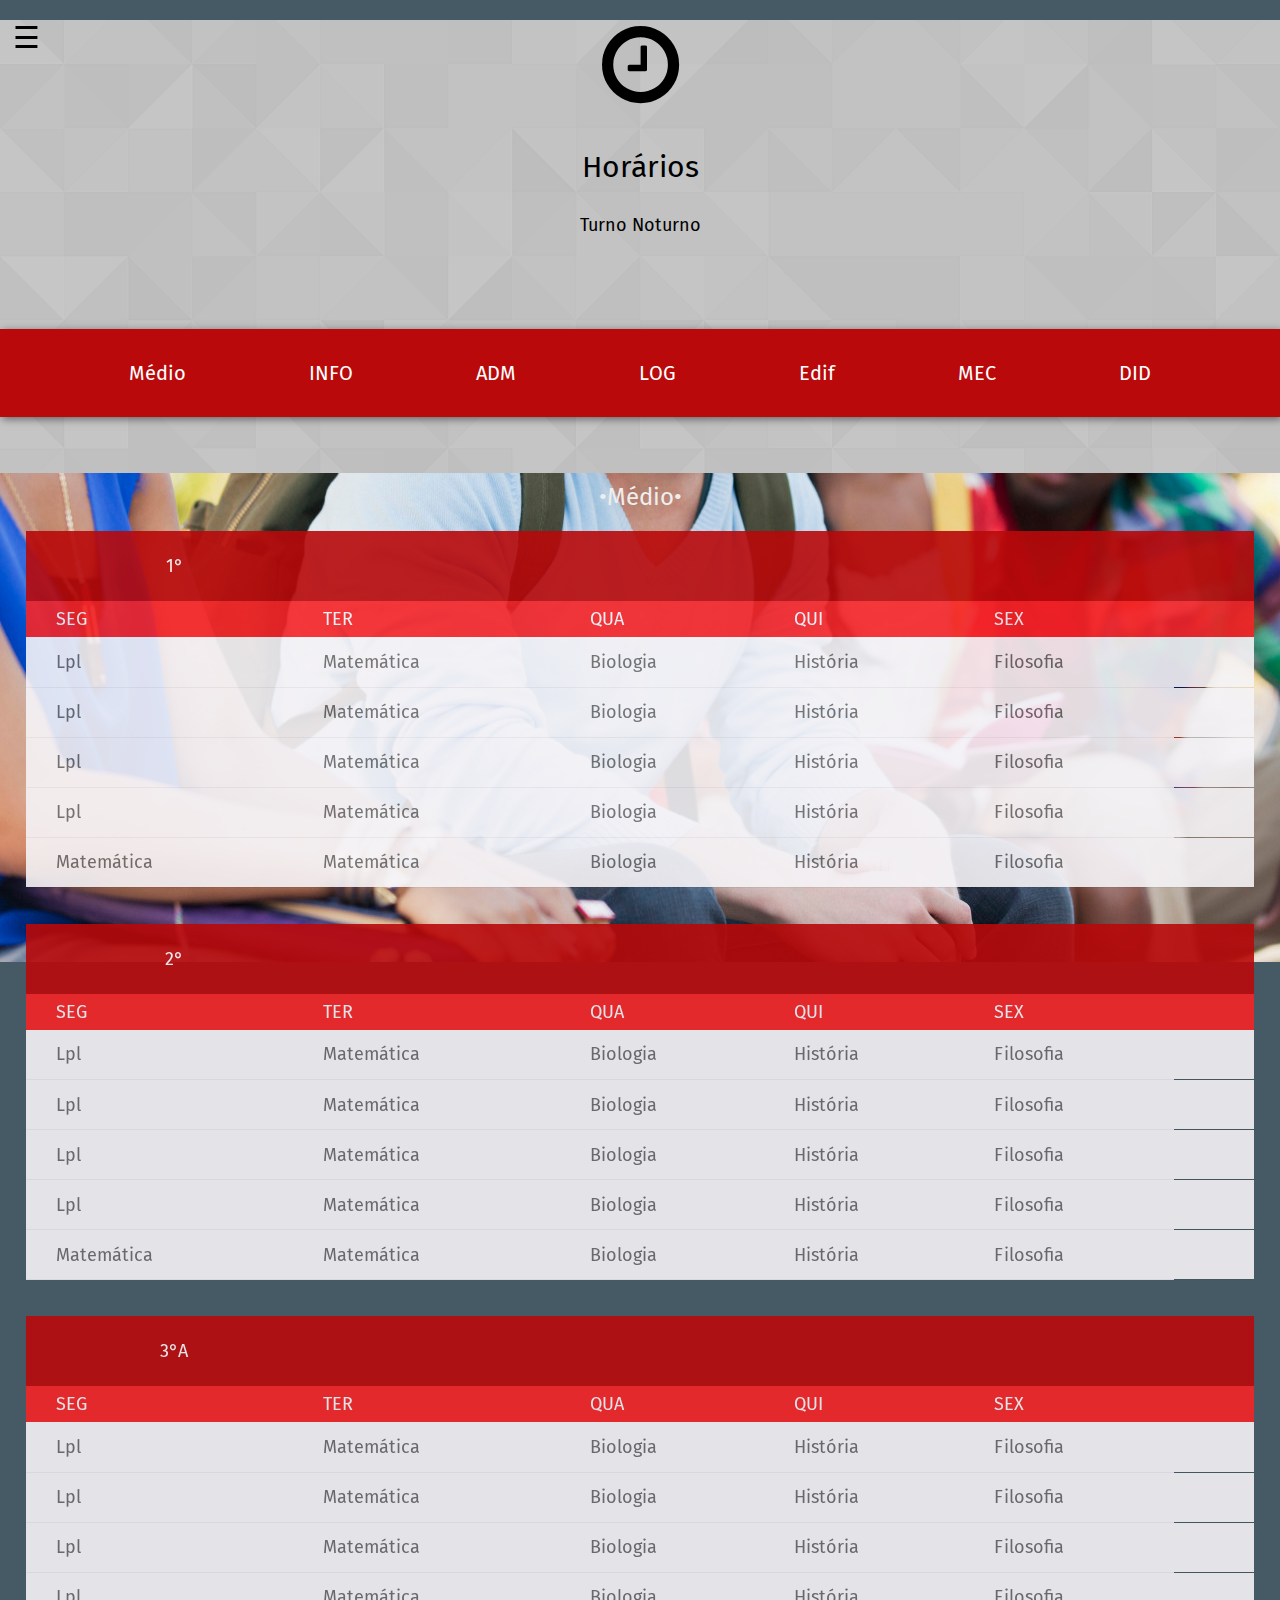
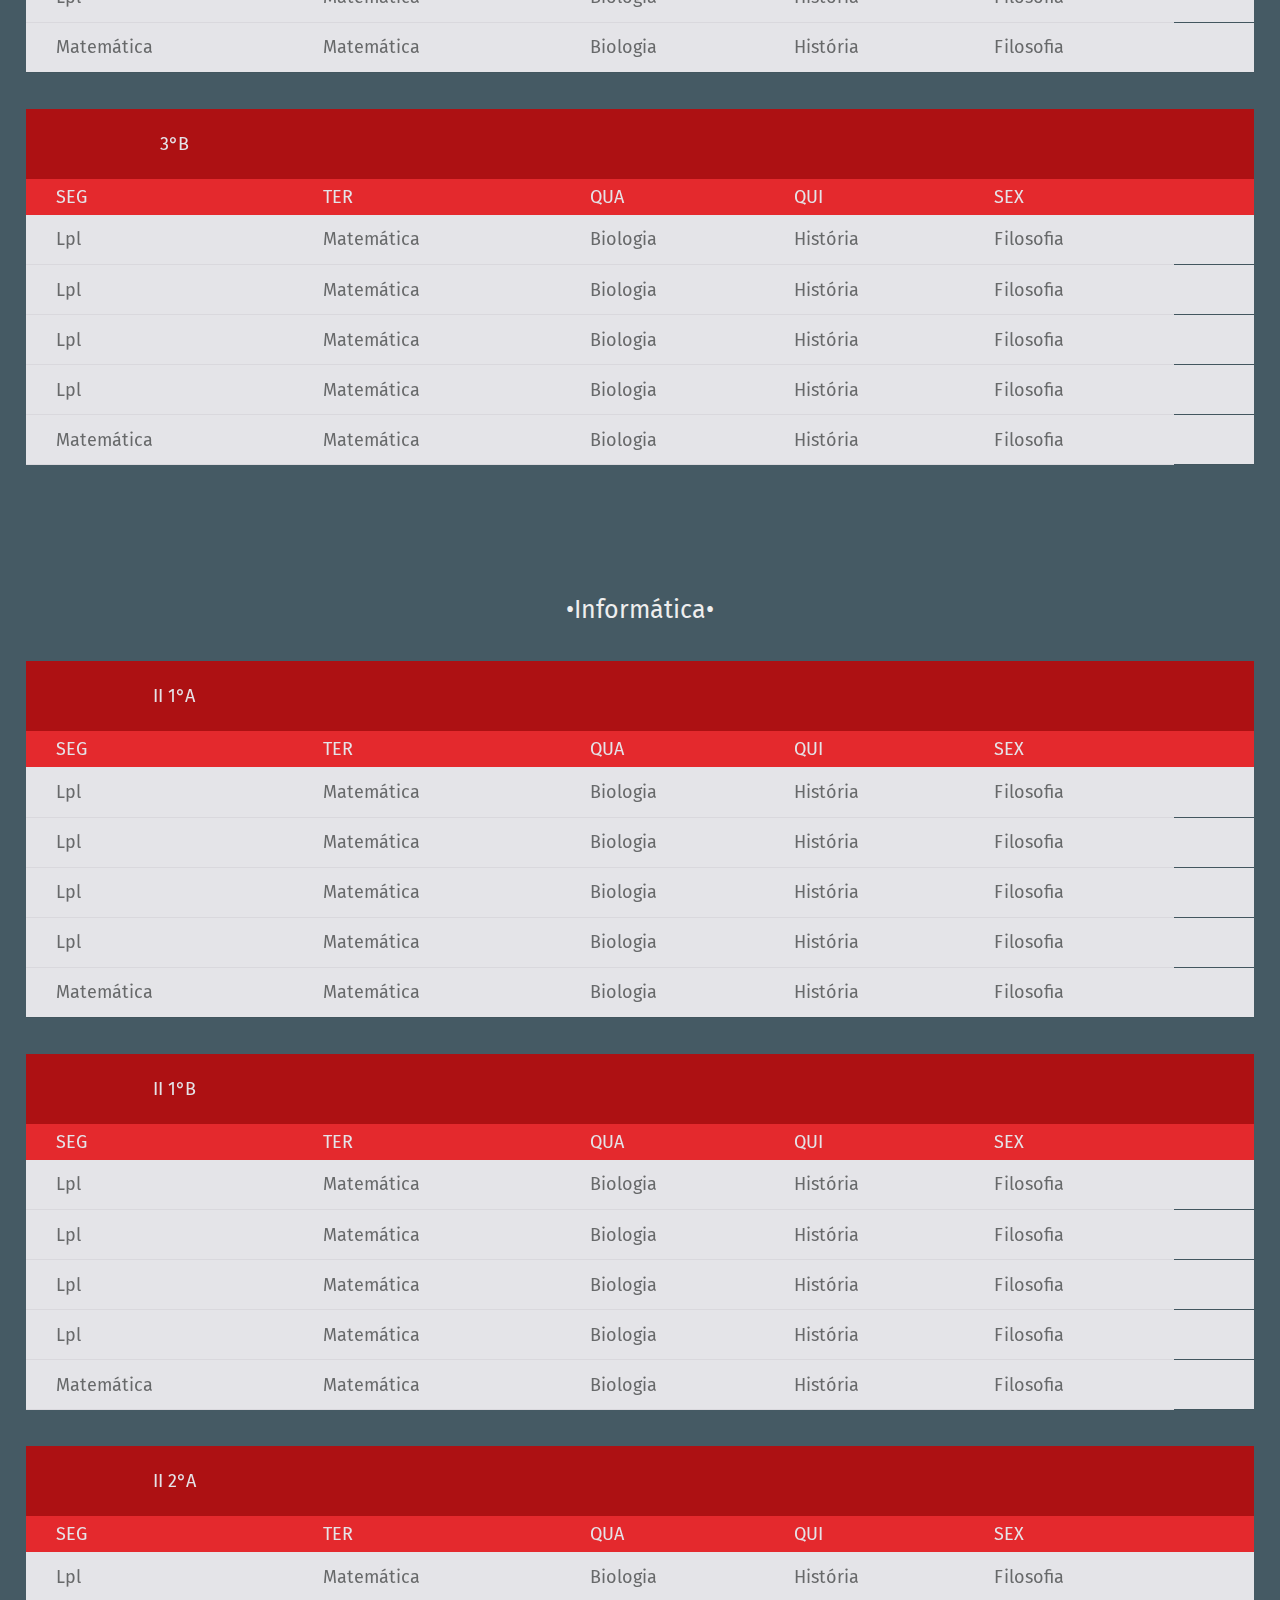
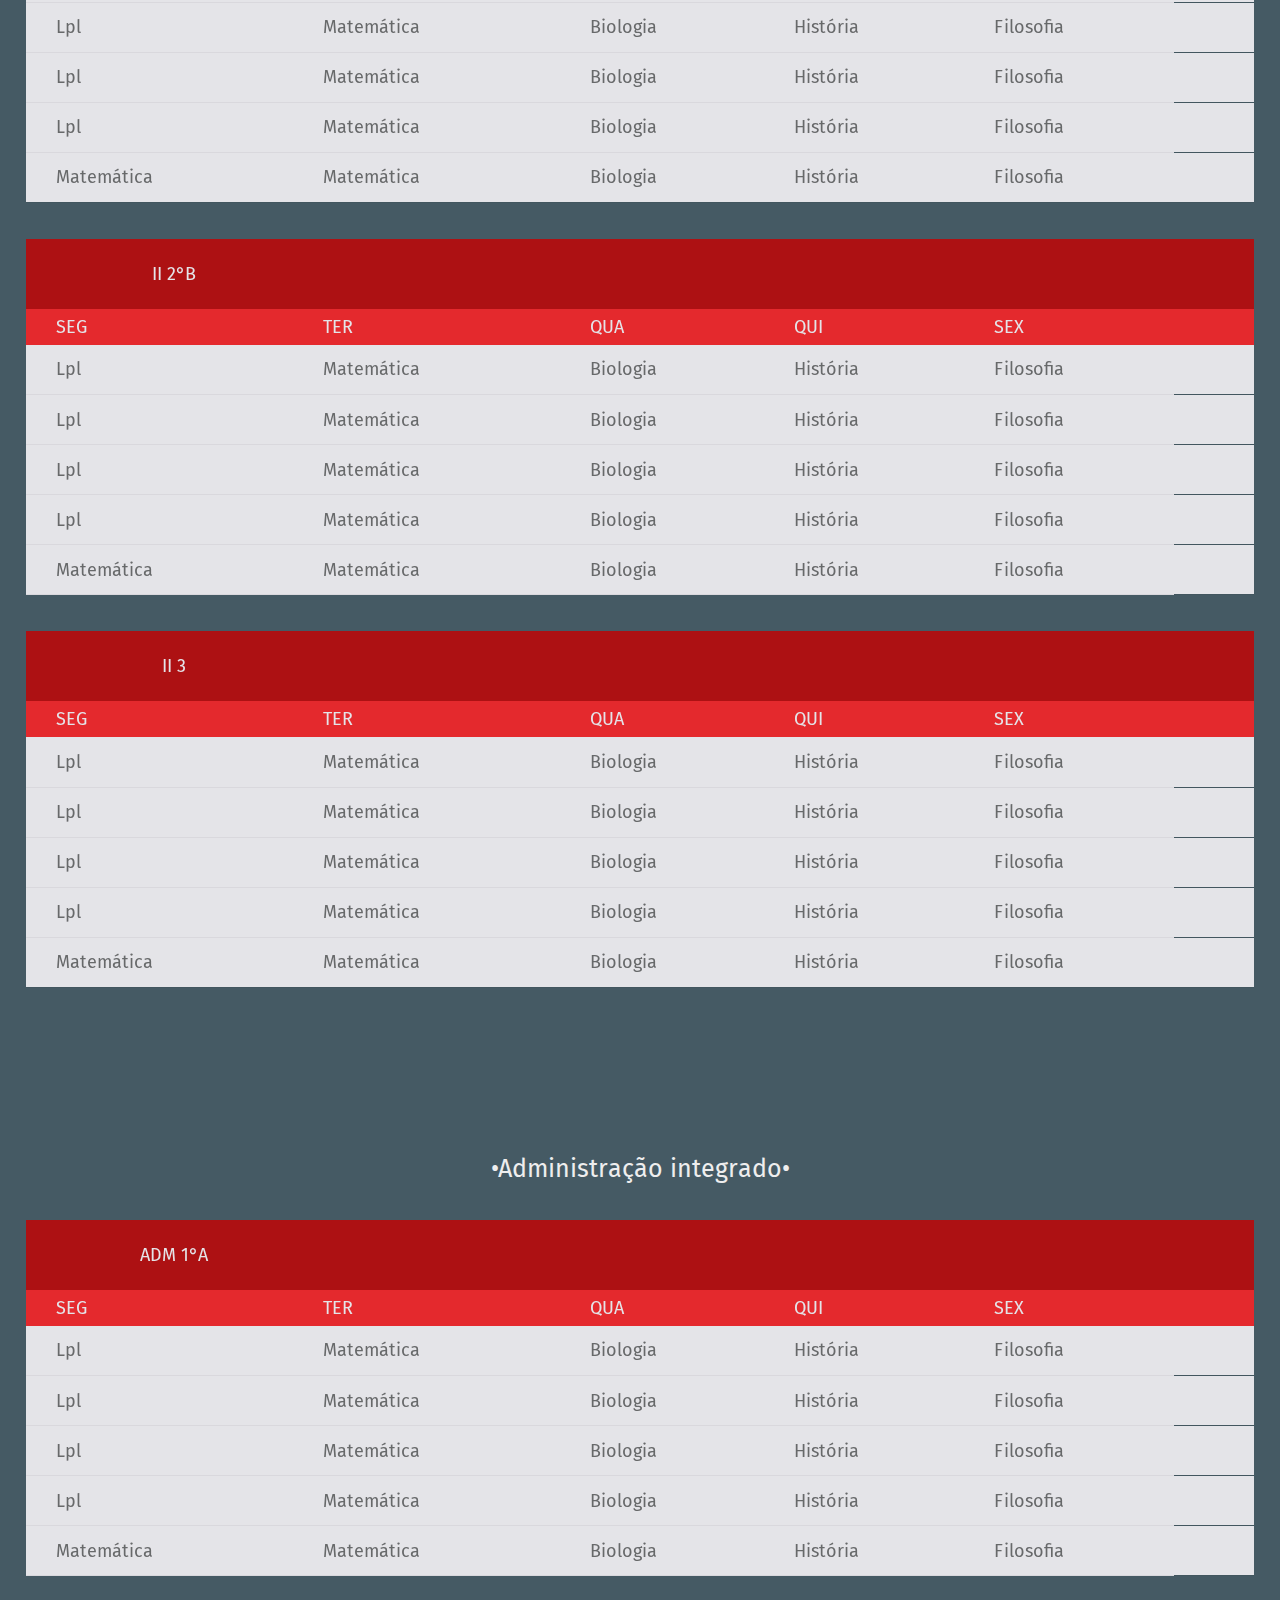
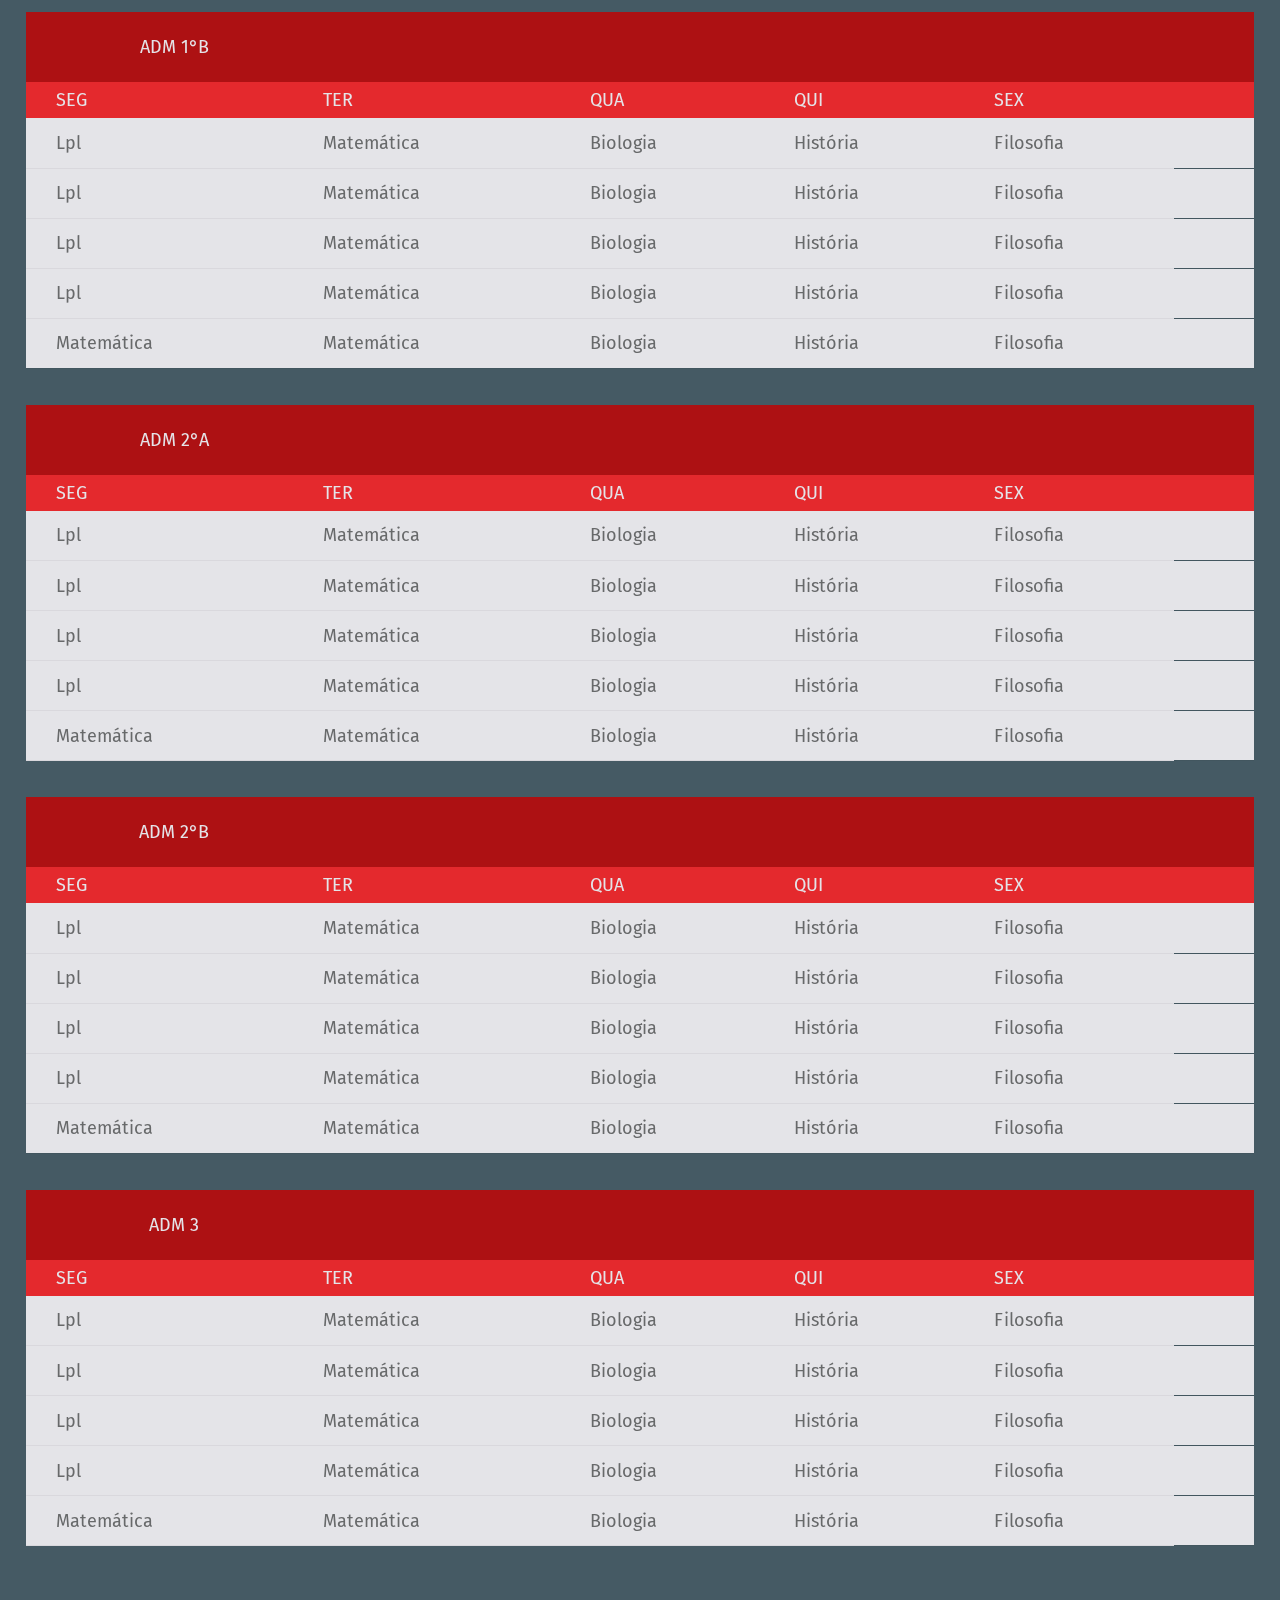
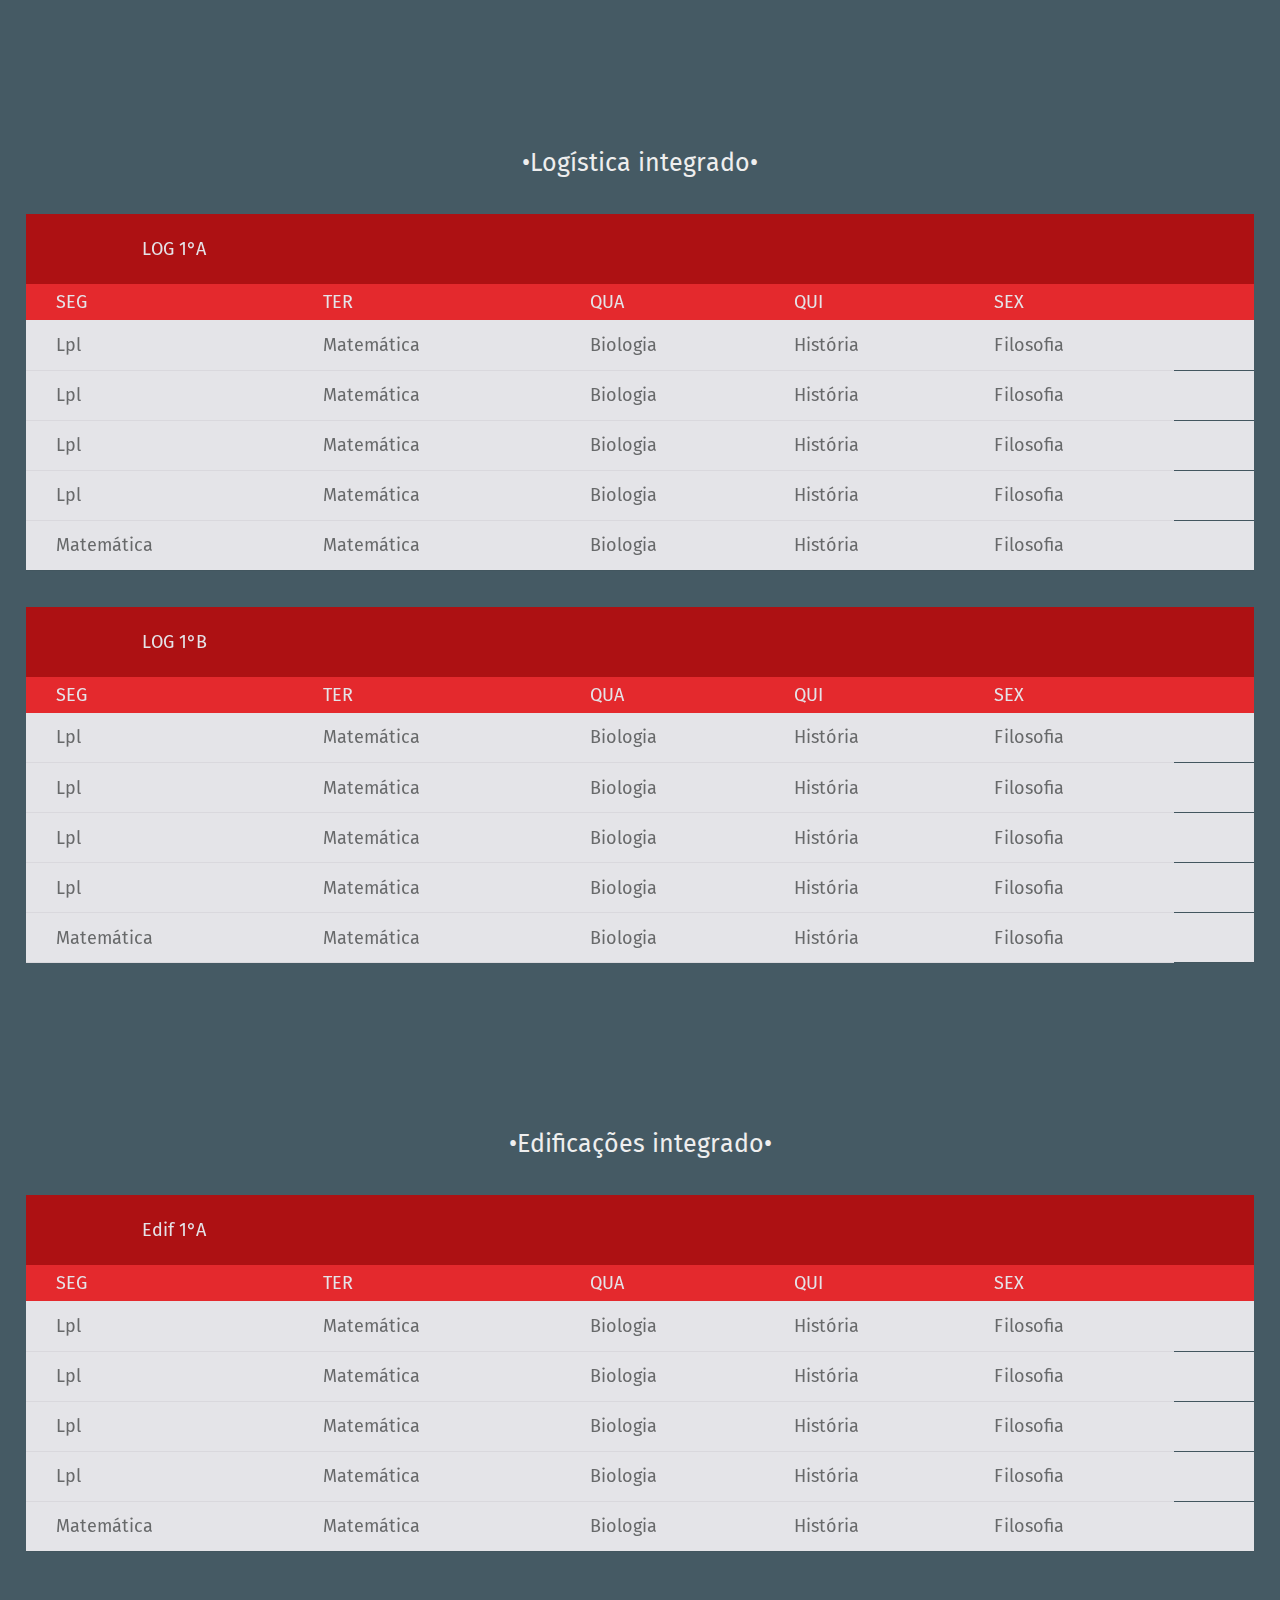
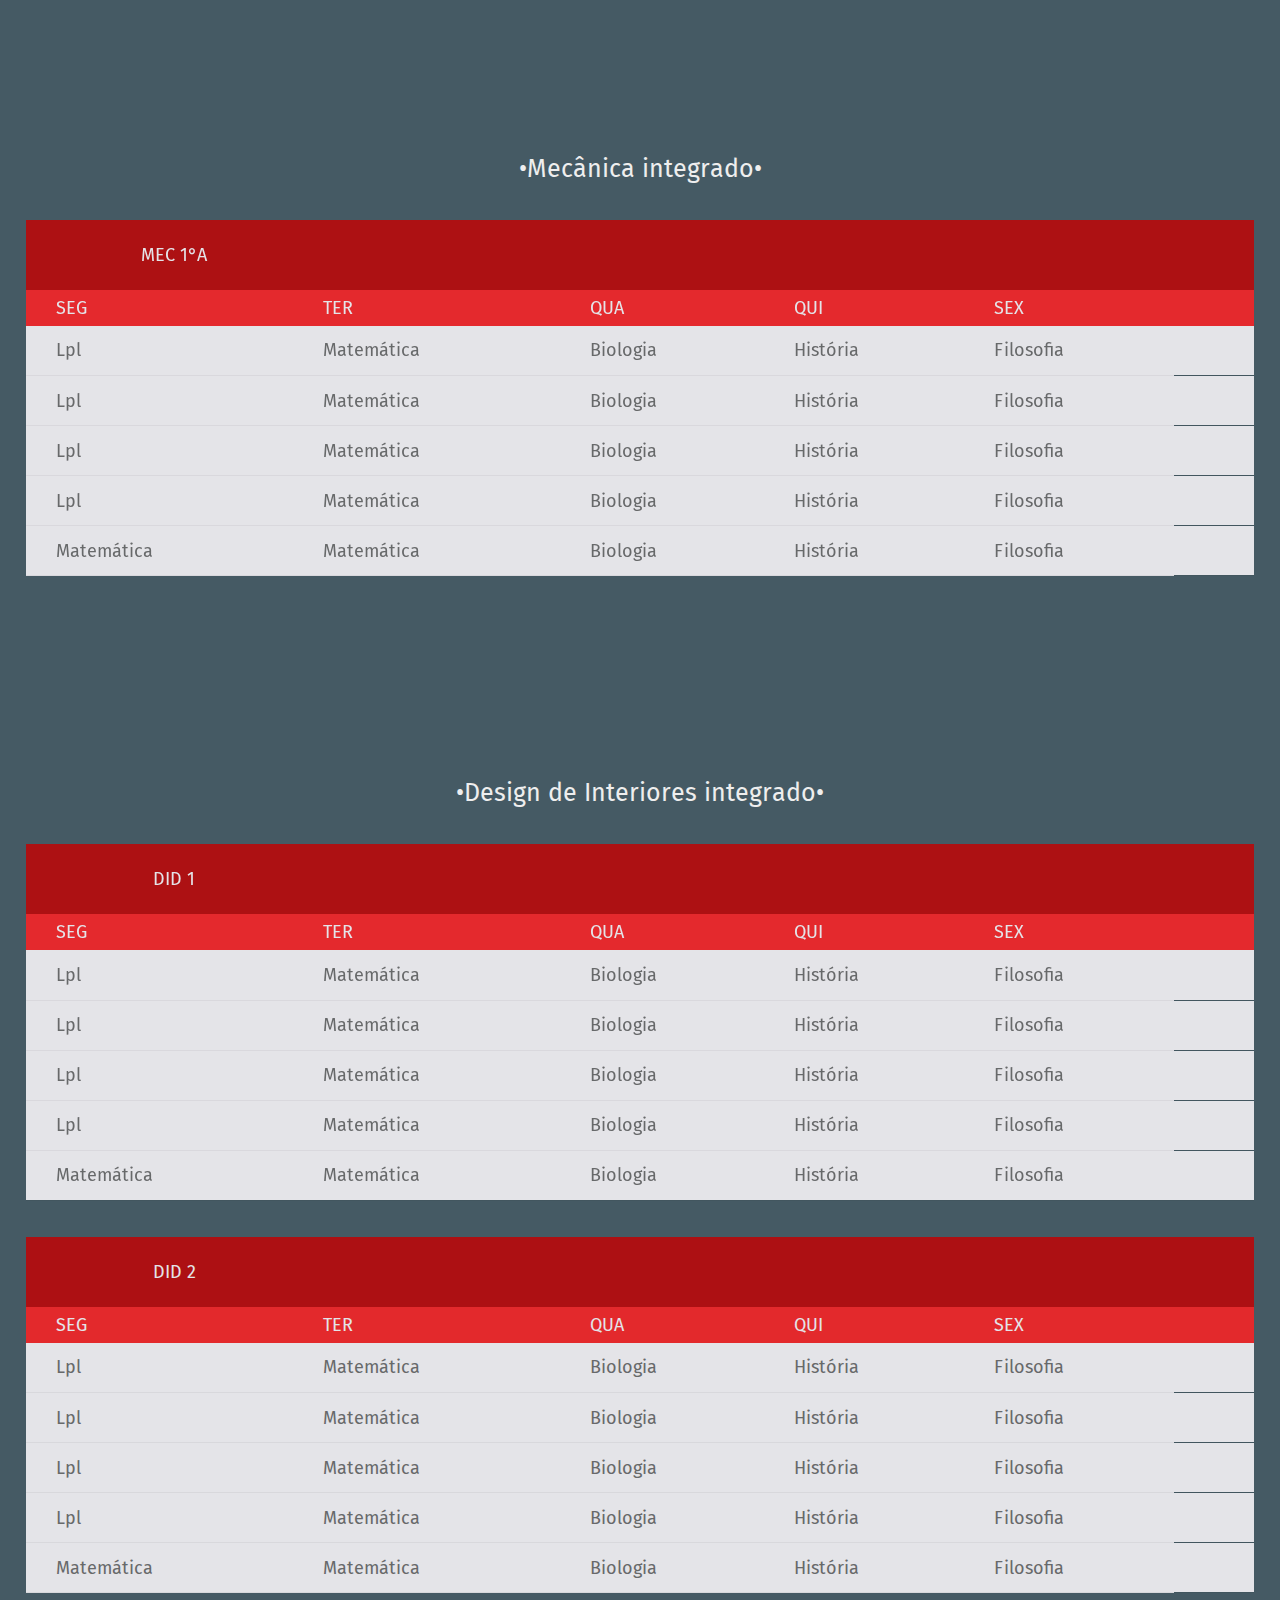
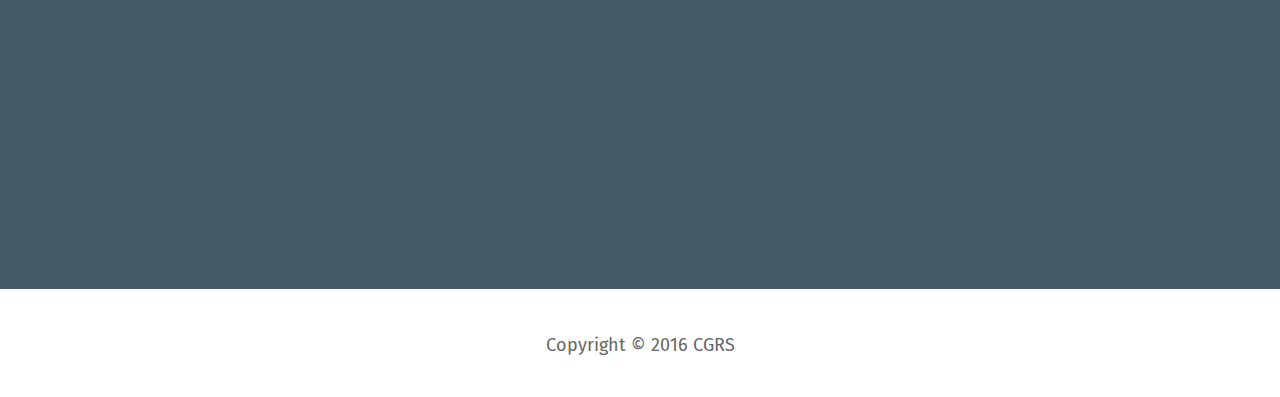
<file: templatemo_474_app_landing/horarion.html>
<!DOCTYPE html>
<!-- tem um fechamento </div> perdido por ai que era do <div id="main"> -->
<html lang="en" class="ie_11_scroll">
    <head>
        <meta charset="utf-8">
        <meta http-equiv="X-UA-Compatible" content="IE=edge">
        <meta name="viewport" content="hhhwidth=device-width, initial-scale=1">
        <title>Polivalente - PoliWALL Horários noturno</title>
<!--

-->

        <!-- CSS -->
	
        <link rel="stylesheet" href="css/bootstrap.min.css">
        <link rel="stylesheet" href="css/font-awesome.min.css">
        <link rel="stylesheet" href="css/templatemo_style.css">
		
		<script src="js/loader.js"></script>
	
        <!-- Favicon and touch icons -->
        <link rel="shortcut icon" href="favicon.png" />
        <!--[if lt IE 9]>
          <script src="https://oss.maxcdn.com/html5shiv/3.7.2/html5shiv.min.js"></script>
          <script src="https://oss.maxcdn.com/respond/1.4.2/respond.min.js"></script>
        <![endif]-->
    </head>
    <body onload="hideloader()">
	<div id="loading"></div>

        <!-- Top menu -->
<div id="mySidenav" class="sidenav-guia">
  <a href="javascript:void(0)" class="closebtn" onclick="closeNav()">×</a>
  <a href="index.html"><i class="fa fa-home fa-fw" aria-hidden="true"></i>Home</a> <!-- fa-fw serve para dar um espaço entre o icone e o texto -->
  <a href="horariom.html"><i class="fa fa-history fa-fw" aria-hidden="true"></i>Matutino</a>  
  <a href="horariov.html"><i class="fa fa-history fa-fw" aria-hidden="true"></i>Vespertino</a>
  <a href="horarion.html"><i class="fa fa-history fa-fw" aria-hidden="true"></i>Noturno</a>
  
</div>






<!-- Horário Noturno -->
 <section id =templatemo_guia>

<span style="font-size:30px;margin-left:1%;cursor:pointer; position:fixed;" onclick="openNav()"> ☰ </span><!-- Use any element to open the sidenav SUGESTÃO DE USAR HOVER ; coloquei position:fixed-->

  <div class="templatemo_guia_inner_wapper"></div>
                <div class="templatemo_guia_inner_wapper">
                    <h2 class="text-center"><i class="fa fa-clock-o fa-3x" aria-hidden="true"></i></h2>
                    <h2 class="text-center">Horários</h2>
                    <p class="text-center">
                        Turno Noturno
					</p>

					<br>				
<div id="nav-3">
  <a class="scroll_effect top-down" href="#hm_medio">Médio</a>
  <a class="scroll_effect top-down" href="#hm_info">INFO</a>
  <a class="scroll_effect top-down" href="#hm_adm">ADM</a>
  <a class="scroll_effect top-down" href="#hm_log">LOG</a>
  <a class="scroll_effect top-down" href="#hm_edif">Edif</a>
  <a class="scroll_effect top-down" href="#hm_mec">MEC</a>
  <a class="scroll_effect top-down" href="#hm_di">DID</a>  
</div>
					<br>
				 
                <section id="hm_medio">
                
                    <h3>•Médio•</h3>
                    <!-- 1° -->
<table class="flatTable">
  <tr class="titleTr">
    <td class="titleTd">1°</td>
    <td colspan="6"></td>

  </tr>
  <tr class="headingTr">
    <td>SEG</td>
    <td>TER</td>
    <td>QUA</td>
    <td>QUI</td>
    <td>SEX</td>
    <td></td>
  </tr>
  
  <tr>
    <td>Lpl</td>
    <td>Matemática</td>
    <td>Biologia</td>
    <td>História</td>
    <td>Filosofia</td>
    <td class="controlTd">
 
    </td>
  </tr>
  
   <tr>
    <td>Lpl</td>
    <td>Matemática</td>
    <td>Biologia</td>
    <td>História</td>
    <td>Filosofia</td>
    <td class="controlTd">
 
    </td>
  </tr>
  
    <tr>
    <td>Lpl</td>
    <td>Matemática</td>
    <td>Biologia</td>
    <td>História</td>
    <td>Filosofia</td>
    <td class="controlTd">
 
    </td>
  </tr>
  
    <tr>
    <td>Lpl</td>
    <td>Matemática</td>
    <td>Biologia</td>
    <td>História</td>
    <td>Filosofia</td>
    <td class="controlTd">
 
    </td>
  </tr>
  
    <tr>
    <td>Matemática</td>
    <td>Matemática</td>
    <td>Biologia</td>
    <td>História</td>
    <td>Filosofia</td>
    <td class="controlTd">
 
    </td>
  </tr>

</table>
<br>
					<!-- 2° -->
<table class="flatTable">
  <tr class="titleTr">
    <td class="titleTd">2°</td>
    <td colspan="6"></td>

  </tr>
  <tr class="headingTr">
    <td>SEG</td>
    <td>TER</td>
    <td>QUA</td>
    <td>QUI</td>
    <td>SEX</td>
    <td></td>
  </tr>
  
  <tr>
    <td>Lpl</td>
    <td>Matemática</td>
    <td>Biologia</td>
    <td>História</td>
    <td>Filosofia</td>
    <td class="controlTd">
 
    </td>
  </tr>
  
   <tr>
    <td>Lpl</td>
    <td>Matemática</td>
    <td>Biologia</td>
    <td>História</td>
    <td>Filosofia</td>
    <td class="controlTd">
 
    </td>
  </tr>
  
    <tr>
    <td>Lpl</td>
    <td>Matemática</td>
    <td>Biologia</td>
    <td>História</td>
    <td>Filosofia</td>
    <td class="controlTd">
 
    </td>
  </tr>
  
    <tr>
    <td>Lpl</td>
    <td>Matemática</td>
    <td>Biologia</td>
    <td>História</td>
    <td>Filosofia</td>
    <td class="controlTd">
 
    </td>
  </tr>
  
    <tr>
    <td>Matemática</td>
    <td>Matemática</td>
    <td>Biologia</td>
    <td>História</td>
    <td>Filosofia</td>
    <td class="controlTd">
 
    </td>
  </tr>

</table>  
<br>   
			<!-- 3°A -->
<table class="flatTable">
  <tr class="titleTr">
    <td class="titleTd">3°A</td>
    <td colspan="6"></td>

  </tr>
  <tr class="headingTr">
    <td>SEG</td>
    <td>TER</td>
    <td>QUA</td>
    <td>QUI</td>
    <td>SEX</td>
    <td></td>
  </tr>
  
  <tr>
    <td>Lpl</td>
    <td>Matemática</td>
    <td>Biologia</td>
    <td>História</td>
    <td>Filosofia</td>
    <td class="controlTd">
 
    </td>
  </tr>
  
   <tr>
    <td>Lpl</td>
    <td>Matemática</td>
    <td>Biologia</td>
    <td>História</td>
    <td>Filosofia</td>
    <td class="controlTd">
 
    </td>
  </tr>
  
    <tr>
    <td>Lpl</td>
    <td>Matemática</td>
    <td>Biologia</td>
    <td>História</td>
    <td>Filosofia</td>
    <td class="controlTd">
 
    </td>
  </tr>
  
    <tr>
    <td>Lpl</td>
    <td>Matemática</td>
    <td>Biologia</td>
    <td>História</td>
    <td>Filosofia</td>
    <td class="controlTd">
 
    </td>
  </tr>
  
    <tr>
    <td>Matemática</td>
    <td>Matemática</td>
    <td>Biologia</td>
    <td>História</td>
    <td>Filosofia</td>
    <td class="controlTd">
 
    </td>
  </tr>

</table> 
<br>
			<!-- 3°B -->
<table class="flatTable">
  <tr class="titleTr">
    <td class="titleTd">3°B</td>
    <td colspan="6"></td>

  </tr>
  <tr class="headingTr">
    <td>SEG</td>
    <td>TER</td>
    <td>QUA</td>
    <td>QUI</td>
    <td>SEX</td>
    <td></td>
  </tr>
  
  <tr>
    <td>Lpl</td>
    <td>Matemática</td>
    <td>Biologia</td>
    <td>História</td>
    <td>Filosofia</td>
    <td class="controlTd">
 
    </td>
  </tr>
  
   <tr>
    <td>Lpl</td>
    <td>Matemática</td>
    <td>Biologia</td>
    <td>História</td>
    <td>Filosofia</td>
    <td class="controlTd">
 
    </td>
  </tr>
  
    <tr>
    <td>Lpl</td>
    <td>Matemática</td>
    <td>Biologia</td>
    <td>História</td>
    <td>Filosofia</td>
    <td class="controlTd">
 
    </td>
  </tr>
  
    <tr>
    <td>Lpl</td>
    <td>Matemática</td>
    <td>Biologia</td>
    <td>História</td>
    <td>Filosofia</td>
    <td class="controlTd">
 
    </td>
  </tr>
  
    <tr>
    <td>Matemática</td>
    <td>Matemática</td>
    <td>Biologia</td>
    <td>História</td>
    <td>Filosofia</td>
    <td class="controlTd">
 
    </td>
  </tr>

</table>                          
                
				</section>
                 
                 
				<section id="hm_info">
                
                    <div id="tt">•Informática•</div> <br>
                    <!-- II 1°A -->
<table class="flatTable">
  <tr class="titleTr">
    <td class="titleTd">II 1°A</td>
    <td colspan="6"></td>

  </tr>
  <tr class="headingTr">
    <td>SEG</td>
    <td>TER</td>
    <td>QUA</td>
    <td>QUI</td>
    <td>SEX</td>
    <td></td>
  </tr>
  
  <tr>
    <td>Lpl</td>
    <td>Matemática</td>
    <td>Biologia</td>
    <td>História</td>
    <td>Filosofia</td>
    <td class="controlTd">
 
    </td>
  </tr>
  
   <tr>
    <td>Lpl</td>
    <td>Matemática</td>
    <td>Biologia</td>
    <td>História</td>
    <td>Filosofia</td>
    <td class="controlTd">
 
    </td>
  </tr>
  
    <tr>
    <td>Lpl</td>
    <td>Matemática</td>
    <td>Biologia</td>
    <td>História</td>
    <td>Filosofia</td>
    <td class="controlTd">
 
    </td>
  </tr>
  
    <tr>
    <td>Lpl</td>
    <td>Matemática</td>
    <td>Biologia</td>
    <td>História</td>
    <td>Filosofia</td>
    <td class="controlTd">
 
    </td>
  </tr>
  
    <tr>
    <td>Matemática</td>
    <td>Matemática</td>
    <td>Biologia</td>
    <td>História</td>
    <td>Filosofia</td>
    <td class="controlTd">
 
    </td>
  </tr>

</table>
<br>
					
                    <!-- II 1°B -->
<table class="flatTable">
  <tr class="titleTr">
    <td class="titleTd">II 1°B</td>
    <td colspan="6"></td>

  </tr>
  <tr class="headingTr">
    <td>SEG</td>
    <td>TER</td>
    <td>QUA</td>
    <td>QUI</td>
    <td>SEX</td>
    <td></td>
  </tr>
  
  <tr>
    <td>Lpl</td>
    <td>Matemática</td>
    <td>Biologia</td>
    <td>História</td>
    <td>Filosofia</td>
    <td class="controlTd">
 
    </td>
  </tr>
  
   <tr>
    <td>Lpl</td>
    <td>Matemática</td>
    <td>Biologia</td>
    <td>História</td>
    <td>Filosofia</td>
    <td class="controlTd">
 
    </td>
  </tr>
  
    <tr>
    <td>Lpl</td>
    <td>Matemática</td>
    <td>Biologia</td>
    <td>História</td>
    <td>Filosofia</td>
    <td class="controlTd">
 
    </td>
  </tr>
  
    <tr>
    <td>Lpl</td>
    <td>Matemática</td>
    <td>Biologia</td>
    <td>História</td>
    <td>Filosofia</td>
    <td class="controlTd">
 
    </td>
  </tr>
  
    <tr>
    <td>Matemática</td>
    <td>Matemática</td>
    <td>Biologia</td>
    <td>História</td>
    <td>Filosofia</td>
    <td class="controlTd">
 
    </td>
  </tr>

</table>
<br>

                    <!-- II 2°A -->
<table class="flatTable">
  <tr class="titleTr">
    <td class="titleTd">II 2°A</td>
    <td colspan="6"></td>

  </tr>
  <tr class="headingTr">
    <td>SEG</td>
    <td>TER</td>
    <td>QUA</td>
    <td>QUI</td>
    <td>SEX</td>
    <td></td>
  </tr>
  
  <tr>
    <td>Lpl</td>
    <td>Matemática</td>
    <td>Biologia</td>
    <td>História</td>
    <td>Filosofia</td>
    <td class="controlTd">
 
    </td>
  </tr>
  
   <tr>
    <td>Lpl</td>
    <td>Matemática</td>
    <td>Biologia</td>
    <td>História</td>
    <td>Filosofia</td>
    <td class="controlTd">
 
    </td>
  </tr>
  
    <tr>
    <td>Lpl</td>
    <td>Matemática</td>
    <td>Biologia</td>
    <td>História</td>
    <td>Filosofia</td>
    <td class="controlTd">
 
    </td>
  </tr>
  
    <tr>
    <td>Lpl</td>
    <td>Matemática</td>
    <td>Biologia</td>
    <td>História</td>
    <td>Filosofia</td>
    <td class="controlTd">
 
    </td>
  </tr>
  
    <tr>
    <td>Matemática</td>
    <td>Matemática</td>
    <td>Biologia</td>
    <td>História</td>
    <td>Filosofia</td>
    <td class="controlTd">
 
    </td>
  </tr>

</table>
<br>

                    <!-- II 2°B -->
<table class="flatTable">
  <tr class="titleTr">
    <td class="titleTd">II 2°B</td>
    <td colspan="6"></td>

  </tr>
  <tr class="headingTr">
    <td>SEG</td>
    <td>TER</td>
    <td>QUA</td>
    <td>QUI</td>
    <td>SEX</td>
    <td></td>
  </tr>
  
  <tr>
    <td>Lpl</td>
    <td>Matemática</td>
    <td>Biologia</td>
    <td>História</td>
    <td>Filosofia</td>
    <td class="controlTd">
 
    </td>
  </tr>
  
   <tr>
    <td>Lpl</td>
    <td>Matemática</td>
    <td>Biologia</td>
    <td>História</td>
    <td>Filosofia</td>
    <td class="controlTd">
 
    </td>
  </tr>
  
    <tr>
    <td>Lpl</td>
    <td>Matemática</td>
    <td>Biologia</td>
    <td>História</td>
    <td>Filosofia</td>
    <td class="controlTd">
 
    </td>
  </tr>
  
    <tr>
    <td>Lpl</td>
    <td>Matemática</td>
    <td>Biologia</td>
    <td>História</td>
    <td>Filosofia</td>
    <td class="controlTd">
 
    </td>
  </tr>
  
    <tr>
    <td>Matemática</td>
    <td>Matemática</td>
    <td>Biologia</td>
    <td>História</td>
    <td>Filosofia</td>
    <td class="controlTd">
 
    </td>
  </tr>

</table>
<br>
					
					<!-- II 3 -->
<table class="flatTable">
  <tr class="titleTr">
    <td class="titleTd">II 3</td>
    <td colspan="6"></td>

  </tr>
  <tr class="headingTr">
    <td>SEG</td>
    <td>TER</td>
    <td>QUA</td>
    <td>QUI</td>
    <td>SEX</td>
    <td></td>
  </tr>
  
  <tr>
    <td>Lpl</td>
    <td>Matemática</td>
    <td>Biologia</td>
    <td>História</td>
    <td>Filosofia</td>
    <td class="controlTd">
 
    </td>
  </tr>
  
   <tr>
    <td>Lpl</td>
    <td>Matemática</td>
    <td>Biologia</td>
    <td>História</td>
    <td>Filosofia</td>
    <td class="controlTd">
 
    </td>
  </tr>
  
    <tr>
    <td>Lpl</td>
    <td>Matemática</td>
    <td>Biologia</td>
    <td>História</td>
    <td>Filosofia</td>
    <td class="controlTd">
 
    </td>
  </tr>
  
    <tr>
    <td>Lpl</td>
    <td>Matemática</td>
    <td>Biologia</td>
    <td>História</td>
    <td>Filosofia</td>
    <td class="controlTd">
 
    </td>
  </tr>
  
    <tr>
    <td>Matemática</td>
    <td>Matemática</td>
    <td>Biologia</td>
    <td>História</td>
    <td>Filosofia</td>
    <td class="controlTd">
 
    </td>
  </tr>

</table>


				</section>
				
                <br>
				<section id="hm_adm">
                
                    <div id="tt">•Administração integrado•</div>
                    <br>
                    <!-- ADM 1°A -->
<table class="flatTable">
  <tr class="titleTr">
    <td class="titleTd">ADM 1°A</td>
    <td colspan="6"></td>

  </tr>
  <tr class="headingTr">
    <td>SEG</td>
    <td>TER</td>
    <td>QUA</td>
    <td>QUI</td>
    <td>SEX</td>
    <td></td>
  </tr>
  
  <tr>
    <td>Lpl</td>
    <td>Matemática</td>
    <td>Biologia</td>
    <td>História</td>
    <td>Filosofia</td>
    <td class="controlTd">
 
    </td>
  </tr>
  
   <tr>
    <td>Lpl</td>
    <td>Matemática</td>
    <td>Biologia</td>
    <td>História</td>
    <td>Filosofia</td>
    <td class="controlTd">
 
    </td>
  </tr>
  
    <tr>
    <td>Lpl</td>
    <td>Matemática</td>
    <td>Biologia</td>
    <td>História</td>
    <td>Filosofia</td>
    <td class="controlTd">
 
    </td>
  </tr>
  
    <tr>
    <td>Lpl</td>
    <td>Matemática</td>
    <td>Biologia</td>
    <td>História</td>
    <td>Filosofia</td>
    <td class="controlTd">
 
    </td>
  </tr>
  
    <tr>
    <td>Matemática</td>
    <td>Matemática</td>
    <td>Biologia</td>
    <td>História</td>
    <td>Filosofia</td>
    <td class="controlTd">
 
    </td>
  </tr>

</table>
<br>

                    <!-- ADM 1°B -->
<table class="flatTable">
  <tr class="titleTr">
    <td class="titleTd">ADM 1°B</td>
    <td colspan="6"></td>

  </tr>
  <tr class="headingTr">
    <td>SEG</td>
    <td>TER</td>
    <td>QUA</td>
    <td>QUI</td>
    <td>SEX</td>
    <td></td>
  </tr>
  
  <tr>
    <td>Lpl</td>
    <td>Matemática</td>
    <td>Biologia</td>
    <td>História</td>
    <td>Filosofia</td>
    <td class="controlTd">
 
    </td>
  </tr>
  
   <tr>
    <td>Lpl</td>
    <td>Matemática</td>
    <td>Biologia</td>
    <td>História</td>
    <td>Filosofia</td>
    <td class="controlTd">
 
    </td>
  </tr>
  
    <tr>
    <td>Lpl</td>
    <td>Matemática</td>
    <td>Biologia</td>
    <td>História</td>
    <td>Filosofia</td>
    <td class="controlTd">
 
    </td>
  </tr>
  
    <tr>
    <td>Lpl</td>
    <td>Matemática</td>
    <td>Biologia</td>
    <td>História</td>
    <td>Filosofia</td>
    <td class="controlTd">
 
    </td>
  </tr>
  
    <tr>
    <td>Matemática</td>
    <td>Matemática</td>
    <td>Biologia</td>
    <td>História</td>
    <td>Filosofia</td>
    <td class="controlTd">
 
    </td>
  </tr>

</table>
<br>

                    <!-- ADM 2°A -->
<table class="flatTable">
  <tr class="titleTr">
    <td class="titleTd">ADM 2°A</td>
    <td colspan="6"></td>

  </tr>
  <tr class="headingTr">
    <td>SEG</td>
    <td>TER</td>
    <td>QUA</td>
    <td>QUI</td>
    <td>SEX</td>
    <td></td>
  </tr>
  
  <tr>
    <td>Lpl</td>
    <td>Matemática</td>
    <td>Biologia</td>
    <td>História</td>
    <td>Filosofia</td>
    <td class="controlTd">
 
    </td>
  </tr>
  
   <tr>
    <td>Lpl</td>
    <td>Matemática</td>
    <td>Biologia</td>
    <td>História</td>
    <td>Filosofia</td>
    <td class="controlTd">
 
    </td>
  </tr>
  
    <tr>
    <td>Lpl</td>
    <td>Matemática</td>
    <td>Biologia</td>
    <td>História</td>
    <td>Filosofia</td>
    <td class="controlTd">
 
    </td>
  </tr>
  
    <tr>
    <td>Lpl</td>
    <td>Matemática</td>
    <td>Biologia</td>
    <td>História</td>
    <td>Filosofia</td>
    <td class="controlTd">
 
    </td>
  </tr>
  
    <tr>
    <td>Matemática</td>
    <td>Matemática</td>
    <td>Biologia</td>
    <td>História</td>
    <td>Filosofia</td>
    <td class="controlTd">
 
    </td>
  </tr>

</table>
<br>

                    <!-- ADM 2°B -->
<table class="flatTable">
  <tr class="titleTr">
    <td class="titleTd">ADM 2°B</td>
    <td colspan="6"></td>

  </tr>
  <tr class="headingTr">
    <td>SEG</td>
    <td>TER</td>
    <td>QUA</td>
    <td>QUI</td>
    <td>SEX</td>
    <td></td>
  </tr>
  
  <tr>
    <td>Lpl</td>
    <td>Matemática</td>
    <td>Biologia</td>
    <td>História</td>
    <td>Filosofia</td>
    <td class="controlTd">
 
    </td>
  </tr>
  
   <tr>
    <td>Lpl</td>
    <td>Matemática</td>
    <td>Biologia</td>
    <td>História</td>
    <td>Filosofia</td>
    <td class="controlTd">
 
    </td>
  </tr>
  
    <tr>
    <td>Lpl</td>
    <td>Matemática</td>
    <td>Biologia</td>
    <td>História</td>
    <td>Filosofia</td>
    <td class="controlTd">
 
    </td>
  </tr>
  
    <tr>
    <td>Lpl</td>
    <td>Matemática</td>
    <td>Biologia</td>
    <td>História</td>
    <td>Filosofia</td>
    <td class="controlTd">
 
    </td>
  </tr>
  
    <tr>
    <td>Matemática</td>
    <td>Matemática</td>
    <td>Biologia</td>
    <td>História</td>
    <td>Filosofia</td>
    <td class="controlTd">
 
    </td>
  </tr>

</table>
<br>

                    <!-- ADM 3 -->
<table class="flatTable">
  <tr class="titleTr">
    <td class="titleTd">ADM 3</td>
    <td colspan="6"></td>

  </tr>
  <tr class="headingTr">
    <td>SEG</td>
    <td>TER</td>
    <td>QUA</td>
    <td>QUI</td>
    <td>SEX</td>
    <td></td>
  </tr>
  
  <tr>
    <td>Lpl</td>
    <td>Matemática</td>
    <td>Biologia</td>
    <td>História</td>
    <td>Filosofia</td>
    <td class="controlTd">
 
    </td>
  </tr>
  
   <tr>
    <td>Lpl</td>
    <td>Matemática</td>
    <td>Biologia</td>
    <td>História</td>
    <td>Filosofia</td>
    <td class="controlTd">
 
    </td>
  </tr>
  
    <tr>
    <td>Lpl</td>
    <td>Matemática</td>
    <td>Biologia</td>
    <td>História</td>
    <td>Filosofia</td>
    <td class="controlTd">
 
    </td>
  </tr>
  
    <tr>
    <td>Lpl</td>
    <td>Matemática</td>
    <td>Biologia</td>
    <td>História</td>
    <td>Filosofia</td>
    <td class="controlTd">
 
    </td>
  </tr>
  
    <tr>
    <td>Matemática</td>
    <td>Matemática</td>
    <td>Biologia</td>
    <td>História</td>
    <td>Filosofia</td>
    <td class="controlTd">
 
    </td>
  </tr>

</table>
<br>
                
				</section>
				
                
                <section id="hm_log">
                	<br>
                    <div id="tt">•Logística integrado•</div>
                    <br>
                    <!-- LOG 1°A -->
<table class="flatTable">
  <tr class="titleTr">
    <td class="titleTd">LOG 1°A</td>
    <td colspan="6"></td>

  </tr>
  <tr class="headingTr">
    <td>SEG</td>
    <td>TER</td>
    <td>QUA</td>
    <td>QUI</td>
    <td>SEX</td>
    <td></td>
  </tr>
  
  <tr>
    <td>Lpl</td>
    <td>Matemática</td>
    <td>Biologia</td>
    <td>História</td>
    <td>Filosofia</td>
    <td class="controlTd">
 
    </td>
  </tr>
  
   <tr>
    <td>Lpl</td>
    <td>Matemática</td>
    <td>Biologia</td>
    <td>História</td>
    <td>Filosofia</td>
    <td class="controlTd">
 
    </td>
  </tr>
  
    <tr>
    <td>Lpl</td>
    <td>Matemática</td>
    <td>Biologia</td>
    <td>História</td>
    <td>Filosofia</td>
    <td class="controlTd">
 
    </td>
  </tr>
  
    <tr>
    <td>Lpl</td>
    <td>Matemática</td>
    <td>Biologia</td>
    <td>História</td>
    <td>Filosofia</td>
    <td class="controlTd">
 
    </td>
  </tr>
  
    <tr>
    <td>Matemática</td>
    <td>Matemática</td>
    <td>Biologia</td>
    <td>História</td>
    <td>Filosofia</td>
    <td class="controlTd">
 
    </td>
  </tr>

</table>
<br>

                    <!-- LOG 1°B -->
<table class="flatTable">
  <tr class="titleTr">
    <td class="titleTd">LOG 1°B</td>
    <td colspan="6"></td>

  </tr>
  <tr class="headingTr">
    <td>SEG</td>
    <td>TER</td>
    <td>QUA</td>
    <td>QUI</td>
    <td>SEX</td>
    <td></td>
  </tr>
  
  <tr>
    <td>Lpl</td>
    <td>Matemática</td>
    <td>Biologia</td>
    <td>História</td>
    <td>Filosofia</td>
    <td class="controlTd">
 
    </td>
  </tr>
  
   <tr>
    <td>Lpl</td>
    <td>Matemática</td>
    <td>Biologia</td>
    <td>História</td>
    <td>Filosofia</td>
    <td class="controlTd">
 
    </td>
  </tr>
  
    <tr>
    <td>Lpl</td>
    <td>Matemática</td>
    <td>Biologia</td>
    <td>História</td>
    <td>Filosofia</td>
    <td class="controlTd">
 
    </td>
  </tr>
  
    <tr>
    <td>Lpl</td>
    <td>Matemática</td>
    <td>Biologia</td>
    <td>História</td>
    <td>Filosofia</td>
    <td class="controlTd">
 
    </td>
  </tr>
  
    <tr>
    <td>Matemática</td>
    <td>Matemática</td>
    <td>Biologia</td>
    <td>História</td>
    <td>Filosofia</td>
    <td class="controlTd">
 
    </td>
  </tr>

</table>
<br>


                
				</section>
                
                
                <section id="hm_edif">
                
                    <div id="tt">•Edificações integrado•</div>
                    <br>
                    <!-- Edif 1°A -->
<table class="flatTable">
  <tr class="titleTr">
    <td class="titleTd">Edif 1°A</td>
    <td colspan="6"></td>

  </tr>
  <tr class="headingTr">
    <td>SEG</td>
    <td>TER</td>
    <td>QUA</td>
    <td>QUI</td>
    <td>SEX</td>
    <td></td>
  </tr>
  
  <tr>
    <td>Lpl</td>
    <td>Matemática</td>
    <td>Biologia</td>
    <td>História</td>
    <td>Filosofia</td>
    <td class="controlTd">
 
    </td>
  </tr>
  
   <tr>
    <td>Lpl</td>
    <td>Matemática</td>
    <td>Biologia</td>
    <td>História</td>
    <td>Filosofia</td>
    <td class="controlTd">
 
    </td>
  </tr>
  
    <tr>
    <td>Lpl</td>
    <td>Matemática</td>
    <td>Biologia</td>
    <td>História</td>
    <td>Filosofia</td>
    <td class="controlTd">
 
    </td>
  </tr>
  
    <tr>
    <td>Lpl</td>
    <td>Matemática</td>
    <td>Biologia</td>
    <td>História</td>
    <td>Filosofia</td>
    <td class="controlTd">
 
    </td>
  </tr>
  
    <tr>
    <td>Matemática</td>
    <td>Matemática</td>
    <td>Biologia</td>
    <td>História</td>
    <td>Filosofia</td>
    <td class="controlTd">
 
    </td>
  </tr>

</table>
<br>
                
				</section>
                
                
                <section id="hm_mec">
                	<br>
                    <div id="tt">•Mecânica integrado•</div>
                	<br>
                    <!-- MEC 1°A -->
<table class="flatTable">
  <tr class="titleTr">
    <td class="titleTd">MEC 1°A</td>
    <td colspan="6"></td>

  </tr>
  <tr class="headingTr">
    <td>SEG</td>
    <td>TER</td>
    <td>QUA</td>
    <td>QUI</td>
    <td>SEX</td>
    <td></td>
  </tr>
  
  <tr>
    <td>Lpl</td>
    <td>Matemática</td>
    <td>Biologia</td>
    <td>História</td>
    <td>Filosofia</td>
    <td class="controlTd">
 
    </td>
  </tr>
  
   <tr>
    <td>Lpl</td>
    <td>Matemática</td>
    <td>Biologia</td>
    <td>História</td>
    <td>Filosofia</td>
    <td class="controlTd">
 
    </td>
  </tr>
  
    <tr>
    <td>Lpl</td>
    <td>Matemática</td>
    <td>Biologia</td>
    <td>História</td>
    <td>Filosofia</td>
    <td class="controlTd">
 
    </td>
  </tr>
  
    <tr>
    <td>Lpl</td>
    <td>Matemática</td>
    <td>Biologia</td>
    <td>História</td>
    <td>Filosofia</td>
    <td class="controlTd">
 
    </td>
  </tr>
  
    <tr>
    <td>Matemática</td>
    <td>Matemática</td>
    <td>Biologia</td>
    <td>História</td>
    <td>Filosofia</td>
    <td class="controlTd">
 
    </td>
  </tr>

</table>
<br>
				</section>
                
                
                <section id="hm_di">
                	<br>
                    <div id="tt">•Design de Interiores integrado•</div>
                	<br>
                    <!-- DID 1 -->
<table class="flatTable">
  <tr class="titleTr">
    <td class="titleTd">DID 1</td>
    <td colspan="6"></td>

  </tr>
  <tr class="headingTr">
    <td>SEG</td>
    <td>TER</td>
    <td>QUA</td>
    <td>QUI</td>
    <td>SEX</td>
    <td></td>
  </tr>
  
  <tr>
    <td>Lpl</td>
    <td>Matemática</td>
    <td>Biologia</td>
    <td>História</td>
    <td>Filosofia</td>
    <td class="controlTd">
 
    </td>
  </tr>
  
   <tr>
    <td>Lpl</td>
    <td>Matemática</td>
    <td>Biologia</td>
    <td>História</td>
    <td>Filosofia</td>
    <td class="controlTd">
 
    </td>
  </tr>
  
    <tr>
    <td>Lpl</td>
    <td>Matemática</td>
    <td>Biologia</td>
    <td>História</td>
    <td>Filosofia</td>
    <td class="controlTd">
 
    </td>
  </tr>
  
    <tr>
    <td>Lpl</td>
    <td>Matemática</td>
    <td>Biologia</td>
    <td>História</td>
    <td>Filosofia</td>
    <td class="controlTd">
 
    </td>
  </tr>
  
    <tr>
    <td>Matemática</td>
    <td>Matemática</td>
    <td>Biologia</td>
    <td>História</td>
    <td>Filosofia</td>
    <td class="controlTd">
 
    </td>
  </tr>

</table>
<br>

                    <!-- DID 2 -->
<table class="flatTable">
  <tr class="titleTr">
    <td class="titleTd">DID 2</td>
    <td colspan="6"></td>

  </tr>
  <tr class="headingTr">
    <td>SEG</td>
    <td>TER</td>
    <td>QUA</td>
    <td>QUI</td>
    <td>SEX</td>
    <td></td>
  </tr>
  
  <tr>
    <td>Lpl</td>
    <td>Matemática</td>
    <td>Biologia</td>
    <td>História</td>
    <td>Filosofia</td>
    <td class="controlTd">
 
    </td>
  </tr>
  
   <tr>
    <td>Lpl</td>
    <td>Matemática</td>
    <td>Biologia</td>
    <td>História</td>
    <td>Filosofia</td>
    <td class="controlTd">
 
    </td>
  </tr>
  
    <tr>
    <td>Lpl</td>
    <td>Matemática</td>
    <td>Biologia</td>
    <td>História</td>
    <td>Filosofia</td>
    <td class="controlTd">
 
    </td>
  </tr>
  
    <tr>
    <td>Lpl</td>
    <td>Matemática</td>
    <td>Biologia</td>
    <td>História</td>
    <td>Filosofia</td>
    <td class="controlTd">
 
    </td>
  </tr>
  
    <tr>
    <td>Matemática</td>
    <td>Matemática</td>
    <td>Biologia</td>
    <td>História</td>
    <td>Filosofia</td>
    <td class="controlTd">
 
    </td>
  </tr>

</table>
<br>
				</section>
                
                
                
                
                </div>
      
                </div>
            </div>
</section>

				  
                </div>
      
                </div>
            </div>
</section>

        <!-- Footer -->
        <footer>
            <div class="container">
                <div class="row">
                    <div class="col-xs-12 footer-copyright">
                        <p>Copyright &copy; 2016 CGRS</p>
                    </div>
                </div>
            </div>
        </footer>
        <!-- require plugins -->
        <script src="js/jquery.min.js"></script>
        <script src="js/jquery-ui.min.js"></script>
        <script src="js/bootstrap.min.js"></script>
        <script src="js/jquery.parallax.js"></script>
        <!-- template mo config script -->
        <script src="js/templatemo_scripts.js"></script>

         
</div>

        
    </body>
</html>
</file>
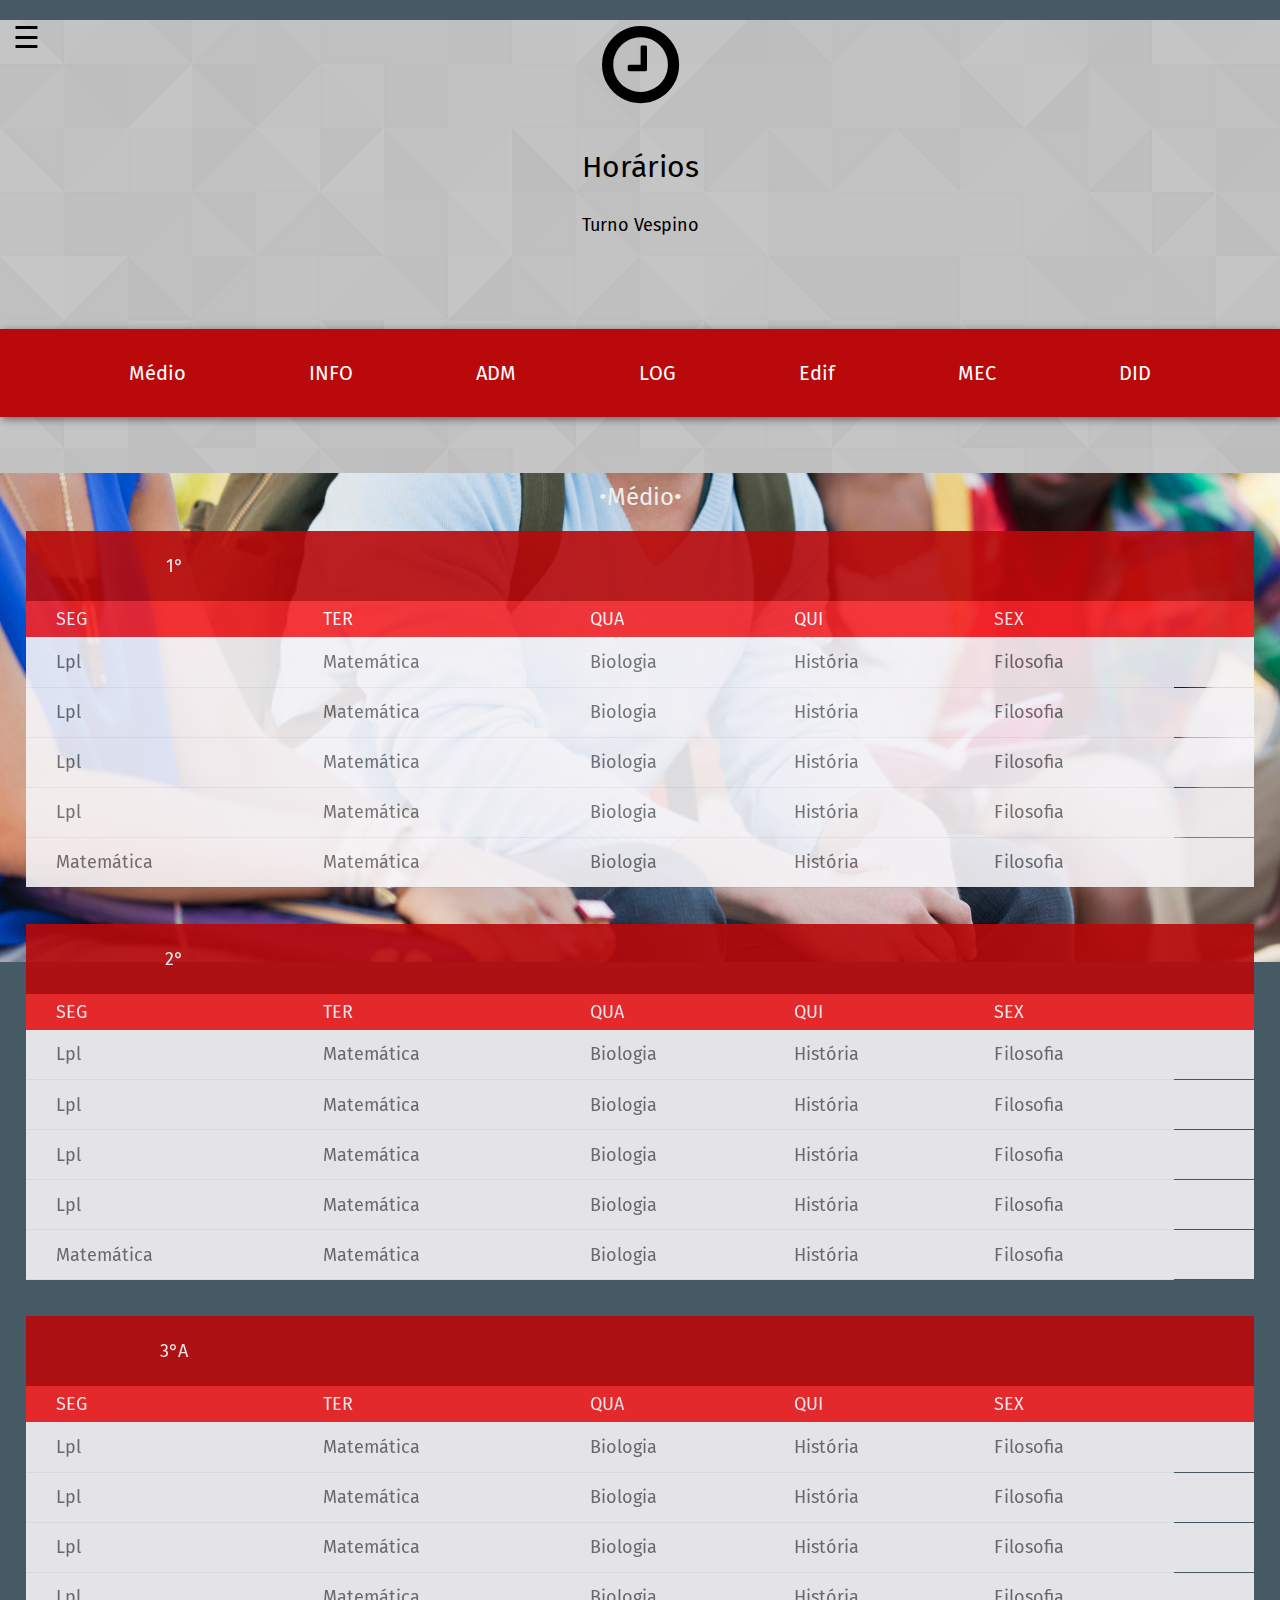
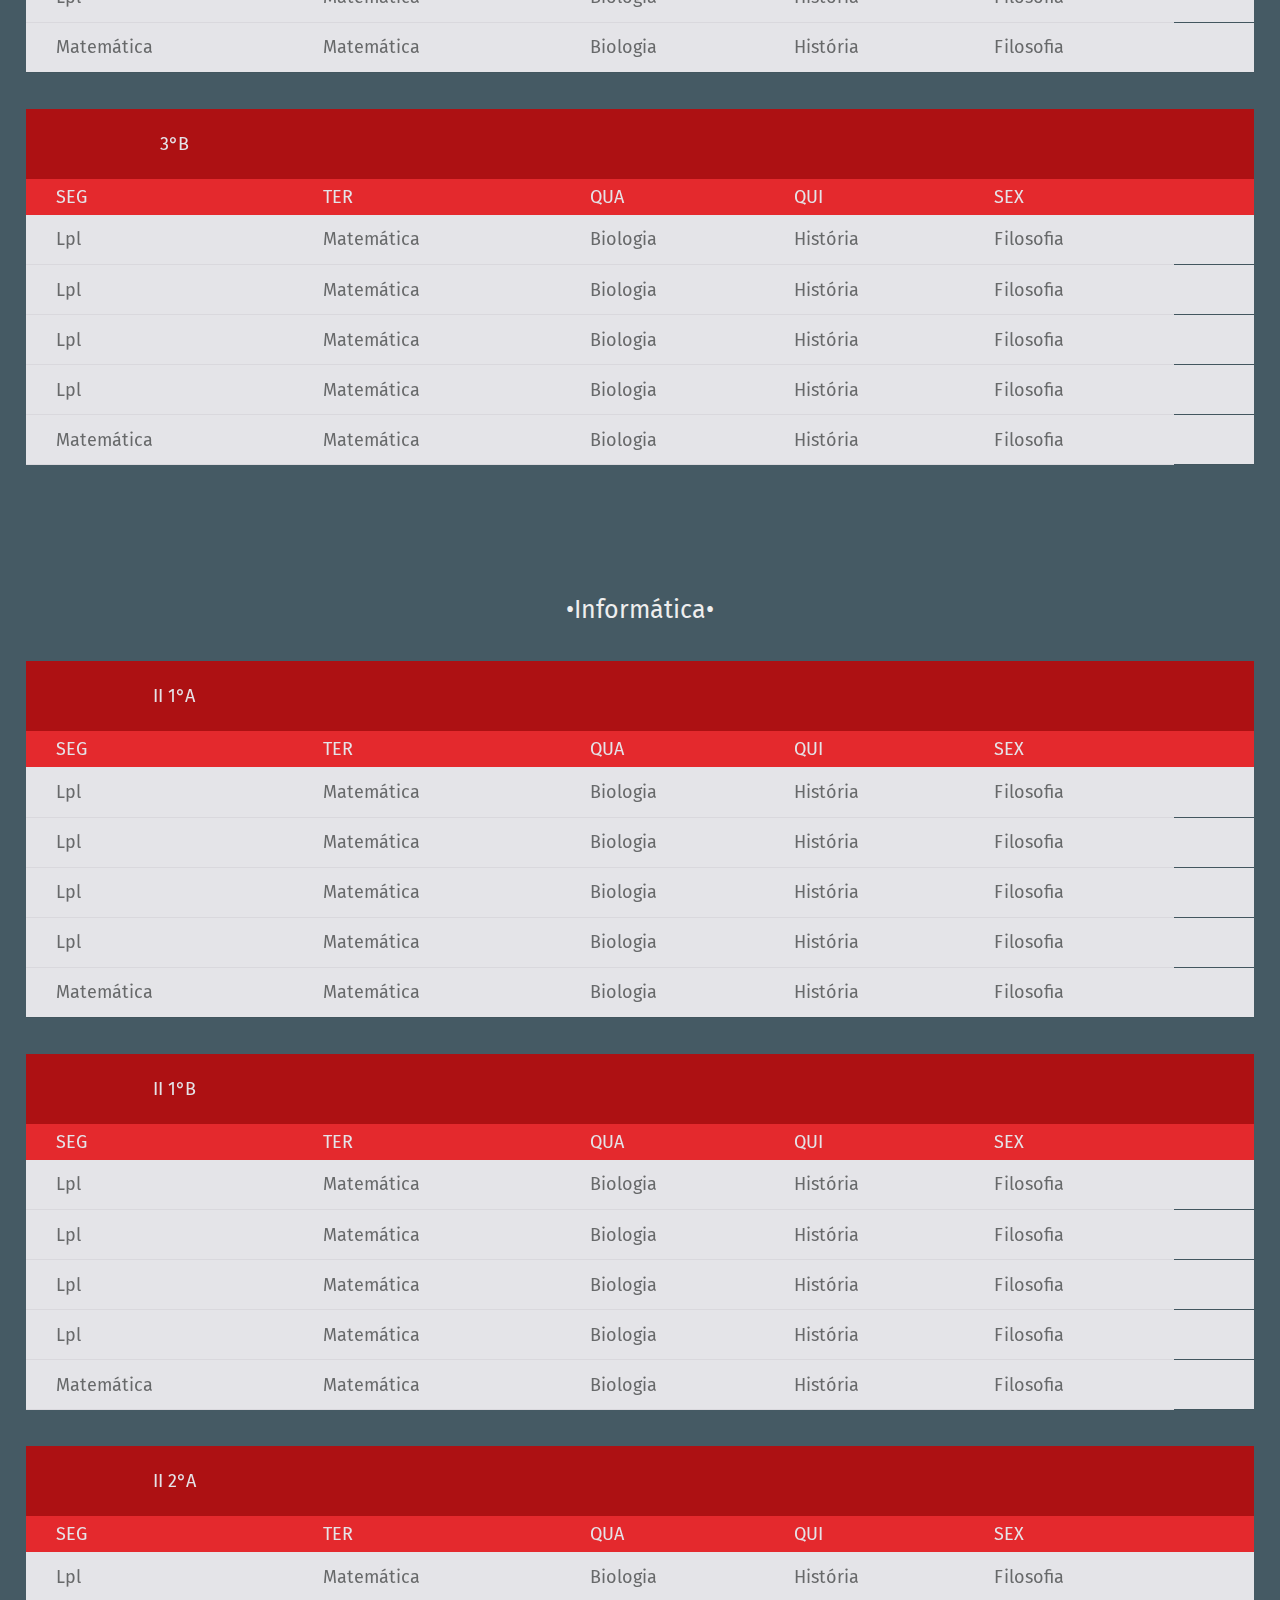
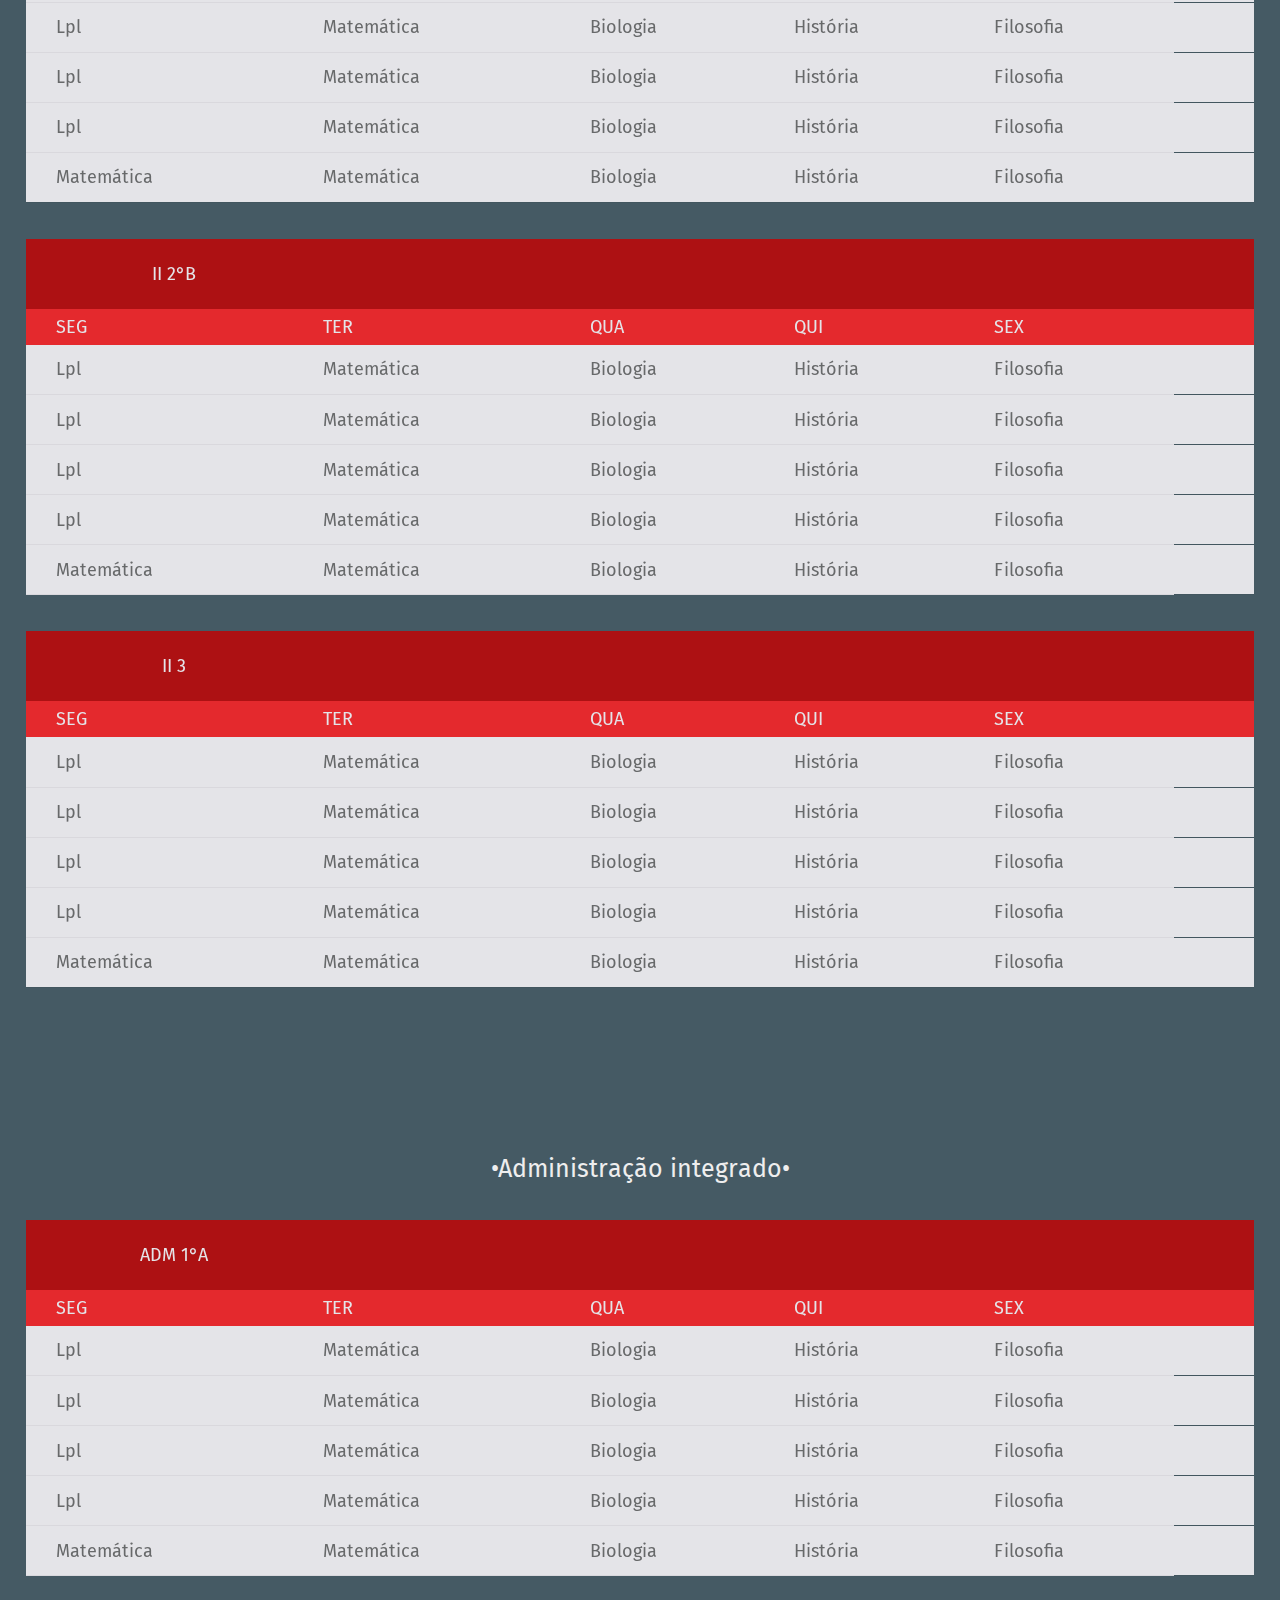
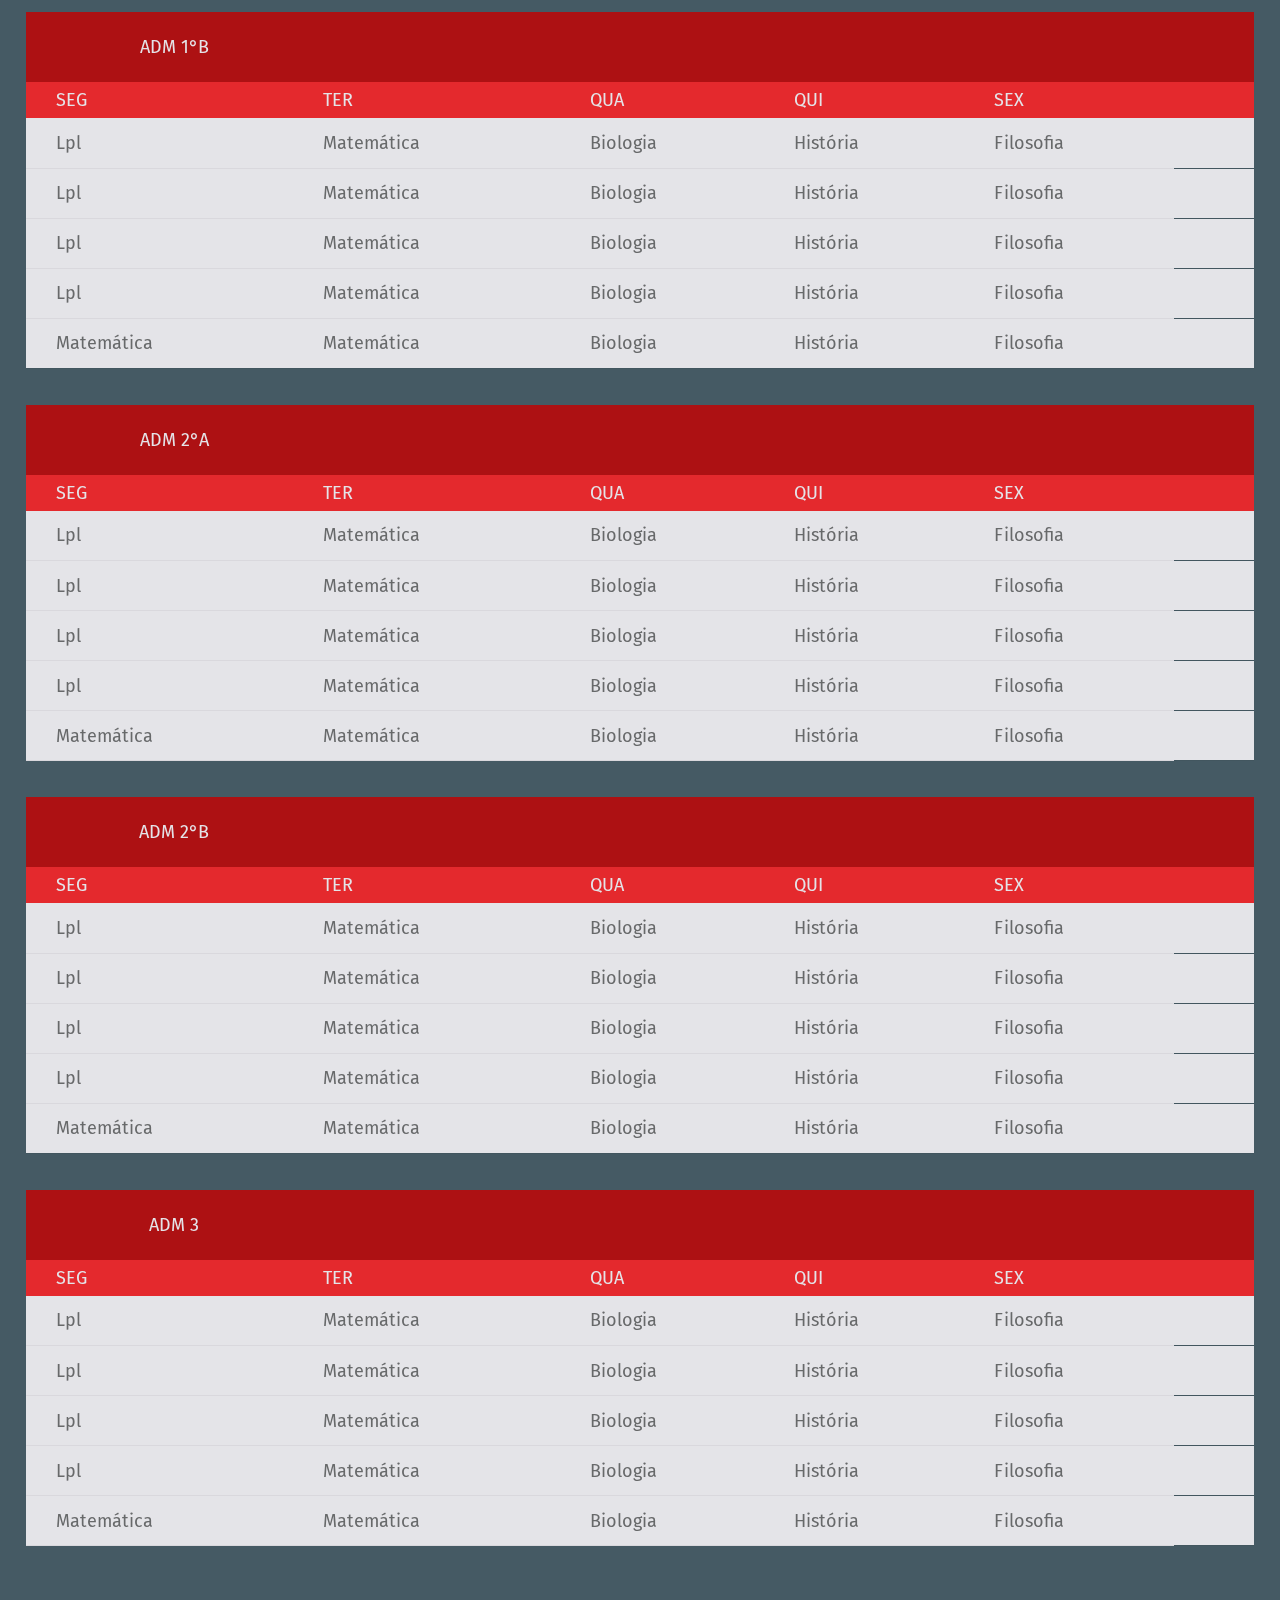
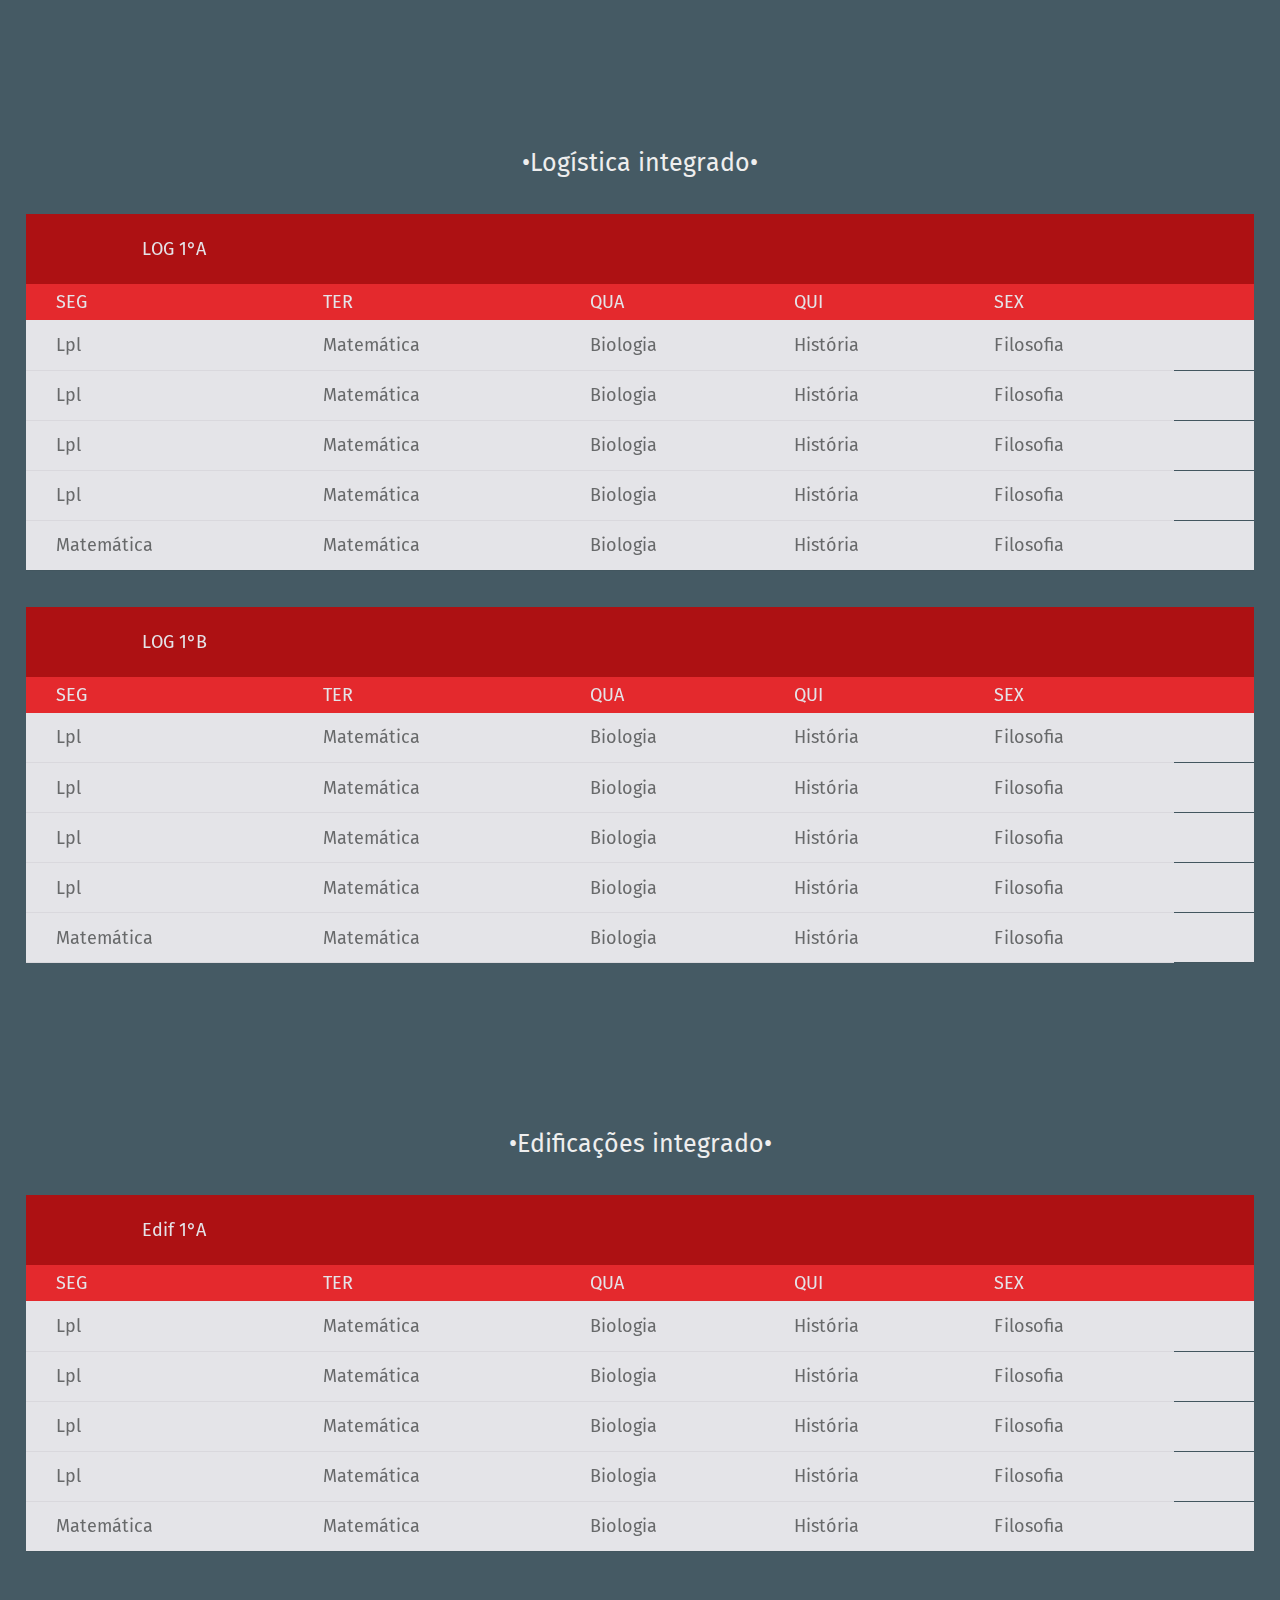
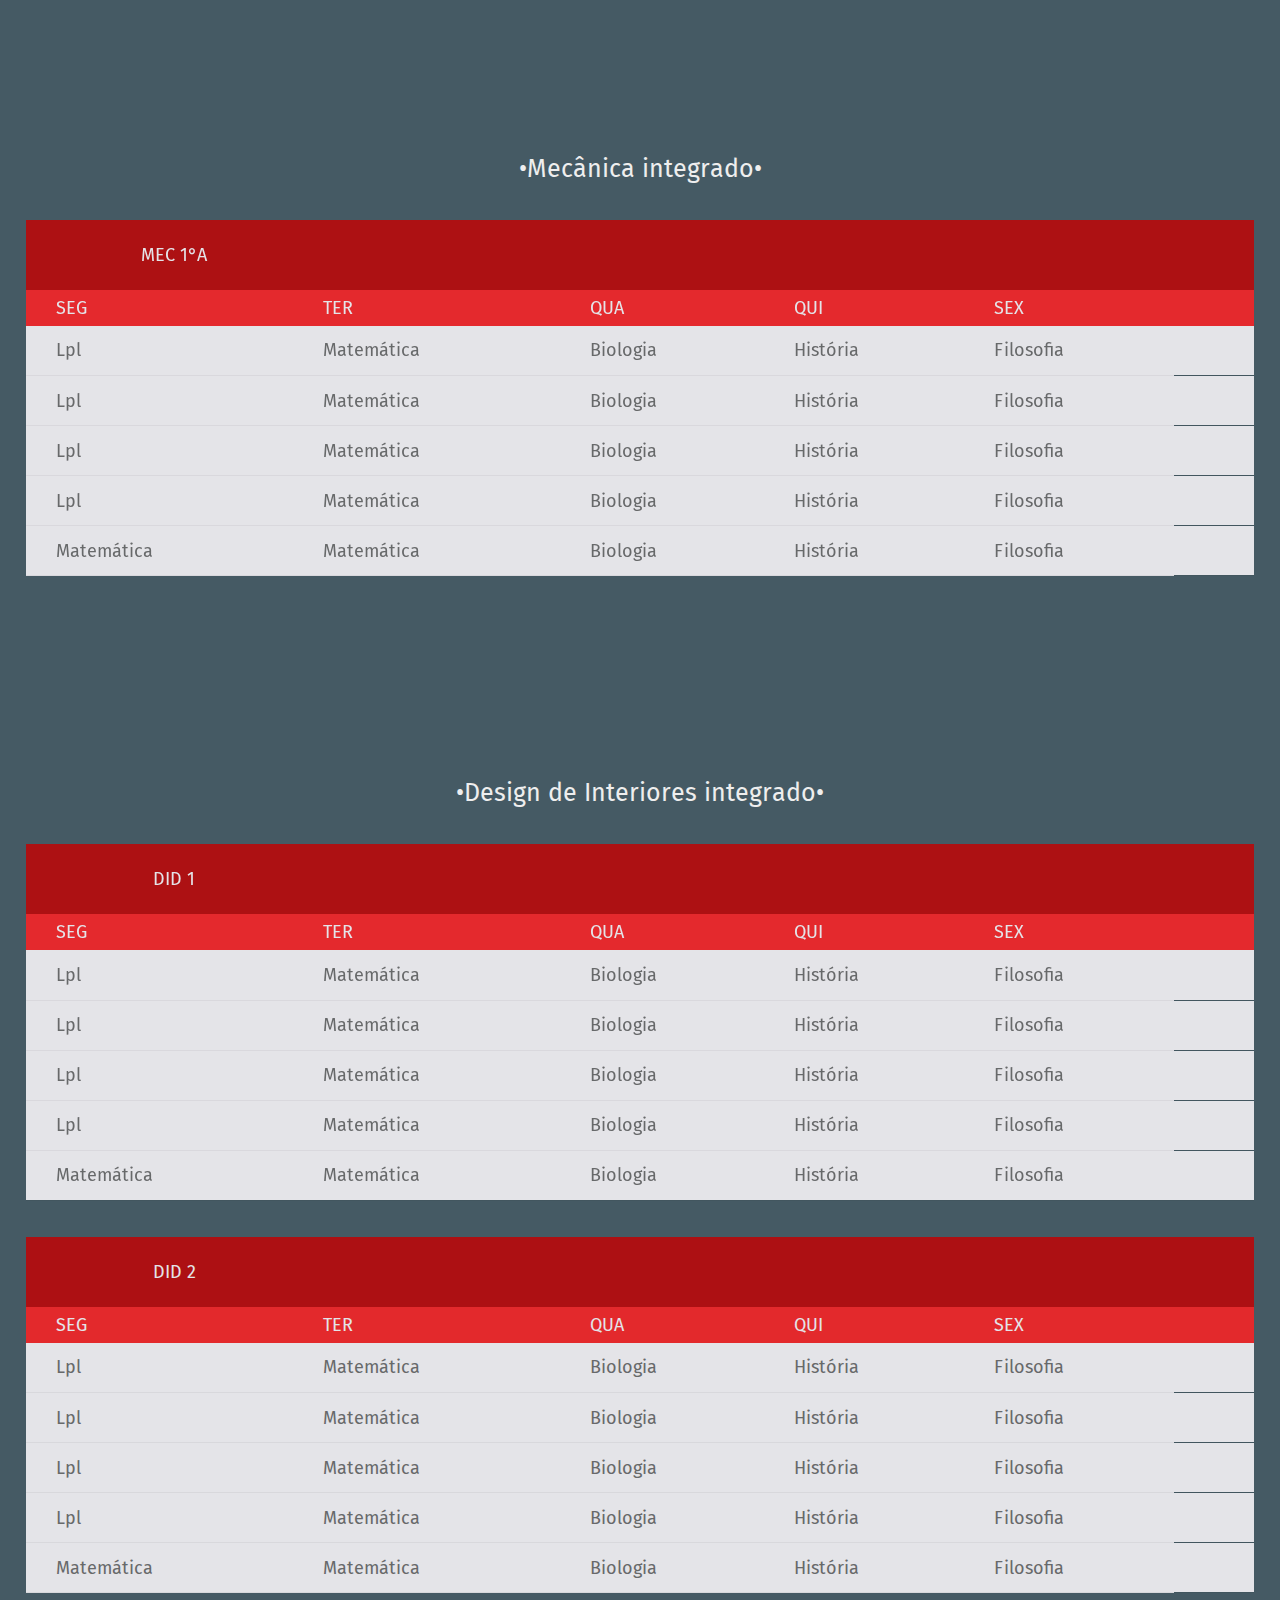
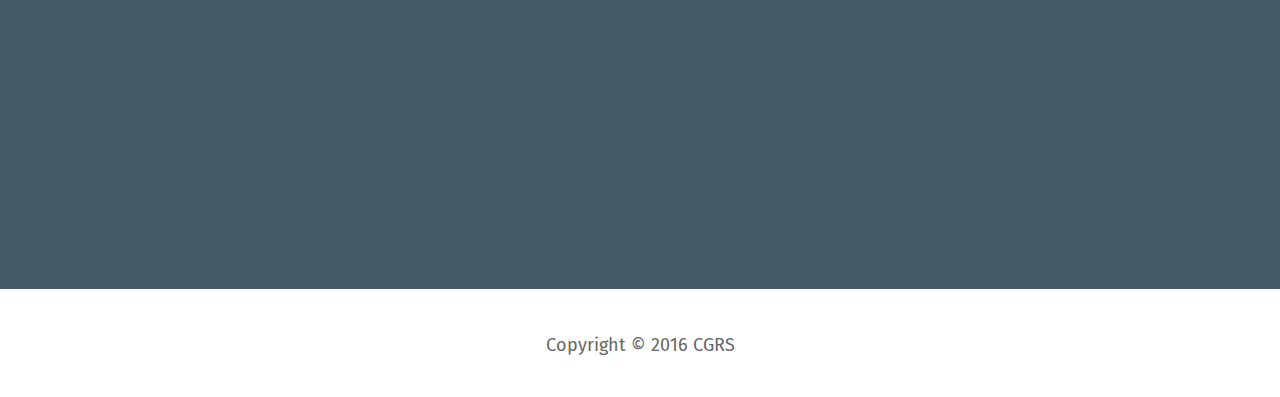
<file: templatemo_474_app_landing/horariov.html>
<!DOCTYPE html>
<!-- tem um fechamento </div> perdido por ai que era do <div id="main"> -->
<html lang="en" class="ie_11_scroll">
    <head>
        <meta charset="utf-8">
        <meta http-equiv="X-UA-Compatible" content="IE=edge">
        <meta name="viewport" content="hhhwidth=device-width, initial-scale=1">
        <title>Polivalente - PoliWALL Horários vespertino</title>
<!--

-->

        <!-- CSS -->
	
        <link rel="stylesheet" href="css/bootstrap.min.css">
        <link rel="stylesheet" href="css/font-awesome.min.css">
        <link rel="stylesheet" href="css/templatemo_style.css">
		
		<script src="js/loader.js"></script>
	
        <!-- Favicon and touch icons -->
        <link rel="shortcut icon" href="favicon.png" />
        <!--[if lt IE 9]>
          <script src="https://oss.maxcdn.com/html5shiv/3.7.2/html5shiv.min.js"></script>
          <script src="https://oss.maxcdn.com/respond/1.4.2/respond.min.js"></script>
        <![endif]-->
    </head>
    <body onload="hideloader()">
	<div id="loading"></div>

        <!-- Top menu -->
<div id="mySidenav" class="sidenav-guia">
  <a href="javascript:void(0)" class="closebtn" onclick="closeNav()">×</a>
  <a href="index.html"><i class="fa fa-home fa-fw" aria-hidden="true"></i>Home</a> <!-- fa-fw serve para dar um espaço entre o icone e o texto -->
  <a href="horariom.html"><i class="fa fa-history fa-fw" aria-hidden="true"></i>Matutino</a>  
  <a href="horariov.html"><i class="fa fa-history fa-fw" aria-hidden="true"></i>Vespertino</a>
  <a href="horarion.html"><i class="fa fa-history fa-fw" aria-hidden="true"></i>Noturno</a>
  
</div>






<!-- Horário Vespertino -->
 <section id =templatemo_guia>

<span style="font-size:30px;margin-left:1%;cursor:pointer; position:fixed;" onclick="openNav()"> ☰ </span><!-- Use any element to open the sidenav SUGESTÃO DE USAR HOVER ; coloquei position:fixed-->

  <div class="templatemo_guia_inner_wapper"></div>
                <div class="templatemo_guia_inner_wapper">
                    <h2 class="text-center"><i class="fa fa-clock-o fa-3x" aria-hidden="true"></i></h2>
                    <h2 class="text-center">Horários</h2>
                    <p class="text-center">
                        Turno Vespino
                    </p>
                    
                   <br>				
<div id="nav-3">
  <a class="scroll_effect top-down" href="#hm_medio">Médio</a>
  <a class="scroll_effect top-down" href="#hm_info">INFO</a>
  <a class="scroll_effect top-down" href="#hm_adm">ADM</a>
  <a class="scroll_effect top-down" href="#hm_log">LOG</a>
  <a class="scroll_effect top-down" href="#hm_edif">Edif</a>
  <a class="scroll_effect top-down" href="#hm_mec">MEC</a>
  <a class="scroll_effect top-down" href="#hm_di">DID</a>  
</div>
					<br>
				 
                <section id="hm_medio">
                
                    <h3>•Médio•</h3>
                    <!-- 1° -->
<table class="flatTable">
  <tr class="titleTr">
    <td class="titleTd">1°</td>
    <td colspan="6"></td>

  </tr>
  <tr class="headingTr">
    <td>SEG</td>
    <td>TER</td>
    <td>QUA</td>
    <td>QUI</td>
    <td>SEX</td>
    <td></td>
  </tr>
  
  <tr>
    <td>Lpl</td>
    <td>Matemática</td>
    <td>Biologia</td>
    <td>História</td>
    <td>Filosofia</td>
    <td class="controlTd">
 
    </td>
  </tr>
  
   <tr>
    <td>Lpl</td>
    <td>Matemática</td>
    <td>Biologia</td>
    <td>História</td>
    <td>Filosofia</td>
    <td class="controlTd">
 
    </td>
  </tr>
  
    <tr>
    <td>Lpl</td>
    <td>Matemática</td>
    <td>Biologia</td>
    <td>História</td>
    <td>Filosofia</td>
    <td class="controlTd">
 
    </td>
  </tr>
  
    <tr>
    <td>Lpl</td>
    <td>Matemática</td>
    <td>Biologia</td>
    <td>História</td>
    <td>Filosofia</td>
    <td class="controlTd">
 
    </td>
  </tr>
  
    <tr>
    <td>Matemática</td>
    <td>Matemática</td>
    <td>Biologia</td>
    <td>História</td>
    <td>Filosofia</td>
    <td class="controlTd">
 
    </td>
  </tr>

</table>
<br>
					<!-- 2° -->
<table class="flatTable">
  <tr class="titleTr">
    <td class="titleTd">2°</td>
    <td colspan="6"></td>

  </tr>
  <tr class="headingTr">
    <td>SEG</td>
    <td>TER</td>
    <td>QUA</td>
    <td>QUI</td>
    <td>SEX</td>
    <td></td>
  </tr>
  
  <tr>
    <td>Lpl</td>
    <td>Matemática</td>
    <td>Biologia</td>
    <td>História</td>
    <td>Filosofia</td>
    <td class="controlTd">
 
    </td>
  </tr>
  
   <tr>
    <td>Lpl</td>
    <td>Matemática</td>
    <td>Biologia</td>
    <td>História</td>
    <td>Filosofia</td>
    <td class="controlTd">
 
    </td>
  </tr>
  
    <tr>
    <td>Lpl</td>
    <td>Matemática</td>
    <td>Biologia</td>
    <td>História</td>
    <td>Filosofia</td>
    <td class="controlTd">
 
    </td>
  </tr>
  
    <tr>
    <td>Lpl</td>
    <td>Matemática</td>
    <td>Biologia</td>
    <td>História</td>
    <td>Filosofia</td>
    <td class="controlTd">
 
    </td>
  </tr>
  
    <tr>
    <td>Matemática</td>
    <td>Matemática</td>
    <td>Biologia</td>
    <td>História</td>
    <td>Filosofia</td>
    <td class="controlTd">
 
    </td>
  </tr>

</table>  
<br>   
			<!-- 3°A -->
<table class="flatTable">
  <tr class="titleTr">
    <td class="titleTd">3°A</td>
    <td colspan="6"></td>

  </tr>
  <tr class="headingTr">
    <td>SEG</td>
    <td>TER</td>
    <td>QUA</td>
    <td>QUI</td>
    <td>SEX</td>
    <td></td>
  </tr>
  
  <tr>
    <td>Lpl</td>
    <td>Matemática</td>
    <td>Biologia</td>
    <td>História</td>
    <td>Filosofia</td>
    <td class="controlTd">
 
    </td>
  </tr>
  
   <tr>
    <td>Lpl</td>
    <td>Matemática</td>
    <td>Biologia</td>
    <td>História</td>
    <td>Filosofia</td>
    <td class="controlTd">
 
    </td>
  </tr>
  
    <tr>
    <td>Lpl</td>
    <td>Matemática</td>
    <td>Biologia</td>
    <td>História</td>
    <td>Filosofia</td>
    <td class="controlTd">
 
    </td>
  </tr>
  
    <tr>
    <td>Lpl</td>
    <td>Matemática</td>
    <td>Biologia</td>
    <td>História</td>
    <td>Filosofia</td>
    <td class="controlTd">
 
    </td>
  </tr>
  
    <tr>
    <td>Matemática</td>
    <td>Matemática</td>
    <td>Biologia</td>
    <td>História</td>
    <td>Filosofia</td>
    <td class="controlTd">
 
    </td>
  </tr>

</table> 
<br>
			<!-- 3°B -->
<table class="flatTable">
  <tr class="titleTr">
    <td class="titleTd">3°B</td>
    <td colspan="6"></td>

  </tr>
  <tr class="headingTr">
    <td>SEG</td>
    <td>TER</td>
    <td>QUA</td>
    <td>QUI</td>
    <td>SEX</td>
    <td></td>
  </tr>
  
  <tr>
    <td>Lpl</td>
    <td>Matemática</td>
    <td>Biologia</td>
    <td>História</td>
    <td>Filosofia</td>
    <td class="controlTd">
 
    </td>
  </tr>
  
   <tr>
    <td>Lpl</td>
    <td>Matemática</td>
    <td>Biologia</td>
    <td>História</td>
    <td>Filosofia</td>
    <td class="controlTd">
 
    </td>
  </tr>
  
    <tr>
    <td>Lpl</td>
    <td>Matemática</td>
    <td>Biologia</td>
    <td>História</td>
    <td>Filosofia</td>
    <td class="controlTd">
 
    </td>
  </tr>
  
    <tr>
    <td>Lpl</td>
    <td>Matemática</td>
    <td>Biologia</td>
    <td>História</td>
    <td>Filosofia</td>
    <td class="controlTd">
 
    </td>
  </tr>
  
    <tr>
    <td>Matemática</td>
    <td>Matemática</td>
    <td>Biologia</td>
    <td>História</td>
    <td>Filosofia</td>
    <td class="controlTd">
 
    </td>
  </tr>

</table>                          
                
				</section>
                 
                 
				<section id="hm_info">
                
                    <div id="tt">•Informática•</div> <br>
                    <!-- II 1°A -->
<table class="flatTable">
  <tr class="titleTr">
    <td class="titleTd">II 1°A</td>
    <td colspan="6"></td>

  </tr>
  <tr class="headingTr">
    <td>SEG</td>
    <td>TER</td>
    <td>QUA</td>
    <td>QUI</td>
    <td>SEX</td>
    <td></td>
  </tr>
  
  <tr>
    <td>Lpl</td>
    <td>Matemática</td>
    <td>Biologia</td>
    <td>História</td>
    <td>Filosofia</td>
    <td class="controlTd">
 
    </td>
  </tr>
  
   <tr>
    <td>Lpl</td>
    <td>Matemática</td>
    <td>Biologia</td>
    <td>História</td>
    <td>Filosofia</td>
    <td class="controlTd">
 
    </td>
  </tr>
  
    <tr>
    <td>Lpl</td>
    <td>Matemática</td>
    <td>Biologia</td>
    <td>História</td>
    <td>Filosofia</td>
    <td class="controlTd">
 
    </td>
  </tr>
  
    <tr>
    <td>Lpl</td>
    <td>Matemática</td>
    <td>Biologia</td>
    <td>História</td>
    <td>Filosofia</td>
    <td class="controlTd">
 
    </td>
  </tr>
  
    <tr>
    <td>Matemática</td>
    <td>Matemática</td>
    <td>Biologia</td>
    <td>História</td>
    <td>Filosofia</td>
    <td class="controlTd">
 
    </td>
  </tr>

</table>
<br>
					
                    <!-- II 1°B -->
<table class="flatTable">
  <tr class="titleTr">
    <td class="titleTd">II 1°B</td>
    <td colspan="6"></td>

  </tr>
  <tr class="headingTr">
    <td>SEG</td>
    <td>TER</td>
    <td>QUA</td>
    <td>QUI</td>
    <td>SEX</td>
    <td></td>
  </tr>
  
  <tr>
    <td>Lpl</td>
    <td>Matemática</td>
    <td>Biologia</td>
    <td>História</td>
    <td>Filosofia</td>
    <td class="controlTd">
 
    </td>
  </tr>
  
   <tr>
    <td>Lpl</td>
    <td>Matemática</td>
    <td>Biologia</td>
    <td>História</td>
    <td>Filosofia</td>
    <td class="controlTd">
 
    </td>
  </tr>
  
    <tr>
    <td>Lpl</td>
    <td>Matemática</td>
    <td>Biologia</td>
    <td>História</td>
    <td>Filosofia</td>
    <td class="controlTd">
 
    </td>
  </tr>
  
    <tr>
    <td>Lpl</td>
    <td>Matemática</td>
    <td>Biologia</td>
    <td>História</td>
    <td>Filosofia</td>
    <td class="controlTd">
 
    </td>
  </tr>
  
    <tr>
    <td>Matemática</td>
    <td>Matemática</td>
    <td>Biologia</td>
    <td>História</td>
    <td>Filosofia</td>
    <td class="controlTd">
 
    </td>
  </tr>

</table>
<br>

                    <!-- II 2°A -->
<table class="flatTable">
  <tr class="titleTr">
    <td class="titleTd">II 2°A</td>
    <td colspan="6"></td>

  </tr>
  <tr class="headingTr">
    <td>SEG</td>
    <td>TER</td>
    <td>QUA</td>
    <td>QUI</td>
    <td>SEX</td>
    <td></td>
  </tr>
  
  <tr>
    <td>Lpl</td>
    <td>Matemática</td>
    <td>Biologia</td>
    <td>História</td>
    <td>Filosofia</td>
    <td class="controlTd">
 
    </td>
  </tr>
  
   <tr>
    <td>Lpl</td>
    <td>Matemática</td>
    <td>Biologia</td>
    <td>História</td>
    <td>Filosofia</td>
    <td class="controlTd">
 
    </td>
  </tr>
  
    <tr>
    <td>Lpl</td>
    <td>Matemática</td>
    <td>Biologia</td>
    <td>História</td>
    <td>Filosofia</td>
    <td class="controlTd">
 
    </td>
  </tr>
  
    <tr>
    <td>Lpl</td>
    <td>Matemática</td>
    <td>Biologia</td>
    <td>História</td>
    <td>Filosofia</td>
    <td class="controlTd">
 
    </td>
  </tr>
  
    <tr>
    <td>Matemática</td>
    <td>Matemática</td>
    <td>Biologia</td>
    <td>História</td>
    <td>Filosofia</td>
    <td class="controlTd">
 
    </td>
  </tr>

</table>
<br>

                    <!-- II 2°B -->
<table class="flatTable">
  <tr class="titleTr">
    <td class="titleTd">II 2°B</td>
    <td colspan="6"></td>

  </tr>
  <tr class="headingTr">
    <td>SEG</td>
    <td>TER</td>
    <td>QUA</td>
    <td>QUI</td>
    <td>SEX</td>
    <td></td>
  </tr>
  
  <tr>
    <td>Lpl</td>
    <td>Matemática</td>
    <td>Biologia</td>
    <td>História</td>
    <td>Filosofia</td>
    <td class="controlTd">
 
    </td>
  </tr>
  
   <tr>
    <td>Lpl</td>
    <td>Matemática</td>
    <td>Biologia</td>
    <td>História</td>
    <td>Filosofia</td>
    <td class="controlTd">
 
    </td>
  </tr>
  
    <tr>
    <td>Lpl</td>
    <td>Matemática</td>
    <td>Biologia</td>
    <td>História</td>
    <td>Filosofia</td>
    <td class="controlTd">
 
    </td>
  </tr>
  
    <tr>
    <td>Lpl</td>
    <td>Matemática</td>
    <td>Biologia</td>
    <td>História</td>
    <td>Filosofia</td>
    <td class="controlTd">
 
    </td>
  </tr>
  
    <tr>
    <td>Matemática</td>
    <td>Matemática</td>
    <td>Biologia</td>
    <td>História</td>
    <td>Filosofia</td>
    <td class="controlTd">
 
    </td>
  </tr>

</table>
<br>
					
					<!-- II 3 -->
<table class="flatTable">
  <tr class="titleTr">
    <td class="titleTd">II 3</td>
    <td colspan="6"></td>

  </tr>
  <tr class="headingTr">
    <td>SEG</td>
    <td>TER</td>
    <td>QUA</td>
    <td>QUI</td>
    <td>SEX</td>
    <td></td>
  </tr>
  
  <tr>
    <td>Lpl</td>
    <td>Matemática</td>
    <td>Biologia</td>
    <td>História</td>
    <td>Filosofia</td>
    <td class="controlTd">
 
    </td>
  </tr>
  
   <tr>
    <td>Lpl</td>
    <td>Matemática</td>
    <td>Biologia</td>
    <td>História</td>
    <td>Filosofia</td>
    <td class="controlTd">
 
    </td>
  </tr>
  
    <tr>
    <td>Lpl</td>
    <td>Matemática</td>
    <td>Biologia</td>
    <td>História</td>
    <td>Filosofia</td>
    <td class="controlTd">
 
    </td>
  </tr>
  
    <tr>
    <td>Lpl</td>
    <td>Matemática</td>
    <td>Biologia</td>
    <td>História</td>
    <td>Filosofia</td>
    <td class="controlTd">
 
    </td>
  </tr>
  
    <tr>
    <td>Matemática</td>
    <td>Matemática</td>
    <td>Biologia</td>
    <td>História</td>
    <td>Filosofia</td>
    <td class="controlTd">
 
    </td>
  </tr>

</table>


				</section>
				
                <br>
				<section id="hm_adm">
                
                    <div id="tt">•Administração integrado•</div>
                    <br>
                    <!-- ADM 1°A -->
<table class="flatTable">
  <tr class="titleTr">
    <td class="titleTd">ADM 1°A</td>
    <td colspan="6"></td>

  </tr>
  <tr class="headingTr">
    <td>SEG</td>
    <td>TER</td>
    <td>QUA</td>
    <td>QUI</td>
    <td>SEX</td>
    <td></td>
  </tr>
  
  <tr>
    <td>Lpl</td>
    <td>Matemática</td>
    <td>Biologia</td>
    <td>História</td>
    <td>Filosofia</td>
    <td class="controlTd">
 
    </td>
  </tr>
  
   <tr>
    <td>Lpl</td>
    <td>Matemática</td>
    <td>Biologia</td>
    <td>História</td>
    <td>Filosofia</td>
    <td class="controlTd">
 
    </td>
  </tr>
  
    <tr>
    <td>Lpl</td>
    <td>Matemática</td>
    <td>Biologia</td>
    <td>História</td>
    <td>Filosofia</td>
    <td class="controlTd">
 
    </td>
  </tr>
  
    <tr>
    <td>Lpl</td>
    <td>Matemática</td>
    <td>Biologia</td>
    <td>História</td>
    <td>Filosofia</td>
    <td class="controlTd">
 
    </td>
  </tr>
  
    <tr>
    <td>Matemática</td>
    <td>Matemática</td>
    <td>Biologia</td>
    <td>História</td>
    <td>Filosofia</td>
    <td class="controlTd">
 
    </td>
  </tr>

</table>
<br>

                    <!-- ADM 1°B -->
<table class="flatTable">
  <tr class="titleTr">
    <td class="titleTd">ADM 1°B</td>
    <td colspan="6"></td>

  </tr>
  <tr class="headingTr">
    <td>SEG</td>
    <td>TER</td>
    <td>QUA</td>
    <td>QUI</td>
    <td>SEX</td>
    <td></td>
  </tr>
  
  <tr>
    <td>Lpl</td>
    <td>Matemática</td>
    <td>Biologia</td>
    <td>História</td>
    <td>Filosofia</td>
    <td class="controlTd">
 
    </td>
  </tr>
  
   <tr>
    <td>Lpl</td>
    <td>Matemática</td>
    <td>Biologia</td>
    <td>História</td>
    <td>Filosofia</td>
    <td class="controlTd">
 
    </td>
  </tr>
  
    <tr>
    <td>Lpl</td>
    <td>Matemática</td>
    <td>Biologia</td>
    <td>História</td>
    <td>Filosofia</td>
    <td class="controlTd">
 
    </td>
  </tr>
  
    <tr>
    <td>Lpl</td>
    <td>Matemática</td>
    <td>Biologia</td>
    <td>História</td>
    <td>Filosofia</td>
    <td class="controlTd">
 
    </td>
  </tr>
  
    <tr>
    <td>Matemática</td>
    <td>Matemática</td>
    <td>Biologia</td>
    <td>História</td>
    <td>Filosofia</td>
    <td class="controlTd">
 
    </td>
  </tr>

</table>
<br>

                    <!-- ADM 2°A -->
<table class="flatTable">
  <tr class="titleTr">
    <td class="titleTd">ADM 2°A</td>
    <td colspan="6"></td>

  </tr>
  <tr class="headingTr">
    <td>SEG</td>
    <td>TER</td>
    <td>QUA</td>
    <td>QUI</td>
    <td>SEX</td>
    <td></td>
  </tr>
  
  <tr>
    <td>Lpl</td>
    <td>Matemática</td>
    <td>Biologia</td>
    <td>História</td>
    <td>Filosofia</td>
    <td class="controlTd">
 
    </td>
  </tr>
  
   <tr>
    <td>Lpl</td>
    <td>Matemática</td>
    <td>Biologia</td>
    <td>História</td>
    <td>Filosofia</td>
    <td class="controlTd">
 
    </td>
  </tr>
  
    <tr>
    <td>Lpl</td>
    <td>Matemática</td>
    <td>Biologia</td>
    <td>História</td>
    <td>Filosofia</td>
    <td class="controlTd">
 
    </td>
  </tr>
  
    <tr>
    <td>Lpl</td>
    <td>Matemática</td>
    <td>Biologia</td>
    <td>História</td>
    <td>Filosofia</td>
    <td class="controlTd">
 
    </td>
  </tr>
  
    <tr>
    <td>Matemática</td>
    <td>Matemática</td>
    <td>Biologia</td>
    <td>História</td>
    <td>Filosofia</td>
    <td class="controlTd">
 
    </td>
  </tr>

</table>
<br>

                    <!-- ADM 2°B -->
<table class="flatTable">
  <tr class="titleTr">
    <td class="titleTd">ADM 2°B</td>
    <td colspan="6"></td>

  </tr>
  <tr class="headingTr">
    <td>SEG</td>
    <td>TER</td>
    <td>QUA</td>
    <td>QUI</td>
    <td>SEX</td>
    <td></td>
  </tr>
  
  <tr>
    <td>Lpl</td>
    <td>Matemática</td>
    <td>Biologia</td>
    <td>História</td>
    <td>Filosofia</td>
    <td class="controlTd">
 
    </td>
  </tr>
  
   <tr>
    <td>Lpl</td>
    <td>Matemática</td>
    <td>Biologia</td>
    <td>História</td>
    <td>Filosofia</td>
    <td class="controlTd">
 
    </td>
  </tr>
  
    <tr>
    <td>Lpl</td>
    <td>Matemática</td>
    <td>Biologia</td>
    <td>História</td>
    <td>Filosofia</td>
    <td class="controlTd">
 
    </td>
  </tr>
  
    <tr>
    <td>Lpl</td>
    <td>Matemática</td>
    <td>Biologia</td>
    <td>História</td>
    <td>Filosofia</td>
    <td class="controlTd">
 
    </td>
  </tr>
  
    <tr>
    <td>Matemática</td>
    <td>Matemática</td>
    <td>Biologia</td>
    <td>História</td>
    <td>Filosofia</td>
    <td class="controlTd">
 
    </td>
  </tr>

</table>
<br>

                    <!-- ADM 3 -->
<table class="flatTable">
  <tr class="titleTr">
    <td class="titleTd">ADM 3</td>
    <td colspan="6"></td>

  </tr>
  <tr class="headingTr">
    <td>SEG</td>
    <td>TER</td>
    <td>QUA</td>
    <td>QUI</td>
    <td>SEX</td>
    <td></td>
  </tr>
  
  <tr>
    <td>Lpl</td>
    <td>Matemática</td>
    <td>Biologia</td>
    <td>História</td>
    <td>Filosofia</td>
    <td class="controlTd">
 
    </td>
  </tr>
  
   <tr>
    <td>Lpl</td>
    <td>Matemática</td>
    <td>Biologia</td>
    <td>História</td>
    <td>Filosofia</td>
    <td class="controlTd">
 
    </td>
  </tr>
  
    <tr>
    <td>Lpl</td>
    <td>Matemática</td>
    <td>Biologia</td>
    <td>História</td>
    <td>Filosofia</td>
    <td class="controlTd">
 
    </td>
  </tr>
  
    <tr>
    <td>Lpl</td>
    <td>Matemática</td>
    <td>Biologia</td>
    <td>História</td>
    <td>Filosofia</td>
    <td class="controlTd">
 
    </td>
  </tr>
  
    <tr>
    <td>Matemática</td>
    <td>Matemática</td>
    <td>Biologia</td>
    <td>História</td>
    <td>Filosofia</td>
    <td class="controlTd">
 
    </td>
  </tr>

</table>
<br>
                
				</section>
				
                
                <section id="hm_log">
                	<br>
                    <div id="tt">•Logística integrado•</div>
                    <br>
                    <!-- LOG 1°A -->
<table class="flatTable">
  <tr class="titleTr">
    <td class="titleTd">LOG 1°A</td>
    <td colspan="6"></td>

  </tr>
  <tr class="headingTr">
    <td>SEG</td>
    <td>TER</td>
    <td>QUA</td>
    <td>QUI</td>
    <td>SEX</td>
    <td></td>
  </tr>
  
  <tr>
    <td>Lpl</td>
    <td>Matemática</td>
    <td>Biologia</td>
    <td>História</td>
    <td>Filosofia</td>
    <td class="controlTd">
 
    </td>
  </tr>
  
   <tr>
    <td>Lpl</td>
    <td>Matemática</td>
    <td>Biologia</td>
    <td>História</td>
    <td>Filosofia</td>
    <td class="controlTd">
 
    </td>
  </tr>
  
    <tr>
    <td>Lpl</td>
    <td>Matemática</td>
    <td>Biologia</td>
    <td>História</td>
    <td>Filosofia</td>
    <td class="controlTd">
 
    </td>
  </tr>
  
    <tr>
    <td>Lpl</td>
    <td>Matemática</td>
    <td>Biologia</td>
    <td>História</td>
    <td>Filosofia</td>
    <td class="controlTd">
 
    </td>
  </tr>
  
    <tr>
    <td>Matemática</td>
    <td>Matemática</td>
    <td>Biologia</td>
    <td>História</td>
    <td>Filosofia</td>
    <td class="controlTd">
 
    </td>
  </tr>

</table>
<br>

                    <!-- LOG 1°B -->
<table class="flatTable">
  <tr class="titleTr">
    <td class="titleTd">LOG 1°B</td>
    <td colspan="6"></td>

  </tr>
  <tr class="headingTr">
    <td>SEG</td>
    <td>TER</td>
    <td>QUA</td>
    <td>QUI</td>
    <td>SEX</td>
    <td></td>
  </tr>
  
  <tr>
    <td>Lpl</td>
    <td>Matemática</td>
    <td>Biologia</td>
    <td>História</td>
    <td>Filosofia</td>
    <td class="controlTd">
 
    </td>
  </tr>
  
   <tr>
    <td>Lpl</td>
    <td>Matemática</td>
    <td>Biologia</td>
    <td>História</td>
    <td>Filosofia</td>
    <td class="controlTd">
 
    </td>
  </tr>
  
    <tr>
    <td>Lpl</td>
    <td>Matemática</td>
    <td>Biologia</td>
    <td>História</td>
    <td>Filosofia</td>
    <td class="controlTd">
 
    </td>
  </tr>
  
    <tr>
    <td>Lpl</td>
    <td>Matemática</td>
    <td>Biologia</td>
    <td>História</td>
    <td>Filosofia</td>
    <td class="controlTd">
 
    </td>
  </tr>
  
    <tr>
    <td>Matemática</td>
    <td>Matemática</td>
    <td>Biologia</td>
    <td>História</td>
    <td>Filosofia</td>
    <td class="controlTd">
 
    </td>
  </tr>

</table>
<br>


                
				</section>
                
                
                <section id="hm_edif">
                
                    <div id="tt">•Edificações integrado•</div>
                    <br>
                    <!-- Edif 1°A -->
<table class="flatTable">
  <tr class="titleTr">
    <td class="titleTd">Edif 1°A</td>
    <td colspan="6"></td>

  </tr>
  <tr class="headingTr">
    <td>SEG</td>
    <td>TER</td>
    <td>QUA</td>
    <td>QUI</td>
    <td>SEX</td>
    <td></td>
  </tr>
  
  <tr>
    <td>Lpl</td>
    <td>Matemática</td>
    <td>Biologia</td>
    <td>História</td>
    <td>Filosofia</td>
    <td class="controlTd">
 
    </td>
  </tr>
  
   <tr>
    <td>Lpl</td>
    <td>Matemática</td>
    <td>Biologia</td>
    <td>História</td>
    <td>Filosofia</td>
    <td class="controlTd">
 
    </td>
  </tr>
  
    <tr>
    <td>Lpl</td>
    <td>Matemática</td>
    <td>Biologia</td>
    <td>História</td>
    <td>Filosofia</td>
    <td class="controlTd">
 
    </td>
  </tr>
  
    <tr>
    <td>Lpl</td>
    <td>Matemática</td>
    <td>Biologia</td>
    <td>História</td>
    <td>Filosofia</td>
    <td class="controlTd">
 
    </td>
  </tr>
  
    <tr>
    <td>Matemática</td>
    <td>Matemática</td>
    <td>Biologia</td>
    <td>História</td>
    <td>Filosofia</td>
    <td class="controlTd">
 
    </td>
  </tr>

</table>
<br>
                
				</section>
                
                
                <section id="hm_mec">
                	<br>
                    <div id="tt">•Mecânica integrado•</div>
                	<br>
                    <!-- MEC 1°A -->
<table class="flatTable">
  <tr class="titleTr">
    <td class="titleTd">MEC 1°A</td>
    <td colspan="6"></td>

  </tr>
  <tr class="headingTr">
    <td>SEG</td>
    <td>TER</td>
    <td>QUA</td>
    <td>QUI</td>
    <td>SEX</td>
    <td></td>
  </tr>
  
  <tr>
    <td>Lpl</td>
    <td>Matemática</td>
    <td>Biologia</td>
    <td>História</td>
    <td>Filosofia</td>
    <td class="controlTd">
 
    </td>
  </tr>
  
   <tr>
    <td>Lpl</td>
    <td>Matemática</td>
    <td>Biologia</td>
    <td>História</td>
    <td>Filosofia</td>
    <td class="controlTd">
 
    </td>
  </tr>
  
    <tr>
    <td>Lpl</td>
    <td>Matemática</td>
    <td>Biologia</td>
    <td>História</td>
    <td>Filosofia</td>
    <td class="controlTd">
 
    </td>
  </tr>
  
    <tr>
    <td>Lpl</td>
    <td>Matemática</td>
    <td>Biologia</td>
    <td>História</td>
    <td>Filosofia</td>
    <td class="controlTd">
 
    </td>
  </tr>
  
    <tr>
    <td>Matemática</td>
    <td>Matemática</td>
    <td>Biologia</td>
    <td>História</td>
    <td>Filosofia</td>
    <td class="controlTd">
 
    </td>
  </tr>

</table>
<br>
				</section>
                
                
                <section id="hm_di">
                	<br>
                    <div id="tt">•Design de Interiores integrado•</div>
                	<br>
                    <!-- DID 1 -->
<table class="flatTable">
  <tr class="titleTr">
    <td class="titleTd">DID 1</td>
    <td colspan="6"></td>

  </tr>
  <tr class="headingTr">
    <td>SEG</td>
    <td>TER</td>
    <td>QUA</td>
    <td>QUI</td>
    <td>SEX</td>
    <td></td>
  </tr>
  
  <tr>
    <td>Lpl</td>
    <td>Matemática</td>
    <td>Biologia</td>
    <td>História</td>
    <td>Filosofia</td>
    <td class="controlTd">
 
    </td>
  </tr>
  
   <tr>
    <td>Lpl</td>
    <td>Matemática</td>
    <td>Biologia</td>
    <td>História</td>
    <td>Filosofia</td>
    <td class="controlTd">
 
    </td>
  </tr>
  
    <tr>
    <td>Lpl</td>
    <td>Matemática</td>
    <td>Biologia</td>
    <td>História</td>
    <td>Filosofia</td>
    <td class="controlTd">
 
    </td>
  </tr>
  
    <tr>
    <td>Lpl</td>
    <td>Matemática</td>
    <td>Biologia</td>
    <td>História</td>
    <td>Filosofia</td>
    <td class="controlTd">
 
    </td>
  </tr>
  
    <tr>
    <td>Matemática</td>
    <td>Matemática</td>
    <td>Biologia</td>
    <td>História</td>
    <td>Filosofia</td>
    <td class="controlTd">
 
    </td>
  </tr>

</table>
<br>

                    <!-- DID 2 -->
<table class="flatTable">
  <tr class="titleTr">
    <td class="titleTd">DID 2</td>
    <td colspan="6"></td>

  </tr>
  <tr class="headingTr">
    <td>SEG</td>
    <td>TER</td>
    <td>QUA</td>
    <td>QUI</td>
    <td>SEX</td>
    <td></td>
  </tr>
  
  <tr>
    <td>Lpl</td>
    <td>Matemática</td>
    <td>Biologia</td>
    <td>História</td>
    <td>Filosofia</td>
    <td class="controlTd">
 
    </td>
  </tr>
  
   <tr>
    <td>Lpl</td>
    <td>Matemática</td>
    <td>Biologia</td>
    <td>História</td>
    <td>Filosofia</td>
    <td class="controlTd">
 
    </td>
  </tr>
  
    <tr>
    <td>Lpl</td>
    <td>Matemática</td>
    <td>Biologia</td>
    <td>História</td>
    <td>Filosofia</td>
    <td class="controlTd">
 
    </td>
  </tr>
  
    <tr>
    <td>Lpl</td>
    <td>Matemática</td>
    <td>Biologia</td>
    <td>História</td>
    <td>Filosofia</td>
    <td class="controlTd">
 
    </td>
  </tr>
  
    <tr>
    <td>Matemática</td>
    <td>Matemática</td>
    <td>Biologia</td>
    <td>História</td>
    <td>Filosofia</td>
    <td class="controlTd">
 
    </td>
  </tr>

</table>
<br>
				</section>
                
                
                
                
                </div>
      
                </div>
            </div>
</section>

				  
                </div>
      
                </div>
            </div>
</section>

        <!-- Footer -->
        <footer>
            <div class="container">
                <div class="row">
                    <div class="col-xs-12 footer-copyright">
                        <p>Copyright &copy; 2016 CGRS</p>
                    </div>
                </div>
            </div>
        </footer>
        <!-- require plugins -->
        <script src="js/jquery.min.js"></script>
        <script src="js/jquery-ui.min.js"></script>
        <script src="js/bootstrap.min.js"></script>
        <script src="js/jquery.parallax.js"></script>
        <!-- template mo config script -->
        <script src="js/templatemo_scripts.js"></script>

         
</div>

        
    </body>
</html>
</file>
<file: templatemo_474_app_landing/css/templatemo_style.css>
/* Polibook css
/*  !! linha 407*/
*/
*/ test
\*
/* The side navigation menu */
body {
    font-family: "Lato", sans-serif;
    transition: background-color .5s;
	
}

.sidenav {
    height: 100%;
    width: 0;
    position: fixed;
    z-index: 1;
    top: 0;
    left: 0;
    background-color: #111;
    overflow-x: hidden;
    transition: 0.5s;
    padding-top: 60px;
}

.sidenav a {
    padding: 8px 8px 8px 32px;
    text-decoration: none;
    font-size: 25px;
    color: #818181;
    display: block;
    transition: 0.3s;
	
}

.sidenav a:hover, .offcanvas a:focus{
    color: #0d0d0d;
	
}

.closebtn {
    position: absolute;
    top: 0;
    right: 25px;
    font-size: 36px !important;
    margin-left: 50px;
}


/*#menuzinho{
	position:absolute;
	} */

#main {
    transition: margin-left .5s;
   
}

@media screen and (max-height: 450px) {
  .sidenav {padding-top: 15px;}
  .sidenav a {font-size: 18px;}
}
*/

@font-face {
    font-family: 'Fira Sans';
    src: url('../fonts/FiraSans-Light.eot');
    src: local('Fira Sans Light'),
         url('../fonts/FiraSans-Light.eot') format('embedded-opentype'),
         url('../fonts/FiraSans-Light.woff') format('woff'),
         url('../fonts/FiraSans-Light.ttf') format('truetype');
    font-weight: 300;
    font-style: normal;
}
@font-face {
    font-family: 'Fira Sans';
    src: url('../fonts/FiraSans-Regular.eot');
    src: local('Fira Sans Regular'),
         url('../fonts/FiraSans-Regular.eot') format('embedded-opentype'),
         url('../fonts/FiraSans-Regular.woff') format('woff'),
         url('../fonts/FiraSans-Regular.ttf') format('truetype');
    font-weight: 400;
    font-style: normal;

}
@font-face {
    font-family: 'Fira Sans';
    src: url('../fonts/FiraSans-Bold.eot');
    src: local('Fira Sans Bold'),
         url('../fonts/FiraSans-Bold.eot') format('embedded-opentype'),
         url('../fonts/FiraSans-Bold.woff') format('woff'),
         url('../fonts/FiraSans-Bold.ttf') format('truetype');
    font-weight: 700;
    font-style: normal;
}
html {
    overflow: hidden;
}
body {
    background: #455a64;
    overflow: auto;
    height: 100vh;
}
/***** Typography *****/
body, p, a, th, td, li, dl, .form-control { font: normal normal 300 18px/2em 'Fira Sans';}
b, strong, dt { font-weight: 400;}
h1, h2, h3, h4, h5, h6 { line-height: 2em;}
/***** Material Shadow *****/
.shadow-top-down {
    box-shadow: 0px 8px 8px -4px rgba(0,0,0,0.75);
    transition: all .5s;
}
.shadow-top-down:hover { box-shadow: 0px 0px 8px 0px rgba(0,0,0,0.25);}
/***** Material Form Elements *****/
form {
    max-width: 500px;
    margin: 0 auto;
    margin-top: 30px;
}
form .form-group { margin-top: 30px;}
form input.form-control,
form button.form-control,
form textarea.form-control ,
form select.form-control {
    border: 0px;
    background-color: transparent;
    border-bottom: 3px solid #233842;
    border-radius: 0px;
    height: 45px;
}
form input.form-control:focus,
form button.form-control:focus,
form textarea.form-control:focus {
    border-bottom-color: #c0c0c0;
    box-shadow: none;
}
form button.form-control {
    background-color: #275267;
    transition: .5s;
}
form button.form-control[type=reset] { background-color: transparent;}
form button.form-control:hover,
form button.form-control:focus {
    border-bottom-color: #275267;
    background-color: #1c2d35;
}
form textarea.form-control { min-height: 120px;}
form .input-group-addon { 
    border: 0px;
    background-color: transparent;
    border-bottom: 3px solid #233842;
    vertical-align: top;
    border-radius: 0;
    color: white;
}
form .input-group-addon i { padding-top: 10px;color: #000;}
form .checkbox input[type=checkbox] { margin-top: 12px;}
/***** Images Padding Config *****/
.img-rounded { border-radius: 4px;}
.img-n-pargaraph .pull-right {
    padding: 0;
    margin: 10px 0 15px 15px;
}
.img-n-pargaraph .pull-left {
    padding: 0;
    margin: 10px 15px 15px 0;
}
/***** Template Header *****/
header.template_header h1 {
    font: normal normal 200 50px/150px 'Fira Sans', sans-serif;
    text-align: center;
    margin-top: 50px;
    color: #fff;
}
header.template_header h1 span {
    position: relative; 
    top: -15px;
}


/***** Home *****/
#template_teste{
}
#templatemo_home {
    background: #154558 url(../images/jumbo_background.png) fixed;
    /*background:  url(../images/.jpg) fixed;*/
    background-size: cover;
    min-height: 100vh;
    padding-bottom: 130px;
    color: #fff;
}
#templatemo_home .templatemo_home_inner_wapper {
    width: 100%;
    max-width: 500px;
    margin: 0 auto;
}
#templatemo_home h1 {
    margin-top: 20vh;
    font: normal normal 400 70px/80px 'Fira Sans', sans-serif;
}
#templatemo_home h2 {
    font: normal normal 100 36px/40px 'Fira Sans', sans-serif;
}
#templatemo_home p {
    margin: 50px 0 50px 0;
    font: normal normal 100 18px/40px 'Fira Sans', sans-serif;
}
#templatemo_home p a {
    background-color: rgba(255,255,255,.6);
    border-bottom: 1px dotted #000;
    text-decoration: none;
    padding: 5px;
    color: #000;
}
#templatemo_home p a:hover {
    background-color: rgba(255,255,255,.75);
    border-bottom: 0px dotted #000;
}
#templatemo_home a.btn_wapper {
    margin-bottom: 150px;
}
#templatemo_home a.btn {
    font: normal normal 300 18px/60px 'Fira Sans', sans-serif;
    margin-bottom: 30px;
    border-radius: 0px;
    background: #fff;
    height: 63px;
    color: #000;
    padding: 0;
}
/***** Features *****/
#templatemo_features {
    background: #455a64 url(../images/pattern_bg.png) fixed;
    padding-bottom: 130px;
}
#templatemo_features p {
    padding-bottom: 30px;
    text-align: center;
}
#templatemo_features .feature-box {
    transition: all .5s;
    background: transparent;
    padding: 40px 0 40px 0;
    margin-bottom: 0px;
    margin-top: 0px;
}
#templatemo_features .feature-box:hover {
    padding: 0;
    color: #fff;
}
#templatemo_features .feature-box .feature-box-inner {
    box-shadow: inset 0px 0px 0 10px #cecece;
    border-bottom: 10px solid #cecece;
    border-top: 10px solid #cecece;
    transition: all .5s;
    background: #fff;
    padding: 20px;
    margin: auto;
}
#templatemo_features .feature-box:hover .feature-box-inner {
    box-shadow: inset 0px 0px 0px 0px #cecece;
    border-bottom: 10px solid #B9090B;
    border-top: 10px solid #B9090B;
    padding: 60px 20px 60px 20px;
    background: #F2F2F2;
}
#templatemo_features .feature-box p {
    max-width: 250px;
    min-height: 260px;
    line-height: 32px;
    padding-top: 30px;
    font-size: 18px;
    margin: auto;
	color:#000000
}
#templatemo_features .feature-box .feature-box-icon {
    border-radius: 0px;
    text-align: center;
    padding-top: 50px;
    font-size: 56px;
    color:#B9090B;
}
/***** Download *****/
#templatemo_download { 
    background: url(../images/download_background.png) fixed;
}
#templatemo_download h2 {
    font: normal normal 100 100px/150px 'Fira Sans', sans-serif;
    text-align: center;
    color: #fff;
}
#templatemo_download p {
    text-align: center;
    color: #fff;
}
#templatemo_download a {
    margin: 50px auto 100px auto;
    display: block;
    width: 260px;
}
#templatemo_download .templatemo_download_text_wapper {
    width: 100%;
    max-width: 550px;
    margin: auto;
}
/***** Element *****/
#templatemo_element .container {
    background-color: #fff;
    margin-top: 40px;
    margin-bottom: 80px;
    padding-bottom: 40px;
    border-radius: 5px;
}
#templatemo_element header h1 { color: #000;}
#templatemo_element #element-icon-wapper {
    overflow: hidden;
    border-radius: 5px;
}
#templatemo_element #element-icon-wapper > div {
    background-color: rgba(0,0,0,.05);
    padding-bottom: 5px;
    padding-top: 5px;
    text-align: center;
    line-height: 40px;
    font-size: 25px;
}
#templatemo_element #element-icon-wapper > div:hover {
    transition: .5s;
    background-color: rgba(0,0,0,.2);
}
#templatemo_element #element-icon-wapper a { color: #000;}
#templatemo_element #img-grid-wapper > div { padding: 5px;}
/***** Contact *****/
#templatemo_contact {
    background: #455a64 url(../images/pattern_bg.png) fixed;
    color: #fff;
}
#templatemo_contact header h1 { color: #fff;}
#templatemo_contact p, #templatemo_contact a  {
    line-height: 2.5em;
    color: #fff;
}
#templatemo_contact form .form-group { margin-top: 30px;}
#templatemo_contact form input.form-control{ border-bottom: 3px solid #fff;color: #fff;}
#templatemo_contact form textarea.form-control,
#templatemo_contact form select.form-control { border-bottom: 3px solid #fff;color: #fff;}
#templatemo_contact form input.form-control:focus,
#templatemo_contact form button.form-control:focus,
#templatemo_contact form textarea.form-control:focus { border-bottom-color: #B9090B;} 
#templatemo_contact form textarea.form-control { min-height: 120px;}
#templatemo_contact form .input-group-addon { border-bottom: 3px solid #fff;}
#templatemo_contact form .input-group-addon i { color: #fff;}
#templatemo_contact form button.form-control {border-bottom-color:#B9090B; background-color: #B9090B; color: #fff;}

#templatemo_contact .social {
    margin: 0px auto 40px auto;
    text-align: center;
    max-width: 500px;
    width: 100%;
}
#templatemo_contact .social li {
    margin-left: 0;
    width: 25%;
}
#templatemo_contact .social a {
    margin: 50px auto 4px auto;
    background-color: #fff;
    border-radius: 50px;
    padding-top: 15px;
    font-size: 40px;
    line-height: 40px;
    transition: .5s;
    display: block;
    height: 70px;
    color: #fff;
    width: 70px;
}
#templatemo_contact .social a:hover {
    transform: rotate(360deg);
    color: #223741;
}
#templatemo_contact .social .social-facebook { background: #4a6fb5;}
#templatemo_contact .social .social-twitter { background: #28a9e0;}
#templatemo_contact .social .social-youtube { background: #f86d70;}
#templatemo_contact .social .social-instagram { background: #cab9a9;}
/***** Footer *****/
footer {
    padding: 20px 0 16px 0;
    text-align: center;
    background: #fff;
}
.footer-copyright p {
    margin:20px auto 20px auto;
    text-align: center;
    line-height: 32px;
    color: #666;
}
.footer-copyright a { 
    border-bottom: 1px dotted #fff;
    color: #666;
}
.footer-copyright a:hover {
    color: #000;
    border: 0;
}
@media (min-width: 992px) and (max-width: 1199px) {
    .show-menu {right: 50px;}  /*<!--position FIXED -->   •Fui eu que fiz isso aqui?*/
    nav.main-menu {right: 50px;}
}
@media (max-width: 991px) {
    .show-menu {right: 30px; }
    nav.main-menu {right: 30px;}
}
@media (max-width: 767px) {
    #templatemo_download h2 {font-size: 70px;}
    #templatemo_home h2 {font-size: 26px;}
}
@media (max-width: 400px) {
    nav.main-menu {right: 10px;}
    .show-menu {right: 10px;}
    #templatemo_contact .social a {
        padding: 18px;
        font-size: 25px;
        line-height: 20px;
        height: 60px;
        width: 60px;
    }
}

/* ==========================================================================
   Loading Spin on index 
   ========================================================================== */
#loading{
	width: 50px;
	height: 50px;
	border: 5px solid #ccc;
	border-top-color: #ff6a00;
	border-radius: 100%;
	
	/*to center*/
	z-index: 2;
	position: fixed;
	left: 0;
	right: 0;
	top: 0;
	bottom: 0;
	margin: auto;
	
	/*round and round*/
	animation: round 2s linear infinite;
}
@keyframes round{
	from{transform: rotate(0deg)}
	to{transform: rotate(360deg)}
}



/***** 	Guia/Feed/Caléndario/Hórarios.html	 *****/
.sidenav-guia {
    height: 100%;
    width: 0;
    position: fixed;
    z-index: 1;
    top: 0;
    left: 0;
    background-color: #111;
    overflow-x: hidden;
    transition: 0.5s;
    padding-top: 60px;
}

.sidenav-guia a {
    padding: 8px 8px 8px 32px;
    text-decoration: none;
    font-size: 25px;
    color: #818181;
    display: block;
    transition: 0.3s;
	
}

.sidenav-guia a:hover, .offcanvas a:focus{
    color: #f1f1f1;
	
}

#templatemo_guia {
    background: url(../images/pattern_bg4.png) fixed;	
    /*background:  url(../images/.jpg) fixed;*/
    background-size: cover;
    min-height: 100vh;
    padding-bottom: 130px;
    color: #000000;
	
}

	p.text-myway{
		text-align:left;
	}
	
#templatemo_guia .templatemo_guia_myway {
    width: 100%;
    max-width: 1000px;
    margin: 0 auto;
}

#templatemo_guia h10 {
   font:bold  18px 'Fira Sans', sans-serif;
    
}


/* ==========================================================================
   Horarios
   ========================================================================== */
#listforbutton ul {
	list-style:none;
	
}

#listforbutton ul li {	display: inline-flex;}


   
@import url(http://fonts.googleapis.com/css?family=Nunito:300);


.buttonturnos
{
  text-decoration: none;
  text-align: center;
  font-family: "Nunito", sans-serif; font-size: 24px; 
  text-transform: uppercase;
  letter-spacing: 2px;
  text-align: center;
  color: #b9090b;

  font-size: 24px;
  font-family: "Nunito", sans-serif;
  font-weight: 300;
  
  margin: 5em auto;
  
  position: static; 
  top:0; right:0; bottom:0; left:0;
  
  padding: 20px 0;
  width: 220px;
  height:30px;

  background: #b9090b; /*Cor background*/
  border: 1px solid #b9090b; /*Cor borda*/
  color: #FFF; /*Cor letra */
  overflow: hidden;
  
  transition: all 0.5s;
}

.buttonturnos:hover, .buttonturnos:active 
{
  text-decoration: none;
  color: #b9090b;
  border-color: #b9090b;
  background: #FFF;
}

.buttonturnos span 
{
  display: inline-block;
  position: relative;
  padding-right: 0;
  
  transition: padding-right 0.5s;
}

.buttonturnos span:after 
{
  content: ' ';  
  position: absolute;
  top: 0;
  right: -18px;
  opacity: 0;
  width: 10px;
  height: 10px;
  margin-top: -10px;

  background: rgba(0, 0, 0, 0);
  border: 3px solid #FFF;
  border-top: none;
  border-right: none;

  transition: opacity 0.5s, top 0.5s, right 0.5s;
  transform: rotate(-45deg);
}

.buttonturnos:hover span, .buttonturnos:active span 
{
  padding-right: 30px;
}

.buttonturnos:hover span:after, .buttonturnos:active span:after 
{
  transition: opacity 0.5s, top 0.5s, right 0.5s;
  opacity: 1;
  border-color: #b9090b;
  right: 0;
  top: 50%;
}
   
   
/*	Horarios turnos	*/

@sR: #B9090B;  /*Cor do titulo da tabela*/
@sRLight: #B9090B + #222;  /*cor da barra da semana */

@darkGrey:#6b6b6b; /*cor das letras das matérias*/
@offWhite:#f6f3f7;

@darkBg:#f6f3f7 - #222; /*cor .o fun.o .as matérias*/


.flatTable{  
  font-family:Lato;
  width:96%;
  min-width:500px;
  border-collapse:collapse;  
  font-weight:bold;
  color:/*@darkGrey;*/ #6b6b6b;
  margin-left: 2%;
  opacity:0.9;
  }
  
  .flatTable:hover {
  font-family:Lato;
  width:96%;
  min-width:500px;
  border-collapse:collapse;  
  font-weight:bold;
  color:/*@darkGrey;*/ #6b6b6b;
  margin-left: 2%;
  opacity:0.97;	  
  }
  
  tr{
    height:50px;
    background:/*@darkBg;*/ #f6f3f7;
    
    border-bottom:rgba(0,0,0,.05) 1px solid;
  }
  
  td{    
    box-sizing:border-box;
    padding-left:30px;
    
  }

.titleTr{
  height:70px;  
  color:#f6f3f7; 
  background:/*@sR; */ #B9090B; 
  border:0px solid;
  text-align: center;
}

.controlTd{  
  position:relative;
  width:80px; /*cuidado aqui, pixels*/
  background:url(http://i.imgur.com/9Q5f6cv.png) center center no-repeat;
  
}
  
.headingTr{
    height:30px;
    background:/*@sRLight;*/ #f52427;
    color:/*@offWhite;*/ #f6f3f7;
    font-size:8pt;
    border:0px solid;
}  
/*}*/

  .title{
    width:100%;
    height:70px;
    padding-top:20px;
    padding-left:20px;
    box-sizing:border-box;
    background:rgba(0,0,0,.1); 
  }
  
h3{	
	text-align: center;
	color: #eee;
}

h4{
	text-align: center;
	color: #eee;
}

#tt {
	text-align: center;
	color: #eee;
	font: 25px 'Fira Sans', sans-serif;
	
	}

@import url(http://fonts.googleapis.com/css?family=Raleway);
#nav-3 {
  margin-top: 40px;
  padding: 24px;
  text-align: center;
  font-family: Raleway;
  box-shadow: 2px 2px 8px rgba(0, 0, 0, 0.5);
  background: #B9090B;
}

#nav-3 a {
  transition: 0.4s;
  color: #ffffff;
  font-size: 20px;
  text-decoration: none;
  padding: 0 10px;
  margin: 0 10px;
  margin-left: 4%;
  margin-right: 4%;
}

#nav-3 a:hover {
  text-decoration: none;		
  background-color: #ffffff;
  color: #B9090B;
  padding: 32px 30px; /*Tomar cuidado com os primeiros px do padding, pode mudar as medidas dependendo da resolução*/
}


#hm_medio{
    background: url(../images/students1.jpg) no-repeat center fixed;
    padding-bottom: 130px;
}
#hm_info{
    background: url(../images/students1.jpg) no-repeat center fixed;
    padding-bottom: 130px;
}
#hm_adm{
    background: background: url(../images/students2.jpg) no-repeat center fixed;
    padding-bottom: 130px;
}
#hm_log{
    background: url(../images/students2.jpg) no-repeat center fixed;
    padding-bottom: 130px;
}
#hm_edif{
    background: url(../images/students2.jpg) no-repeat center fixed;
    padding-bottom: 130px;
}#hm_mec{
    background: background: url(../images/students2.jpg) no-repeat center fixed;
    padding-bottom: 130px;
}
#hm_di{
    background: url(../images/black.jpeg) no-repeat center top fixed;
    padding-bottom: 130px;
}

/*	CALENDARIO.html	*/

ul {list-style-type: none;}


/* Month header */
.month {
	
	font-family: Verdana, sans-serif;
	margin-left: 0.5%;
	margin-right: 1%;
    padding: 70px 25px;
    width: 100%;
    background: #ba1812;
}

/* Month list */
.month ul {
    margin: 0;
    padding: 0;
}

.month ul li {
    color: white;
    font-size: 20px;
    text-transform: uppercase;
    letter-spacing: 3px;
}

/* Previous button inside month header */
.month .prev {
    float: left;
    padding-top: 10px;
}

/* Next button */
.month .next {
    float: right;
    padding-top: 10px;
}

/* Weekdays (Mon-Sun) */
.weekdays {
    margin: 0;
    padding: 10px 0;
    background-color:#ddd;
}

.weekdays li {
    display: inline-block;
    width: 13.6%;
    color: #666;
    text-align: center;
}

/* Days (1-31) */
.days {
    padding: 10px 0;
    background: #eee;
    margin: 0;
}

.days li {
    list-style-type: none;
    display: inline-block;
    width: 13.6%;
    text-align: center;
    margin-bottom: 5px;
    font-size:12px;
    color:#777;
}

/* Highlight the "current" day */
.days li .active {
    padding: 5px;
    background: #1abc9c;
    color: white !important
}
</file>
<file: templatemo_474_app_landing/css/noticia.css>
/* Polibook css
/*  !! linha 407*/
*/
*/ test
\*
/* The side navigation menu */
body {
    font: 100%/30px 'Helvetica Neue', helvetica, arial, sans-serif;
    transition: background-color .5s;
}

.sidenav {
    height: 100%;
    width: 0;
    position: fixed;
    z-index: 1;
    top: 0;
    left: 0;
    background-color: #111;
    overflow-x: hidden;
    transition: 0.5s;
    padding-top: 60px;
}

.sidenav a {
    padding: 8px 8px 8px 32px;
    text-decoration: none;
    font-size: 25px;
    color: #818181;
    display: block;
    transition: 0.3s;

}

.sidenav a:hover, .offcanvas a:focus{
    color: #0d0d0d;

}

.closebtn {
    position: absolute;
    top: 0;
    right: 25px;
    font-size: 36px !important;
    margin-left: 50px;
}


/*#menuzinho{
	position:absolute;
	} */

#main {
    transition: margin-left .5s;

}

@media screen and (max-height: 450px) {
  .sidenav {padding-top: 15px;}
  .sidenav a {font-size: 18px;}
}
*/

@font-face {
    font-family: 'Fira Sans';
    src: url('../fonts/FiraSans-Light.eot');
    src: local('Fira Sans Light'),
         url('../fonts/FiraSans-Light.eot') format('embedded-opentype'),
         url('../fonts/FiraSans-Light.woff') format('woff'),
         url('../fonts/FiraSans-Light.ttf') format('truetype');
    font-weight: 300;
    font-style: normal;
}
@font-face {
    font-family: 'Fira Sans';
    src: url('../fonts/FiraSans-Regular.eot');
    src: local('Fira Sans Regular'),
         url('../fonts/FiraSans-Regular.eot') format('embedded-opentype'),
         url('../fonts/FiraSans-Regular.woff') format('woff'),
         url('../fonts/FiraSans-Regular.ttf') format('truetype');
    font-weight: 400;
    font-style: normal;

}
@font-face {
    font-family: 'Fira Sans';
    src: url('../fonts/FiraSans-Bold.eot');
    src: local('Fira Sans Bold'),
         url('../fonts/FiraSans-Bold.eot') format('embedded-opentype'),
         url('../fonts/FiraSans-Bold.woff') format('woff'),
         url('../fonts/FiraSans-Bold.ttf') format('truetype');
    font-weight: 700;
    font-style: normal;
}
html {
    overflow: hidden;
}
body {
    background: #455a64;
    overflow: auto;
    height: 100vh;
}
/***** Typography *****/
body, p, a, th, td, li, dl, .form-control { font: normal normal 300 18px/2em 'Fira Sans';}
b, strong, dt { font-weight: 400;}
h1, h2, h3, h4, h5, h6 { line-height: 2em;}
/***** Material Shadow *****/
.shadow-top-down {
    box-shadow: 0px 8px 8px -4px rgba(0,0,0,0.75);
    transition: all .5s;
}
.shadow-top-down:hover { box-shadow: 0px 0px 8px 0px rgba(0,0,0,0.25);}
/***** Material Form Elements *****/
form {
    max-width: 500px;
    margin: 0 auto;
    margin-top: 30px;
}
form .form-group { margin-top: 30px;}
form input.form-control,
form button.form-control,
form textarea.form-control ,
form select.form-control {
    border: 0px;
    background-color: transparent;
    border-bottom: 3px solid #233842;
    border-radius: 0px;
    height: 45px;
}
form input.form-control:focus,
form button.form-control:focus,
form textarea.form-control:focus {
    border-bottom-color: #c0c0c0;
    box-shadow: none;
}
form button.form-control {
    background-color: #275267;
    transition: .5s;
}
form button.form-control[type=reset] { background-color: transparent;}
form button.form-control:hover,
form button.form-control:focus {
    border-bottom-color: #275267;
    background-color: #1c2d35;
}
form textarea.form-control { min-height: 120px;}
form .input-group-addon {
    border: 0px;
    background-color: transparent;
    border-bottom: 3px solid #233842;
    vertical-align: top;
    border-radius: 0;
    color: white;
}
form .input-group-addon i { padding-top: 10px;color: #000;}
form .checkbox input[type=checkbox] { margin-top: 12px;}
/***** Images Padding Config *****/
.img-rounded { border-radius: 4px;}
.img-n-pargaraph .pull-right {
    padding: 0;
    margin: 10px 0 15px 15px;
}
.img-n-pargaraph .pull-left {
    padding: 0;
    margin: 10px 15px 15px 0;
}
/***** Template Header *****/
header.template_header h1 {
    font: normal normal 200 50px/150px 'Fira Sans', sans-serif;
    text-align: center;
    margin-top: 50px;
    color: #fff;
}
header.template_header h1 span {
    position: relative;
    top: -15px;
}


/***** Home *****/
#template_teste{
}
#templatemo_home {
    background: #154558 url(../images/jumbo_background.png) fixed;
    /*background:  url(../images/.jpg) fixed;*/
    background-size: cover;
    min-height: 100vh;
    padding-bottom: 130px;
    color: #fff;
}
#templatemo_home .templatemo_home_inner_wapper {
    width: 100%;
    max-width: 500px;
    margin: 0 auto;
}
#templatemo_home h1 {
    margin-top: 20vh;
    font: normal normal 400 70px/80px 'Fira Sans', sans-serif;
}
#templatemo_home h2 {
    font: normal normal 100 36px/40px 'Fira Sans', sans-serif;
}
#templatemo_home p {
    margin: 50px 0 50px 0;
    font: normal normal 100 18px/40px 'Fira Sans', sans-serif;
}
#templatemo_home p a {
    background-color: rgba(255,255,255,.6);
    border-bottom: 1px dotted #000;
    text-decoration: none;
    padding: 5px;
    color: #000;
}
#templatemo_home p a:hover {
    background-color: rgba(255,255,255,.75);
    border-bottom: 0px dotted #000;
}
#templatemo_home a.btn_wapper {
    margin-bottom: 150px;
}
#templatemo_home a.btn {
    font: normal normal 300 18px/60px 'Fira Sans', sans-serif;
    margin-bottom: 30px;
    border-radius: 0px;
    background: #fff;
    height: 63px;
    color: #000;
    padding: 0;
}
/***** Features *****/
#templatemo_features {
    background: #455a64 url(../images/pattern_bg.png) fixed;
    padding-bottom: 130px;
}
#templatemo_features p {
    padding-bottom: 30px;
    text-align: center;
}
#templatemo_features .feature-box {
    transition: all .5s;
    background: transparent;
    padding: 40px 0 40px 0;
    margin-bottom: 0px;
    margin-top: 0px;
}
#templatemo_features .feature-box:hover {
    padding: 0;
    color: #fff;
}
#templatemo_features .feature-box .feature-box-inner {
    box-shadow: inset 0px 0px 0 10px #cecece;
    border-bottom: 10px solid #cecece;
    border-top: 10px solid #cecece;
    transition: all .5s;
    background: #fff;
    padding: 20px;
    margin: auto;
}
#templatemo_features .feature-box:hover .feature-box-inner {
    box-shadow: inset 0px 0px 0px 0px #cecece;
    border-bottom: 10px solid #B9090B;
    border-top: 10px solid #B9090B;
    padding: 60px 20px 60px 20px;
    background: #F2F2F2;
}
#templatemo_features .feature-box p {
    max-width: 250px;
    min-height: 260px;
    line-height: 32px;
    padding-top: 30px;
    font-size: 18px;
    margin: auto;
	color:#000000
}
#templatemo_features .feature-box .feature-box-icon {
    border-radius: 0px;
    text-align: center;
    padding-top: 50px;
    font-size: 56px;
    color:#B9090B;
}
/***** Download *****/
#templatemo_download {
    background: url(../images/download_background.png) fixed;
}
#templatemo_download h2 {
    font: normal normal 100 100px/150px 'Fira Sans', sans-serif;
    text-align: center;
    color: #fff;
}
#templatemo_download p {
    text-align: center;
    color: #fff;
}
#templatemo_download a {
    margin: 50px auto 100px auto;
    display: block;
    width: 260px;
}
#templatemo_download .templatemo_download_text_wapper {
    width: 100%;
    max-width: 550px;
    margin: auto;
}
/***** Element *****/
#templatemo_element .container {
    background-color: #fff;
    margin-top: 40px;
    margin-bottom: 80px;
    padding-bottom: 40px;
    border-radius: 5px;
}
#templatemo_element header h1 { color: #000;}
#templatemo_element #element-icon-wapper {
    overflow: hidden;
    border-radius: 5px;
}
#templatemo_element #element-icon-wapper > div {
    background-color: rgba(0,0,0,.05);
    padding-bottom: 5px;
    padding-top: 5px;
    text-align: center;
    line-height: 40px;
    font-size: 25px;
}
#templatemo_element #element-icon-wapper > div:hover {
    transition: .5s;
    background-color: rgba(0,0,0,.2);
}
#templatemo_element #element-icon-wapper a { color: #000;}
#templatemo_element #img-grid-wapper > div { padding: 5px;}
/***** Contact *****/
#templatemo_contact {
    background: #455a64 url(../images/pattern_bg.png) fixed;
    color: #fff;
}
#templatemo_contact header h1 { color: #fff;}
#templatemo_contact p, #templatemo_contact a  {
    line-height: 2.5em;
    color: #fff;
}
#templatemo_contact form .form-group { margin-top: 30px;}
#templatemo_contact form input.form-control{ border-bottom: 3px solid #fff;color: #fff;}
#templatemo_contact form textarea.form-control,
#templatemo_contact form select.form-control { border-bottom: 3px solid #fff;color: #fff;}
#templatemo_contact form input.form-control:focus,
#templatemo_contact form button.form-control:focus,
#templatemo_contact form textarea.form-control:focus { border-bottom-color: #B9090B;}
#templatemo_contact form textarea.form-control { min-height: 120px;}
#templatemo_contact form .input-group-addon { border-bottom: 3px solid #fff;}
#templatemo_contact form .input-group-addon i { color: #fff;}
#templatemo_contact form button.form-control {border-bottom-color:#B9090B; background-color: #B9090B; color: #fff;}

#templatemo_contact .social {
    margin: 0px auto 40px auto;
    text-align: center;
    max-width: 500px;
    width: 100%;
}
#templatemo_contact .social li {
    margin-left: 0;
    width: 25%;
}
#templatemo_contact .social a {
    margin: 50px auto 4px auto;
    background-color: #fff;
    border-radius: 50px;
    padding-top: 15px;
    font-size: 40px;
    line-height: 40px;
    transition: .5s;
    display: block;
    height: 70px;
    color: #fff;
    width: 70px;
}
#templatemo_contact .social a:hover {
    transform: rotate(360deg);
    color: #223741;
}
#templatemo_contact .social .social-facebook { background: #4a6fb5;}
#templatemo_contact .social .social-twitter { background: #28a9e0;}
#templatemo_contact .social .social-youtube { background: #f86d70;}
#templatemo_contact .social .social-instagram { background: #cab9a9;}
/***** Footer *****/
footer {
    padding: 20px 0 16px 0;
    text-align: center;
    background: #fff;
}
.footer-copyright p {
    margin:20px auto 20px auto;
    text-align: center;
    line-height: 32px;
    color: #666;
}
.footer-copyright a {
    border-bottom: 1px dotted #fff;
    color: #666;
}
.footer-copyright a:hover {
    color: #000;
    border: 0;
}
@media (min-width: 992px) and (max-width: 1199px) {
    .show-menu {right: 50px;}  /*<!--position FIXED -->   •Fui eu que fiz isso aqui?*/
    nav.main-menu {right: 50px;}
}
@media (max-width: 991px) {
    .show-menu {right: 30px; }
    nav.main-menu {right: 30px;}
}
@media (max-width: 767px) {
    #templatemo_download h2 {font-size: 70px;}
    #templatemo_home h2 {font-size: 26px;}
}
@media (max-width: 400px) {
    nav.main-menu {right: 10px;}
    .show-menu {right: 10px;}
    #templatemo_contact .social a {
        padding: 18px;
        font-size: 25px;
        line-height: 20px;
        height: 60px;
        width: 60px;
    }
}


/***** Feed noticia *****/
strong {
	font-weight: bold;
}

em {
	font-style: italic;
}

table {
  font: 100%/30px 'Helvetica Neue', helvetica, arial, sans-serif;
	background: #f5f5f5;
	border-collapse: separate;
	box-shadow: inset 0 1px 0 #fff;
	font-size: 12px;
	line-height: 24px;
	margin: 30px auto;
	text-align: center-left;
	width: 98%;
	opacity: 0.95;
}

th {
	background: url(http://jackrugile.com/images/misc/noise-diagonal.png), linear-gradient(#990000, #990000);
	border-left: 1px solid #555;
	border-right: 1px solid #777;
	border-top: 1px solid #555;
	border-bottom: 1px solid #333;
	box-shadow: inset 0 1px 0 #999;
	color: #fff;
  font-weight: bold;
	padding: 10px 15px;
	position: relative;
	text-shadow: 0 1px 0 #000;
}

th:after {
	background: linear-gradient(rgba(255,255,255,0), rgba(255,255,255,.08));
	content: '';
	display: block;
	height: 25%;
	left: 0;
	margin: 1px 0 0 0;
	position: absolute;
	top: 25%;
	width: 100%;
}

th:first-child {
	border-left: 1px solid #777;
	box-shadow: inset 1px 1px 0 #999;
}

th:last-child {
	box-shadow: inset -1px 1px 0 #999;
}

td {
	border-right: 1px solid #fff;
	border-left: 1px solid #e8e8e8;
	border-top: 1px solid #fff;
	border-bottom: 1px solid #e8e8e8;
	padding: 10px 15px;
	position: relative;
	transition: all 300ms;
}

/*classe not1*/

td:first-child .not1{
	box-shadow: inset 1px 0 0 #fff;
}

td:last-child .not1{
	border-right: 1px solid #e8e8e8;
	box-shadow: inset -1px 0 0 #fff;
}

tr {
	background: url(http://jackrugile.com/images/misc/noise-diagonal.png);
}

tr:nth-child(odd) td .not1{
	background: #f1f1f1 url(http://jackrugile.com/images/misc/noise-diagonal.png);
}

tr:last-of-type td .not1{
	box-shadow: inset 0 -1px 0 #fff;
}

tr:last-of-type td:first-child .not1{
	box-shadow: inset 1px -1px 0 #fff;
}

tr:last-of-type td:last-child .not1{
	box-shadow: inset -1px -1px 0 #fff;
}

tbody:hover td .not1{
	color: transparent;
	text-shadow: 0 0 3px #aaa;
}

tbody:hover tr:hover td .not1{
	color: #444;
	text-shadow: 0 1px 0 #fff;
}

.not1{
  border-right: 1px solid #fff;
	border-left: 1px solid #e8e8e8;
	border-top: 1px solid #fff;
	border-bottom: 1px solid #e8e8e8;

	position: relative;
	transition: all 300ms;
  text-decoration: none;
}


.not1:link {
  color:#333333;

}

.not1:visited{
  color:#990099;
  text-decoration:none;
}

/*.not1:first-child{
  box-shadow: inset 1px 0 0 #fff;
}

.not1:last-child{
	border-right: 1px solid #e8e8e8;
	box-shadow: inset -1px 0 0 #fff;
}*/

/***** 	Guia/Feed/Caléndario/Hórarios.html	 *****/
.sidenav-guia {
    height: 100%;
    width: 0;
    position: fixed;
    z-index: 1;
    top: 0;
    left: 0;
    background-color: #111;
    overflow-x: hidden;
    transition: 0.5s;
    padding-top: 60px;
}

.sidenav-guia a {
    padding: 8px 8px 8px 32px;
    text-decoration: none;
    font-size: 25px;
    color: #818181;
    display: block;
    transition: 0.3s;

}

.sidenav-guia a:hover, .offcanvas a:focus{
    color: #f1f1f1;

}

#templatemo_guia {
    background: url(../images/pattern_bg4.png) fixed;
    /*background:  url(../images/.jpg) fixed;*/
    background-size: cover;
    min-height: 100vh;
    padding-bottom: 130px;
    color: #000000;

}

	p.text-myway{
		text-align:left;
	}

#templatemo_guia .templatemo_guia_myway {
    width: 100%;
    max-width: 1000px;
    margin: 0 auto;
}

#templatemo_guia h10 {
   font:bold  18px 'Fira Sans', sans-serif;

}



/*	CALENDARIO.html	*/

ul {list-style-type: none;}
body {font-family: Verdana, sans-serif;}

/* Month header */
.month {
	margin-left: 0.5%;
	margin-right: 1%;
    padding: 70px 25px;
    width: 100%;
    background: #ba1812;
}

/* Month list */
.month ul {
    margin: 0;
    padding: 0;
}

.month ul li {
    color: white;
    font-size: 20px;
    text-transform: uppercase;
    letter-spacing: 3px;
}

/* Previous button inside month header */
.month .prev {
    float: left;
    padding-top: 10px;
}

/* Next button */
.month .next {
    float: right;
    padding-top: 10px;
}

/* Weekdays (Mon-Sun) */
.weekdays {
    margin: 0;
    padding: 10px 0;
    background-color:#ddd;
}

.weekdays li {
    display: inline-block;
    width: 13.6%;
    color: #666;
    text-align: center;
}

/* Days (1-31) */
.days {
    padding: 10px 0;
    background: #eee;
    margin: 0;
}

.days li {
    list-style-type: none;
    display: inline-block;
    width: 13.6%;
    text-align: center;
    margin-bottom: 5px;
    font-size:12px;
    color:#777;
}

/* Highlight the "current" day */
.days li .active {
    padding: 5px;
    background: #1abc9c;
    color: white !important
}
</file>
<file: templatemo_474_app_landing/css/hour.css>
/* Polibook css
/*  !! linha 407*/
*/
*/ test
\*
/* The side navigation menu */
body {
    font-family: "Lato", sans-serif;
    transition: background-color .5s;
	
}

.sidenav {
    height: 100%;
    width: 0;
    position: fixed;
    z-index: 1;
    top: 0;
    left: 0;
    background-color: #111;
    overflow-x: hidden;
    transition: 0.5s;
    padding-top: 60px;
}

.sidenav a {
    padding: 8px 8px 8px 32px;
    text-decoration: none;
    font-size: 25px;
    color: #818181;
    display: block;
    transition: 0.3s;
	
}

.sidenav a:hover, .offcanvas a:focus{
    color: #0d0d0d;
	
}

.closebtn {
    position: absolute;
    top: 0;
    right: 25px;
    font-size: 36px !important;
    margin-left: 50px;
}


/*#menuzinho{
	position:absolute;
	} */

#main {
    transition: margin-left .5s;
   
}

@media screen and (max-height: 450px) {
  .sidenav {padding-top: 15px;}
  .sidenav a {font-size: 18px;}
}
*/

@font-face {
    font-family: 'Fira Sans';
    src: url('../fonts/FiraSans-Light.eot');
    src: local('Fira Sans Light'),
         url('../fonts/FiraSans-Light.eot') format('embedded-opentype'),
         url('../fonts/FiraSans-Light.woff') format('woff'),
         url('../fonts/FiraSans-Light.ttf') format('truetype');
    font-weight: 300;
    font-style: normal;
}
@font-face {
    font-family: 'Fira Sans';
    src: url('../fonts/FiraSans-Regular.eot');
    src: local('Fira Sans Regular'),
         url('../fonts/FiraSans-Regular.eot') format('embedded-opentype'),
         url('../fonts/FiraSans-Regular.woff') format('woff'),
         url('../fonts/FiraSans-Regular.ttf') format('truetype');
    font-weight: 400;
    font-style: normal;

}
@font-face {
    font-family: 'Fira Sans';
    src: url('../fonts/FiraSans-Bold.eot');
    src: local('Fira Sans Bold'),
         url('../fonts/FiraSans-Bold.eot') format('embedded-opentype'),
         url('../fonts/FiraSans-Bold.woff') format('woff'),
         url('../fonts/FiraSans-Bold.ttf') format('truetype');
    font-weight: 700;
    font-style: normal;
}
html {
    overflow: hidden;
}
body {
    background: #455a64;
    overflow: auto;
    height: 100vh;
}
/***** Typography *****/
body, p, a, th, td, li, dl, .form-control { font: normal normal 300 18px/2em 'Fira Sans';}
b, strong, dt { font-weight: 400;}
h1, h2, h3, h4, h5, h6 { line-height: 2em;}
/***** Material Shadow *****/
.shadow-top-down {
    box-shadow: 0px 8px 8px -4px rgba(0,0,0,0.75);
    transition: all .5s;
}
.shadow-top-down:hover { box-shadow: 0px 0px 8px 0px rgba(0,0,0,0.25);}
/***** Material Form Elements *****/
form {
    max-width: 500px;
    margin: 0 auto;
    margin-top: 30px;
}
form .form-group { margin-top: 30px;}
form input.form-control,
form button.form-control,
form textarea.form-control ,
form select.form-control {
    border: 0px;
    background-color: transparent;
    border-bottom: 3px solid #233842;
    border-radius: 0px;
    height: 45px;
}
form input.form-control:focus,
form button.form-control:focus,
form textarea.form-control:focus {
    border-bottom-color: #c0c0c0;
    box-shadow: none;
}
form button.form-control {
    background-color: #275267;
    transition: .5s;
}
form button.form-control[type=reset] { background-color: transparent;}
form button.form-control:hover,
form button.form-control:focus {
    border-bottom-color: #275267;
    background-color: #1c2d35;
}
form textarea.form-control { min-height: 120px;}
form .input-group-addon { 
    border: 0px;
    background-color: transparent;
    border-bottom: 3px solid #233842;
    vertical-align: top;
    border-radius: 0;
    color: white;
}
form .input-group-addon i { padding-top: 10px;color: #000;}
form .checkbox input[type=checkbox] { margin-top: 12px;}
/***** Images Padding Config *****/
.img-rounded { border-radius: 4px;}
.img-n-pargaraph .pull-right {
    padding: 0;
    margin: 10px 0 15px 15px;
}
.img-n-pargaraph .pull-left {
    padding: 0;
    margin: 10px 15px 15px 0;
}
/***** Template Header *****/
header.template_header h1 {
    font: normal normal 200 50px/150px 'Fira Sans', sans-serif;
    text-align: center;
    margin-top: 50px;
    color: #fff;
}
header.template_header h1 span {
    position: relative; 
    top: -15px;
}


/***** Home *****/
#template_teste{
}
#templatemo_home {
    background: #154558 url(../images/jumbo_background.png) fixed;
    /*background:  url(../images/.jpg) fixed;*/
    background-size: cover;
    min-height: 100vh;
    padding-bottom: 130px;
    color: #fff;
}
#templatemo_home .templatemo_home_inner_wapper {
    width: 100%;
    max-width: 500px;
    margin: 0 auto;
}
#templatemo_home h1 {
    margin-top: 20vh;
    font: normal normal 400 70px/80px 'Fira Sans', sans-serif;
}
#templatemo_home h2 {
    font: normal normal 100 36px/40px 'Fira Sans', sans-serif;
}
#templatemo_home p {
    margin: 50px 0 50px 0;
    font: normal normal 100 18px/40px 'Fira Sans', sans-serif;
}
#templatemo_home p a {
    background-color: rgba(255,255,255,.6);
    border-bottom: 1px dotted #000;
    text-decoration: none;
    padding: 5px;
    color: #000;
}
#templatemo_home p a:hover {
    background-color: rgba(255,255,255,.75);
    border-bottom: 0px dotted #000;
}
#templatemo_home a.btn_wapper {
    margin-bottom: 150px;
}
#templatemo_home a.btn {
    font: normal normal 300 18px/60px 'Fira Sans', sans-serif;
    margin-bottom: 30px;
    border-radius: 0px;
    background: #fff;
    height: 63px;
    color: #000;
    padding: 0;
}
/***** Features *****/
#templatemo_features {
    background: #455a64 url(../images/pattern_bg.png) fixed;
    padding-bottom: 130px;
}
#templatemo_features p {
    padding-bottom: 30px;
    text-align: center;
}
#templatemo_features .feature-box {
    transition: all .5s;
    background: transparent;
    padding: 40px 0 40px 0;
    margin-bottom: 0px;
    margin-top: 0px;
}
#templatemo_features .feature-box:hover {
    padding: 0;
    color: #fff;
}
#templatemo_features .feature-box .feature-box-inner {
    box-shadow: inset 0px 0px 0 10px #cecece;
    border-bottom: 10px solid #cecece;
    border-top: 10px solid #cecece;
    transition: all .5s;
    background: #fff;
    padding: 20px;
    margin: auto;
}
#templatemo_features .feature-box:hover .feature-box-inner {
    box-shadow: inset 0px 0px 0px 0px #cecece;
    border-bottom: 10px solid #B9090B;
    border-top: 10px solid #B9090B;
    padding: 60px 20px 60px 20px;
    background: #F2F2F2;
}
#templatemo_features .feature-box p {
    max-width: 250px;
    min-height: 260px;
    line-height: 32px;
    padding-top: 30px;
    font-size: 18px;
    margin: auto;
	color:#000000
}
#templatemo_features .feature-box .feature-box-icon {
    border-radius: 0px;
    text-align: center;
    padding-top: 50px;
    font-size: 56px;
    color:#B9090B;
}
/***** Download *****/
#templatemo_download { 
    background: url(../images/download_background.png) fixed;
}
#templatemo_download h2 {
    font: normal normal 100 100px/150px 'Fira Sans', sans-serif;
    text-align: center;
    color: #fff;
}
#templatemo_download p {
    text-align: center;
    color: #fff;
}
#templatemo_download a {
    margin: 50px auto 100px auto;
    display: block;
    width: 260px;
}
#templatemo_download .templatemo_download_text_wapper {
    width: 100%;
    max-width: 550px;
    margin: auto;
}
/***** Element *****/
#templatemo_element .container {
    background-color: #fff;
    margin-top: 40px;
    margin-bottom: 80px;
    padding-bottom: 40px;
    border-radius: 5px;
}
#templatemo_element header h1 { color: #000;}
#templatemo_element #element-icon-wapper {
    overflow: hidden;
    border-radius: 5px;
}
#templatemo_element #element-icon-wapper > div {
    background-color: rgba(0,0,0,.05);
    padding-bottom: 5px;
    padding-top: 5px;
    text-align: center;
    line-height: 40px;
    font-size: 25px;
}
#templatemo_element #element-icon-wapper > div:hover {
    transition: .5s;
    background-color: rgba(0,0,0,.2);
}
#templatemo_element #element-icon-wapper a { color: #000;}
#templatemo_element #img-grid-wapper > div { padding: 5px;}
/***** Contact *****/
#templatemo_contact {
    background: #455a64 url(../images/pattern_bg.png) fixed;
    color: #fff;
}
#templatemo_contact header h1 { color: #fff;}
#templatemo_contact p, #templatemo_contact a  {
    line-height: 2.5em;
    color: #fff;
}
#templatemo_contact form .form-group { margin-top: 30px;}
#templatemo_contact form input.form-control{ border-bottom: 3px solid #fff;color: #fff;}
#templatemo_contact form textarea.form-control,
#templatemo_contact form select.form-control { border-bottom: 3px solid #fff;color: #fff;}
#templatemo_contact form input.form-control:focus,
#templatemo_contact form button.form-control:focus,
#templatemo_contact form textarea.form-control:focus { border-bottom-color: #B9090B;}
#templatemo_contact form textarea.form-control { min-height: 120px;}
#templatemo_contact form .input-group-addon { border-bottom: 3px solid #fff;}
#templatemo_contact form .input-group-addon i { color: #fff;}
#templatemo_contact form button.form-control {border-bottom-color:#B9090B; background-color: #B9090B; color: #fff;}

#templatemo_contact .social {
    margin: 0px auto 40px auto;
    text-align: center;
    max-width: 500px;
    width: 100%;
}
#templatemo_contact .social li {
    margin-left: 0;
    width: 25%;
}
#templatemo_contact .social a {
    margin: 50px auto 4px auto;
    background-color: #fff;
    border-radius: 50px;
    padding-top: 15px;
    font-size: 40px;
    line-height: 40px;
    transition: .5s;
    display: block;
    height: 70px;
    color: #fff;
    width: 70px;
}
#templatemo_contact .social a:hover {
    transform: rotate(360deg);
    color: #223741;
}
#templatemo_contact .social .social-facebook { background: #4a6fb5;}
#templatemo_contact .social .social-twitter { background: #28a9e0;}
#templatemo_contact .social .social-youtube { background: #f86d70;}
#templatemo_contact .social .social-instagram { background: #cab9a9;}
/***** Footer *****/
footer {
    padding: 20px 0 16px 0;
    text-align: center;
    background: #fff;
}
.footer-copyright p {
    margin:20px auto 20px auto;
    text-align: center;
    line-height: 32px;
    color: #666;
}
.footer-copyright a { 
    border-bottom: 1px dotted #fff;
    color: #666;
}
.footer-copyright a:hover {
    color: #000;
    border: 0;
}
@media (min-width: 992px) and (max-width: 1199px) {
    .show-menu {right: 50px;}  /*<!--position FIXED -->   •Fui eu que fiz isso aqui?*/
    nav.main-menu {right: 50px;}
}
@media (max-width: 991px) {
    .show-menu {right: 30px; }
    nav.main-menu {right: 30px;}
}
@media (max-width: 767px) {
    #templatemo_download h2 {font-size: 70px;}
    #templatemo_home h2 {font-size: 26px;}
}
@media (max-width: 400px) {
    nav.main-menu {right: 10px;}
    .show-menu {right: 10px;}
    #templatemo_contact .social a {
        padding: 18px;
        font-size: 25px;
        line-height: 20px;
        height: 60px;
        width: 60px;
    }
}

/* ==========================================================================
   Loading Spin on index 
   ========================================================================== */
#loading{
	width: 50px;
	height: 50px;
	border: 5px solid #ccc;
	border-top-color: #ff6a00;
	border-radius: 100%;
	
	/*to center*/
	z-index: 2;
	position: fixed;
	left: 0;
	right: 0;
	top: 0;
	bottom: 0;
	margin: auto;
	
	/*round and round*/
	animation: round 2s linear infinite;
}
@keyframes round{
	from{transform: rotate(0deg)}
	to{transform: rotate(360deg)}
}



/***** 	Guia/Feed/Caléndario/Hórarios.html	 *****/
.sidenav-guia {
    height: 100%;
    width: 0;
    position: fixed;
    z-index: 1;
    top: 0;
    left: 0;
    background-color: #111;
    overflow-x: hidden;
    transition: 0.5s;
    padding-top: 60px;
}

.sidenav-guia a {
    padding: 8px 8px 8px 32px;
    text-decoration: none;
    font-size: 25px;
    color: #818181;
    display: block;
    transition: 0.3s;
	
}

.sidenav-guia a:hover, .offcanvas a:focus{
    color: #f1f1f1;
	
}

#templatemo_guia {
    background: url(../images/pattern_bg4.png) fixed;	
    /*background:  url(../images/.jpg) fixed;*/
    background-size: cover;
    min-height: 100vh;
    padding-bottom: 130px;
    color: #000000;
	
}

	p.text-myway{
		text-align:left;
	}
	
#templatemo_guia .templatemo_guia_myway {
    width: 100%;
    max-width: 1000px;
    margin: 0 auto;
}

#templatemo_guia h10 {
   font:bold  18px 'Fira Sans', sans-serif;
    
}


/* ==========================================================================
   Horarios
   ========================================================================== */
#listforbutton ul {
	list-style:none;
	
}

ul.buttonsorg{
	text-align: center;
}

ul.buttonsorg li{
	display: -webkit-flex;
	display: -moz-flex;
	display: -o-flex;
	display: -ms-flex;
	display: inline-flex;
	margin: 0 2.25%;
	
}
   
@import url(http://fonts.googleapis.com/css?family=Nunito:300);


.buttonturnos
{
  text-decoration: none;
  text-align: center;
  font-family: "Nunito", sans-serif; font-size: 24px; 
  text-transform: uppercase;
  letter-spacing: 2px;
  text-align: center;
  color: #b9090b;

  font-size: 24px;
  font-family: "Nunito", sans-serif;
  font-weight: 300;
  
  margin: 5em auto;
  
  position: static; 
  top:0; right:0; bottom:0; left:0;
  
  padding: 20px 0;
  width: 220px;
  height:87px; /*Tamanho  da altura do botão caso ele fique cortado*/

  background: #b9090b; /*Cor background*/
  border: 1px solid #b9090b; /*Cor borda*/
  color: #FFF; /*Cor letra */
  overflow: hidden;
  
  transition: all 0.5s;
}

.buttonturnos:hover, .buttonturnos:active 
{
  text-decoration: none;
  color: #b9090b;
  border-color: #b9090b;
  background: #FFF;
}

.buttonturnos span 
{
  display: inline-block;
  position: relative;
  padding-right: 0;
  
  transition: padding-right 0.5s;
}

.buttonturnos span:after 
{
  content: ' ';  
  position: absolute;
  top: 0;
  right: -18px;
  opacity: 0;
  width: 10px;
  height: 10px;
  margin-top: -10px;

  background: rgba(0, 0, 0, 0);
  border: 3px solid #FFF;
  border-top: none;
  border-right: none;

  transition: opacity 0.5s, top 0.5s, right 0.5s;
  transform: rotate(-45deg);
}

.buttonturnos:hover span, .buttonturnos:active span 
{
  padding-right: 30px;
}

.buttonturnos:hover span:after, .buttonturnos:active span:after 
{
  transition: opacity 0.5s, top 0.5s, right 0.5s;
  opacity: 1;
  border-color: #b9090b;
  right: 0;
  top: 50%;
}
   
   
/*	Horarios turnos	*/

@sR: #B9090B;  /*Cor do titulo da tabela*/
@sRLight: #B9090B + #222;  /*cor da barra da semana */

@darkGrey:#6b6b6b; /*cor das letras das matérias*/
@offWhite:#f6f3f7;

@darkBg:#f6f3f7 - #222; /*cor .o fun.o .as matérias*/


.flatTable{  
  font-family:Lato;
  width:96%;
  min-width:500px;
  border-collapse:collapse;  
  font-weight:bold;
  color:/*@darkGrey;*/ #6b6b6b;
  margin-left: 2%;
  opacity:0.9;
  }
  
  .flatTable:hover {
  font-family:Lato;
  width:96%;
  min-width:500px;
  border-collapse:collapse;  
  font-weight:bold;
  color:/*@darkGrey;*/ #6b6b6b;
  margin-left: 2%;
  opacity:0.97;	  
  }
  
  tr{
    height:50px;
    background:/*@darkBg;*/ #f6f3f7;
    
    border-bottom:rgba(0,0,0,.05) 1px solid;
  }
  
  td{    
    box-sizing:border-box;
    padding-left:30px;
    
  }

.titleTr{
  height:70px;  
  color:#f6f3f7; 
  background:/*@sR; */ #B9090B; 
  border:0px solid;
  text-align: center;
}

.controlTd{  
  position:relative;
  width:80px; /*cuidado aqui, pixels*/
  background:url(http://i.imgur.com/9Q5f6cv.png) center center no-repeat;
  
}
  
.headingTr{
    height:30px;
    background:/*@sRLight;*/ #f52427;
    color:/*@offWhite;*/ #f6f3f7;
    font-size:8pt;
    border:0px solid;
}  
/*}*/

  .title{
    width:100%;
    height:70px;
    padding-top:20px;
    padding-left:20px;
    box-sizing:border-box;
    background:rgba(0,0,0,.1); 
  }
  
h3{	
	text-align: center;
	color: #eee;
}

h4{
	text-align: center;
	color: #eee;
}

#tt {
	text-align: center;
	color: #eee;
	font: 25px 'Fira Sans', sans-serif;
	
	}

@import url(http://fonts.googleapis.com/css?family=Raleway);
#nav-3 {
  margin-top: 40px;
  padding: 24px;
  text-align: center;
  font-family: Raleway;
  box-shadow: 2px 2px 8px rgba(0, 0, 0, 0.5);
  background: #B9090B;
}

#nav-3 a {
  transition: 0.4s;
  color: #ffffff;
  font-size: 20px;
  text-decoration: none;
  padding: 0 10px;
  margin: 0 10px;
  margin-left: 4%;
  margin-right: 4%;
}

#nav-3 a:hover {
  text-decoration: none;		
  background-color: #ffffff;
  color: #B9090B;
  padding: 32px 30px; /*Tomar cuidado com os primeiros px do padding, pode mudar as medidas dependendo da resolução*/
}


#hm_medio{
    background: url(../images/students1.jpg) no-repeat center fixed;
    padding-bottom: 130px;
}
#hm_info{
    background: url(../images/students1.jpg) no-repeat center fixed;
    padding-bottom: 130px;
}
#hm_adm{
    background: background: url(../images/students2.jpg) no-repeat center fixed;
    padding-bottom: 130px;
}
#hm_log{
    background: url(../images/students2.jpg) no-repeat center fixed;
    padding-bottom: 130px;
}
#hm_edif{
    background: url(../images/students2.jpg) no-repeat center fixed;
    padding-bottom: 130px;
}#hm_mec{
    background: background: url(../images/students2.jpg) no-repeat center fixed;
    padding-bottom: 130px;
}
#hm_di{
    background: url(../images/black.jpeg) no-repeat center top fixed;
    padding-bottom: 130px;
}

/*	CALENDARIO.html	*/

ul {list-style-type: none;}


/* Month header */
.month {
	
	font-family: Verdana, sans-serif;
	margin-left: 0.5%;
	margin-right: 1%;
    padding: 70px 25px;
    width: 100%;
    background: #ba1812;
}

/* Month list */
.month ul {
    margin: 0;
    padding: 0;
}

.month ul li {
    color: white;
    font-size: 20px;
    text-transform: uppercase;
    letter-spacing: 3px;
}

/* Previous button inside month header */
.month .prev {
    float: left;
    padding-top: 10px;
}

/* Next button */
.month .next {
    float: right;
    padding-top: 10px;
}

/* Weekdays (Mon-Sun) */
.weekdays {
    margin: 0;
    padding: 10px 0;
    background-color:#ddd;
}

.weekdays li {
    display: inline-block;
    width: 13.6%;
    color: #666;
    text-align: center;
}

/* Days (1-31) */
.days {
    padding: 10px 0;
    background: #eee;
    margin: 0;
}

.days li {
    list-style-type: none;
    display: inline-block;
    width: 13.6%;
    text-align: center;
    margin-bottom: 5px;
    font-size:12px;
    color:#777;
}

/* Highlight the "current" day */
.days li .active {
    padding: 5px;
    background: #1abc9c;
    color: white !important
}
</file>
<file: templatemo_474_app_landing/css/jimgMenukwicks.css>
.jimgMenu {
	position:relative;
	margin: 0px 0px 0px 50px;
	padding: 0px;
	width:475px;
	height:200px;
	overflow: hidden;
}

.jimgMenu ul {
	list-style: none;
	margin: 0px;
	padding: 0px;
	display: block;
	height: 200px;
	position: relative;
	}
	
.jimgMenu ul li {
	width: 95px;
	float: left;
	display: block;
	overflow: hidden;
}

.jimgMenu ul li a {
	text-indent: -1000px;
	background:#fff repeat scroll 0%;
	border-right: 2px solid #fff;
	cursor:pointer;
	display:block;
	overflow: hidden;
	height: 200px;
}

.jimgMenu ul li#landscapes a {
	background: url(images/landscapes.jpg) repeat scroll 0%;
  
}

.jimgMenu ul li#people a {
	background: url(images/people.jpg) repeat scroll 0%;

}

.jimgMenu ul li#nature a {
	background: url(images/nature.jpg) repeat scroll 0%;
  
}

.jimgMenu ul li#abstract a {
	background: url(images/abstract.jpg) repeat scroll 0%;

}

.jimgMenu ul li#urban a {
	background: url(images/urban.jpg) repeat scroll 0%;
	border-right-style: none;
}

.clear {
	clear: both;
}
</file>
